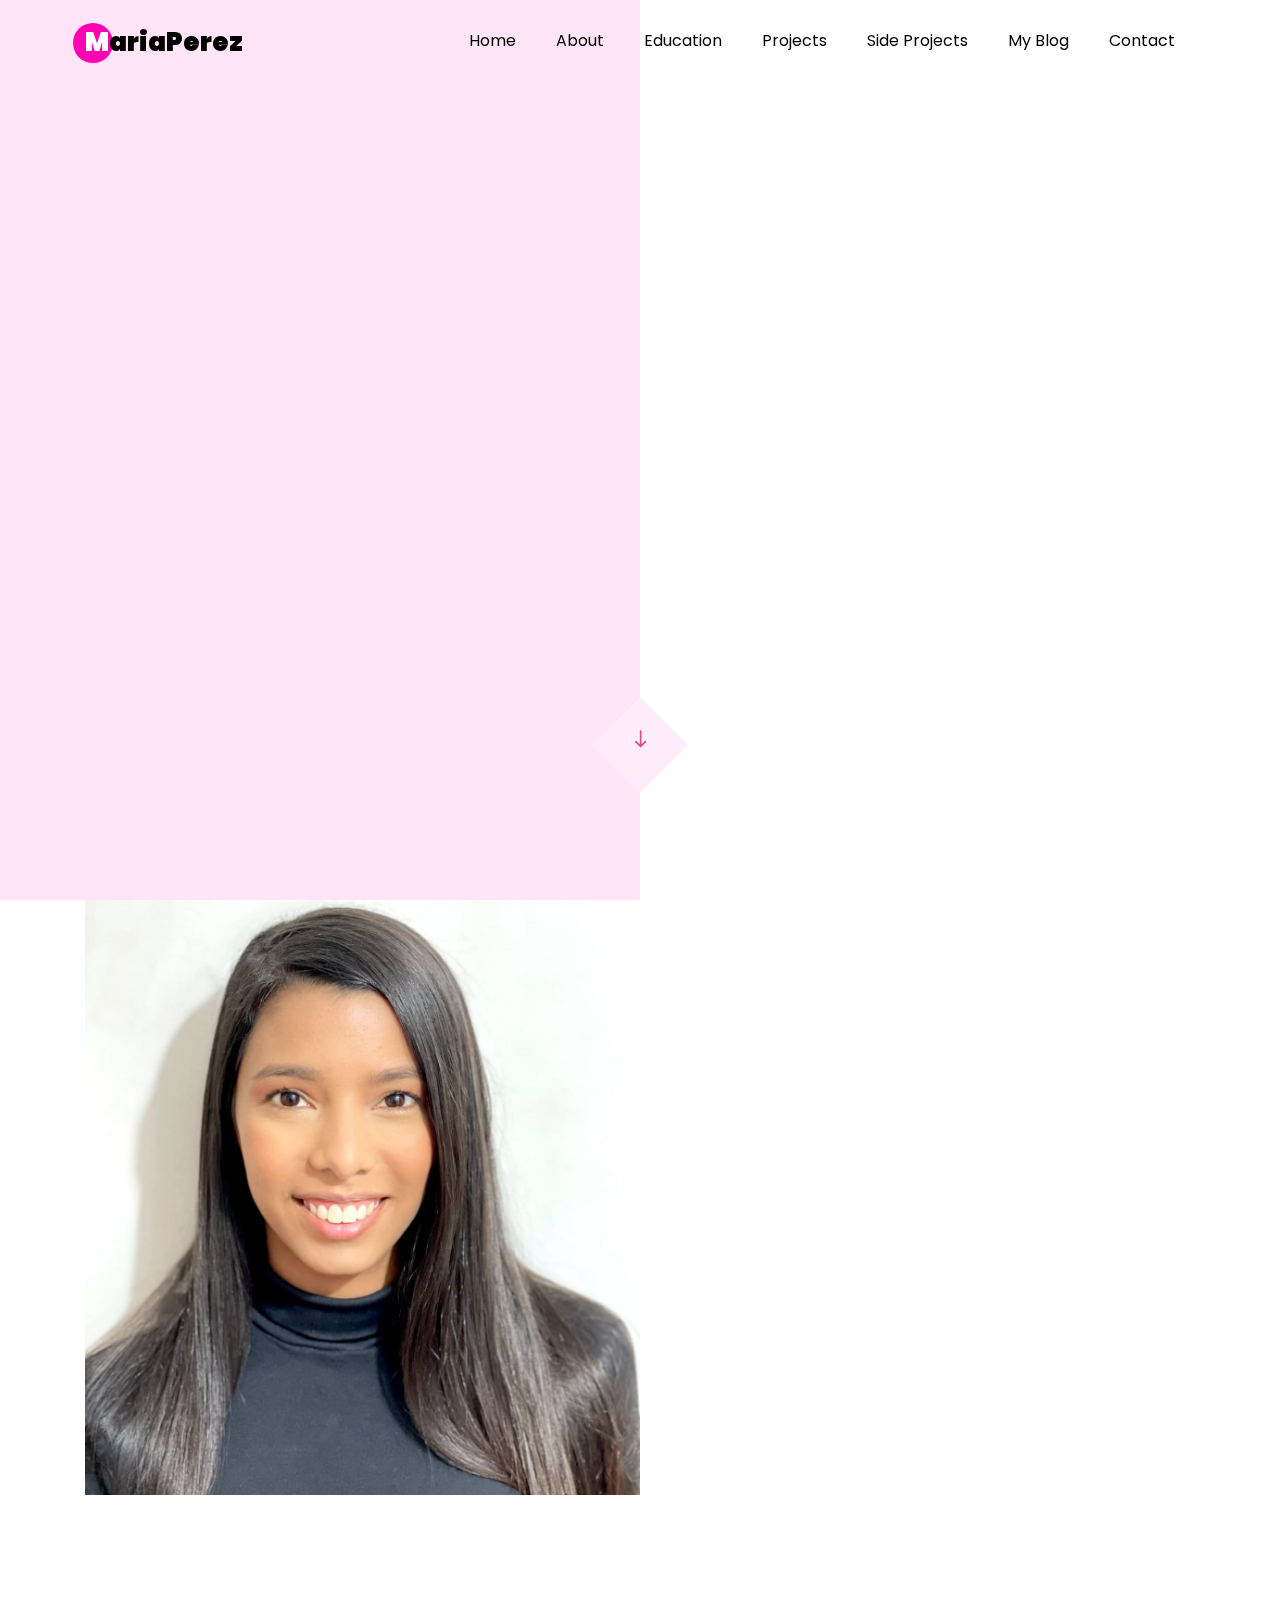
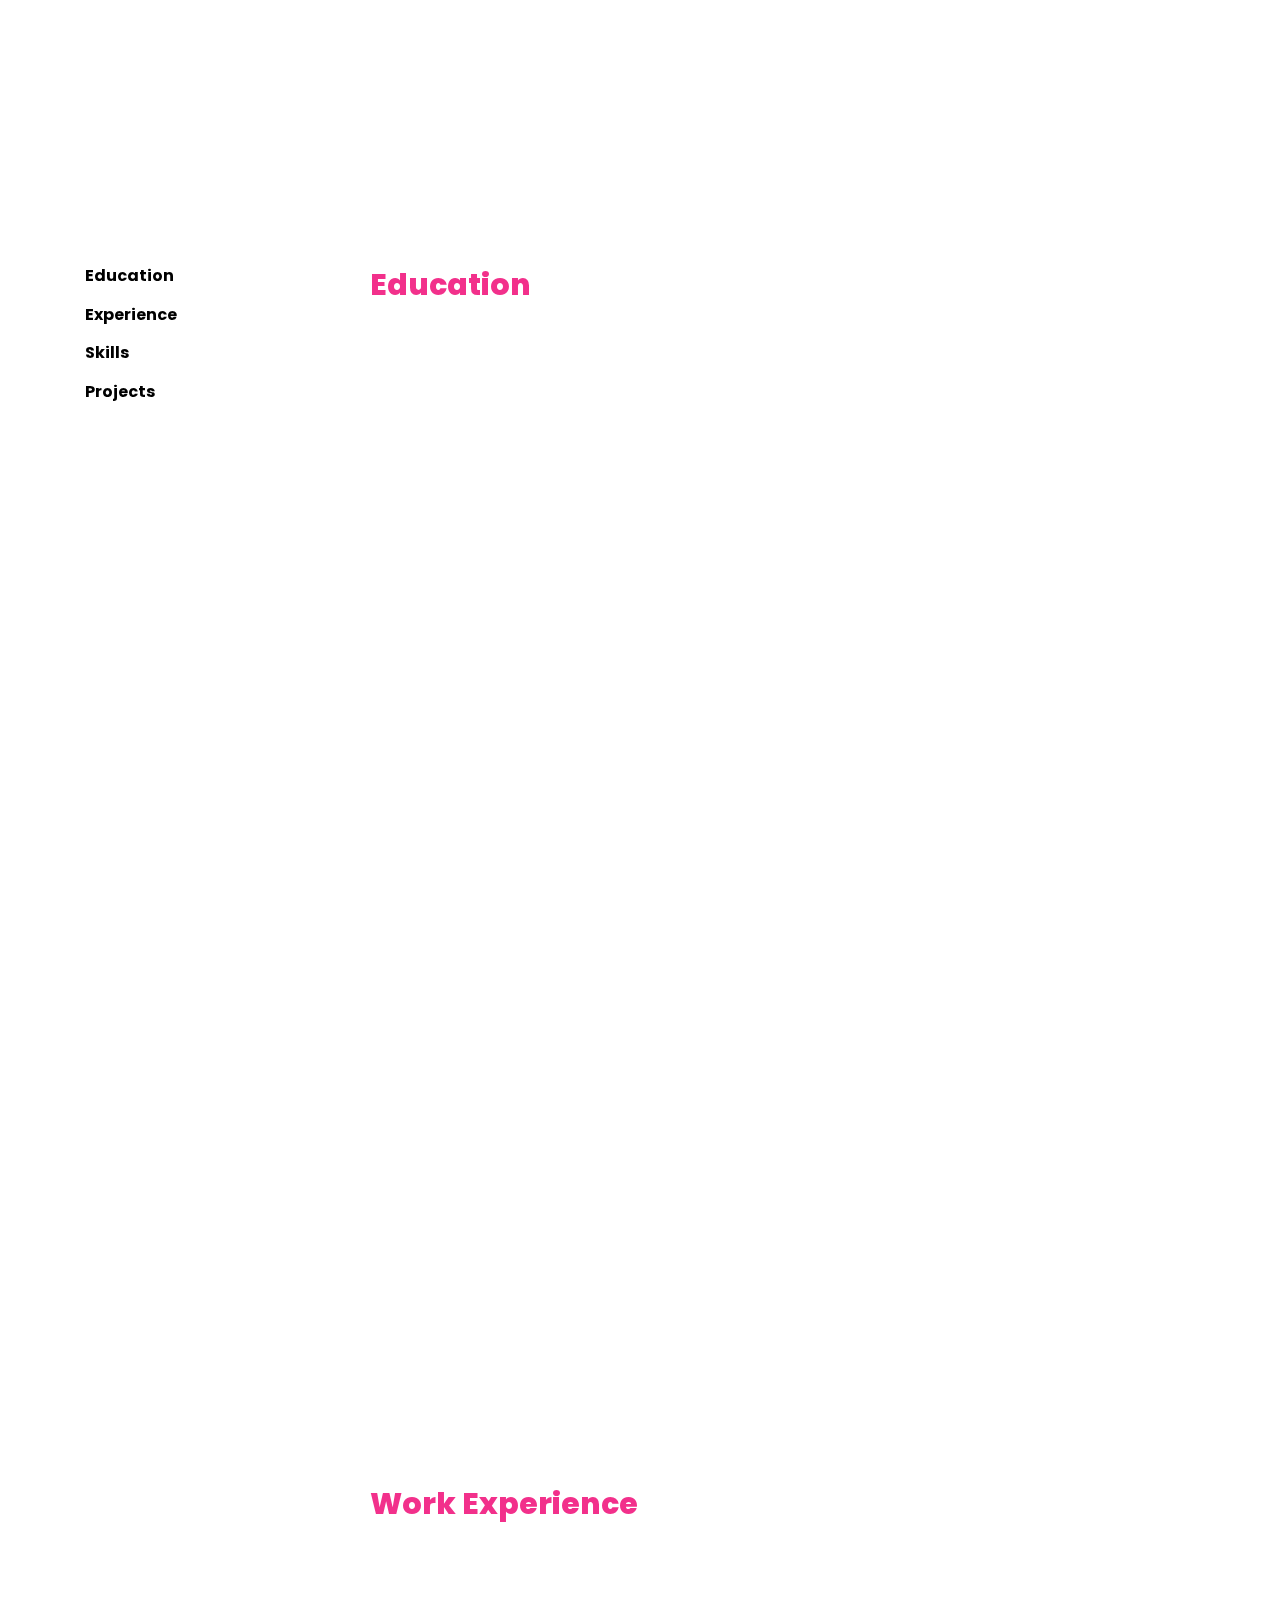
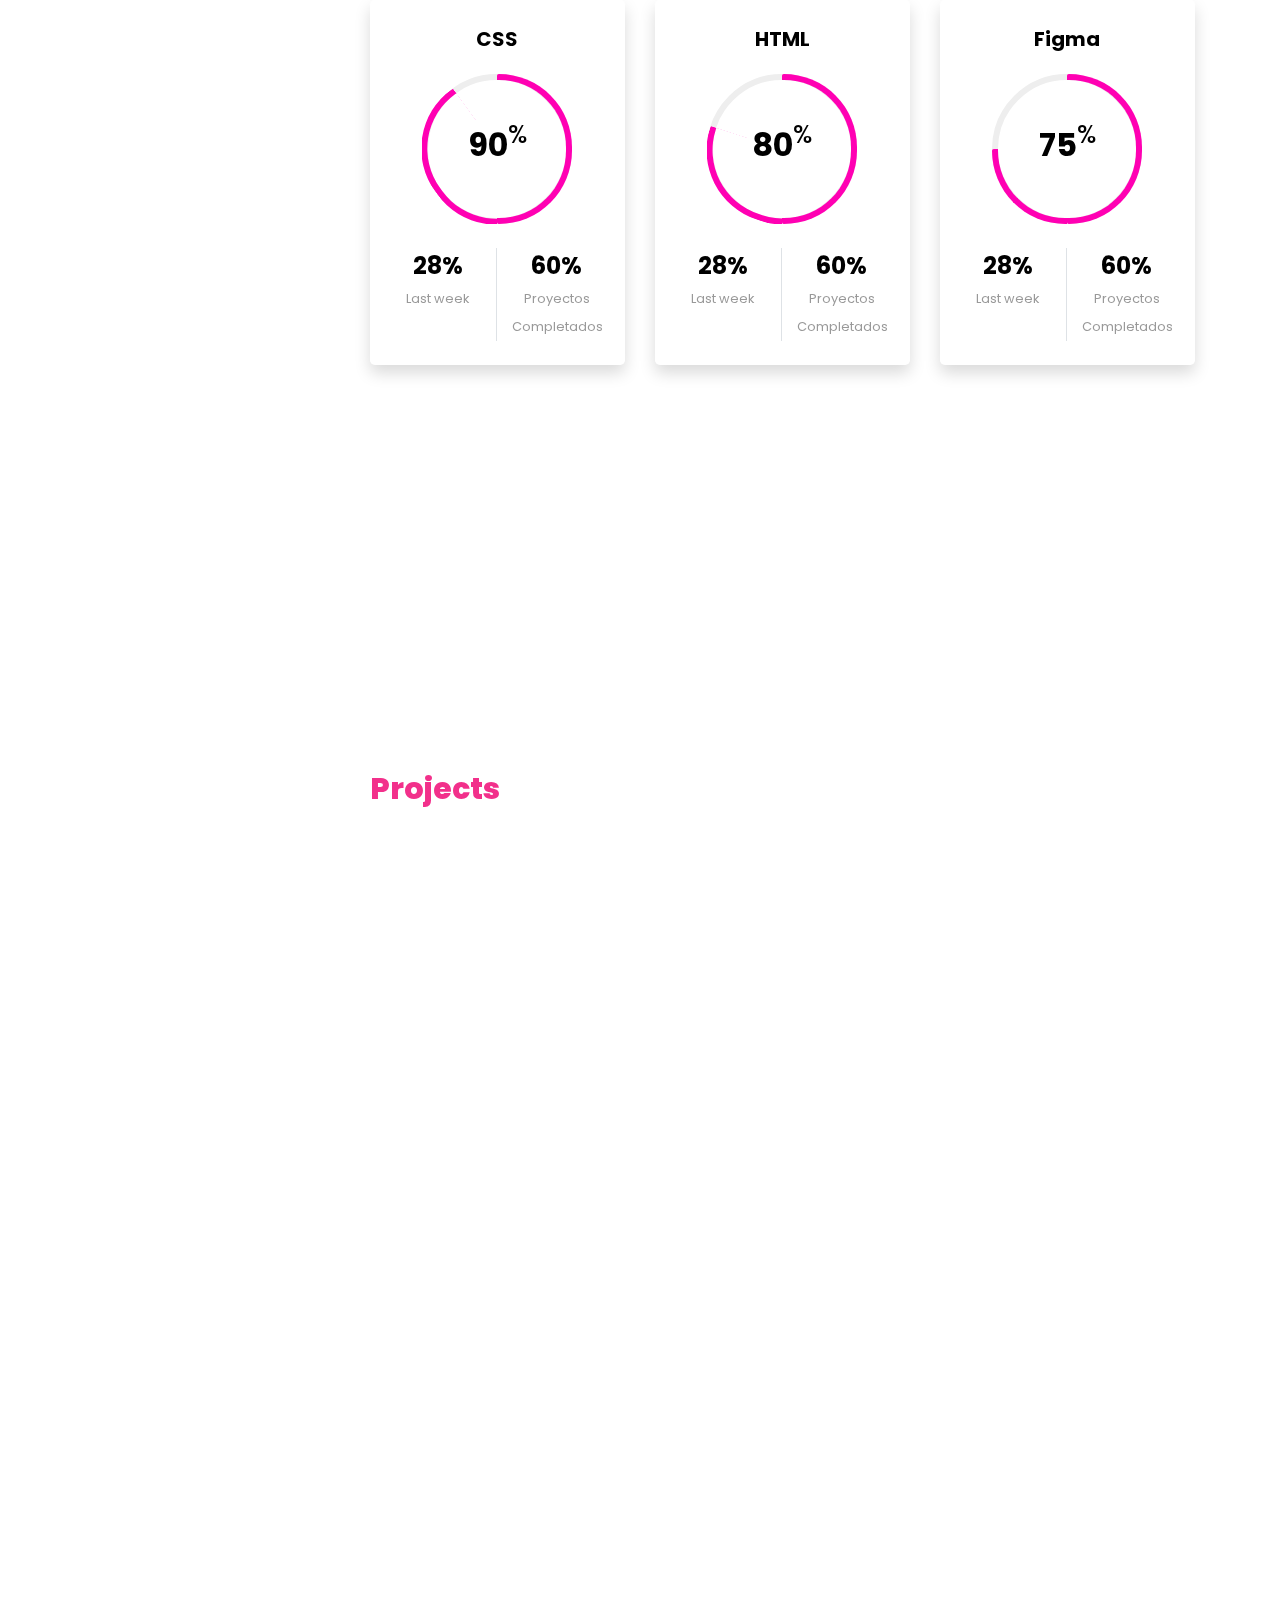
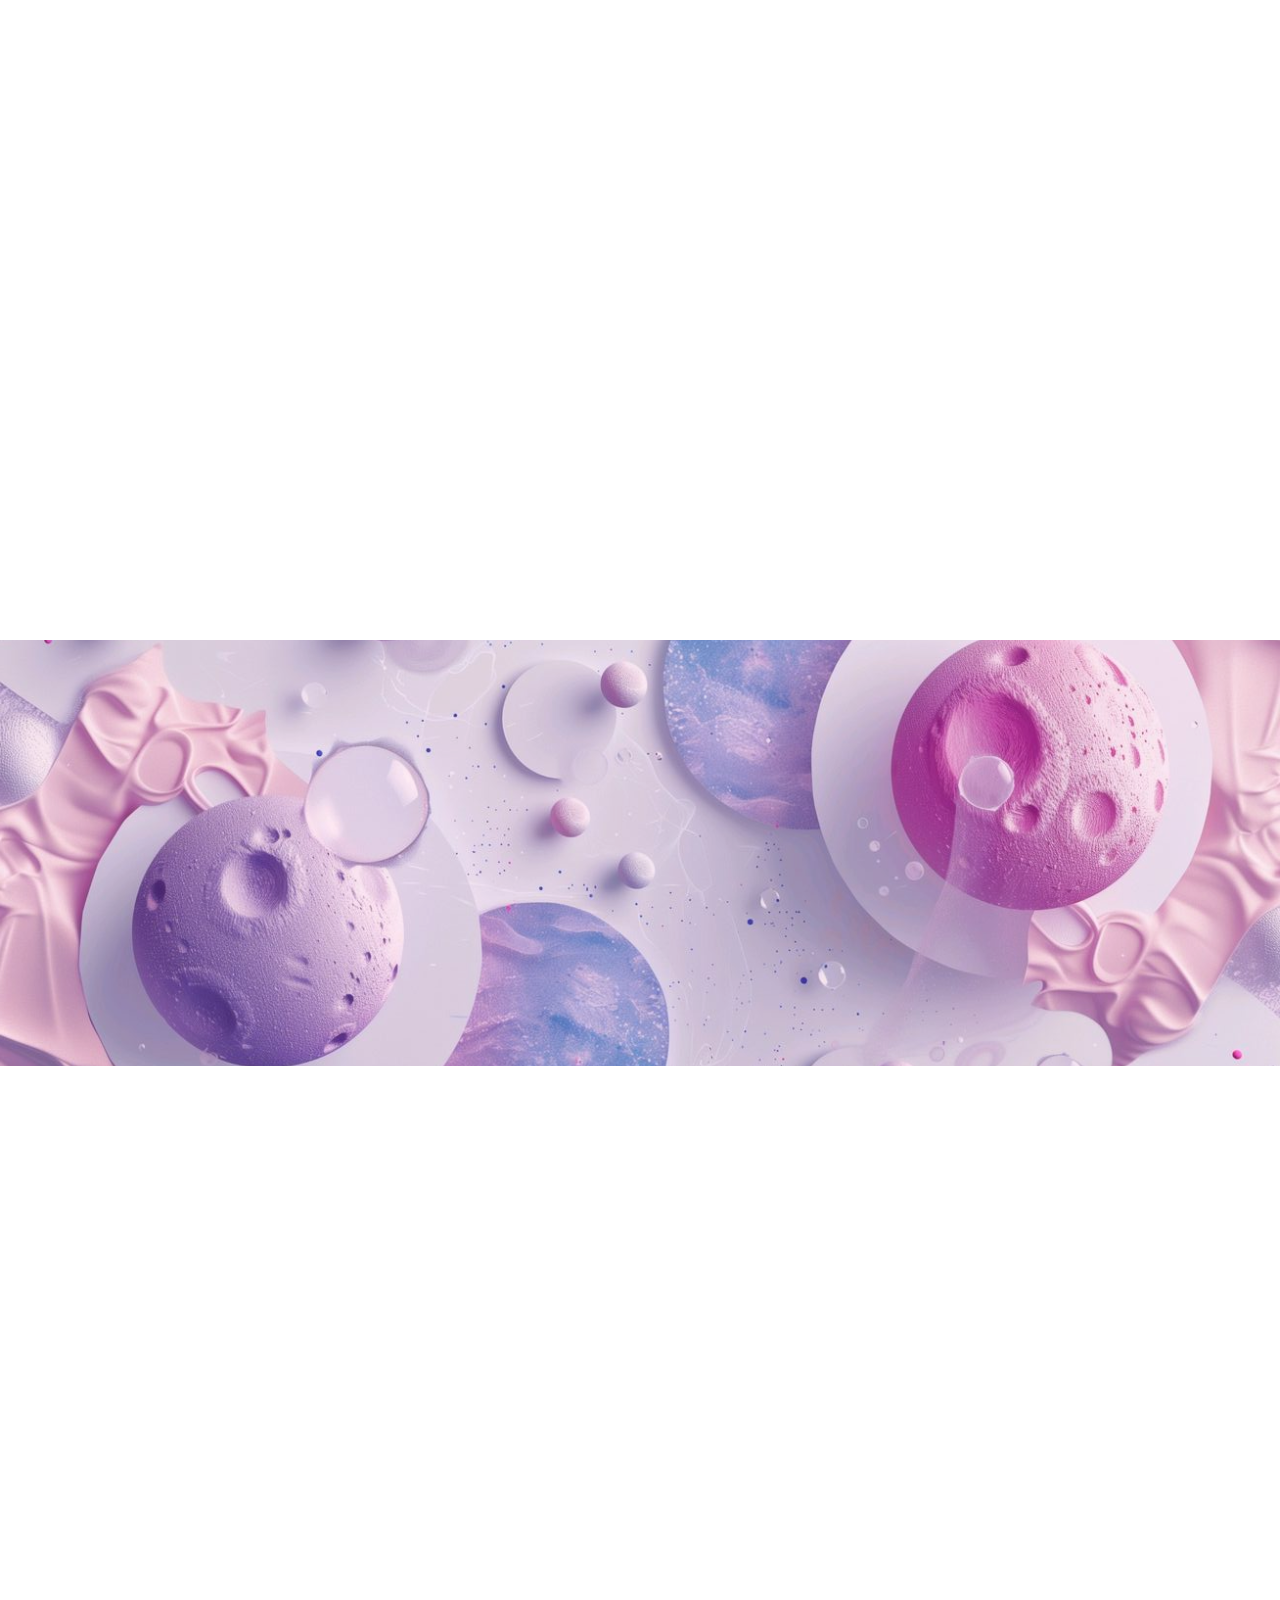
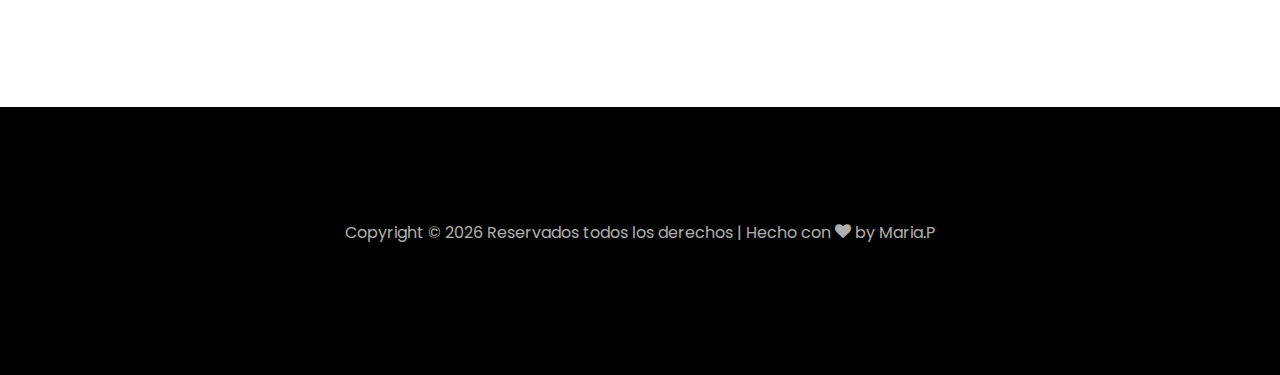
<file: index.html>
<!DOCTYPE html>
<html lang="en">

<head>
	<title>Desarrollador Diseño ui-ux/Front-end Maria Perez</title>
	<meta charset="utf-8">
	<meta name="viewport" content="width=device-width, initial-scale=1, shrink-to-fit=no">

	<link href="https://fonts.googleapis.com/css?family=Poppins:100,200,300,400,500,600,700,800,900" rel="stylesheet">

	<link rel="stylesheet" href="css/open-iconic-bootstrap.min.css">
	<link rel="stylesheet" href="css/animate.css">

	<link rel="stylesheet" href="css/owl.carousel.min.css">
	<link rel="stylesheet" href="css/owl.theme.default.min.css">
	<link rel="stylesheet" href="css/magnific-popup.css">

	<link rel="stylesheet" href="css/aos.css">

	<link rel="stylesheet" href="css/ionicons.min.css">

	<link rel="stylesheet" href="css/flaticon.css">
	<link rel="stylesheet" href="css/icomoon.css">
	<link rel="stylesheet" href="css/style.css">
</head>

<body data-spy="scroll" data-target=".site-navbar-target" data-offset="300">


	<nav class="navbar navbar-expand-lg navbar-dark ftco_navbar ftco-navbar-light site-navbar-target" id="ftco-navbar">
		<div class="container">
			<a class="navbar-brand" href="index.html"><span>M</span>ariaPerez</a>
			<button class="navbar-toggler js-fh5co-nav-toggle fh5co-nav-toggle" type="button" data-toggle="collapse"
				data-target="#ftco-nav" aria-controls="ftco-nav" aria-expanded="false" aria-label="Toggle navigation">
				<span class="oi oi-menu"></span> Menu
			</button>

			<div class="collapse navbar-collapse" id="ftco-nav">
				<ul class="navbar-nav nav ml-auto">
					<li class="nav-item"><a href="#home-section" class="nav-link"><span>Home</span></a></li>
					<li class="nav-item"><a href="#about-section" class="nav-link"><span>About</span></a></li>
					<li class="nav-item"><a href="#education-section" class="nav-link"><span>Education</span></a></li>
					<li class="nav-item"><a href="#projects-section" class="nav-link"><span>Projects</span></a></li>
					<li class="nav-item"><a href="#side-projects-section" class="nav-link"><span>Side
								Projects</span></a>
					</li>
					<li class="nav-item"><a href="#blog-section" class="nav-link"><span>My Blog</span></a></li>
					<li class="nav-item"><a href="#contact-section" class="nav-link"><span>Contact</span></a></li>
				</ul>
			</div>
		</div>
	</nav>
	<section class="hero-wrap js-fullheight">
		<div class="overlay"></div>
		<div class="container">
			<div class="row no-gutters slider-text js-fullheight justify-content-center align-items-center">
				<div class="col-lg-8 col-md-6 ftco-animate d-flex align-items-center">
					<div class="text text-center">
						<span class="subheading">Hey soy</span>
						<h1>Maria Perez</h1>
						<h2>Soy una
							<span class="txt-rotate" data-period="500"
								data-rotate='[  "Desarrollador Full Stack", "Diseñadora Ui-Ux", "3 años"]'></span>
						</h2>
					</div>
				</div>
			</div>
		</div>
		</div>
		<div class="mouse">
			<a href="#" class="mouse-icon">
				<div class="mouse-wheel"><span class="ion-ios-arrow-round-down"></span></div>
			</a>
		</div>
	</section>

	<section class="ftco-about img ftco-section ftco-no-pt ftco-no-pb" id="about-section">
		<div class="container">
			<div class="row d-flex no-gutters">
				<div class="col-md-6 col-lg-6 d-flex">
					<div class="img-about img d-flex align-items-stretch">
						<div class="overlay"></div>
						<div class="img d-flex align-self-stretch align-items-center"
							style="background-image:url(images/about.jpeg);">
						</div>
					</div>
				</div>
				<div class="col-md-6 col-lg-6 pl-md-5 py-5">
					<div class="row justify-content-start pb-3">
						<div class="col-md-12 heading-section ftco-animate">
							<h1 class="big">About</h1>
							<h2 class="mb-4">About Me</h2>
							<p>Soy Maria, una creadora con 3 años de experiencia, apasionada por trabajar desde cualquier lugar y en cualquier momento, siempre que tenga mi computadora portátil a mano.
							</p>
							<ul class="about-info mt-4 px-md-0 px-2">
								<li class="d-flex"><span>Name:</span> <span>Maria Perez</span></li>
								<li class="d-flex"><span>Address:</span> <span>Buenos aires/Argentina</span></li>
								<li class="d-flex"><span>Email:</span> <span></span></li>
								<li class="d-flex"><span>Phone: </span> <span></span></li>
							</ul>
						</div>
					</div>
					<div class="counter-wrap ftco-animate d-flex mt-md-3">
						<div class="text">
							<p class="mb-4">
								<span >Tiempo promedio de respuesta en menos de</span>
								<span class="number" data-number="24">0</span>
								<span >Horas</span>
							</p>
						<!-- 	<p><a target="_blank"
									href="https://api.whatsapp.com/send?phone=34672906172&text=Buenas,%20quisiera%20alguna%20informacion."
									class="btn btn-primary py-3 px-3">Contacta conmigo</a></p>-->
						</div>
					</div>
				</div>
			</div>
		</div>
	</section>

	<section class="ftco-section ftco-no-pb ftco-counter img" id="section-counter">
		<div class="container-fluid px-md-5">
			<div class="row d-md-flex align-items-center">
				<div class="col-md d-flex justify-content-center counter-wrap ftco-animate">
					<div class="block-18 shadow">
						<div class="text">
							<strong class="number" data-number="365">0</strong>
							<span>Dias creando</span>
						</div>
					</div>
				</div>
				<div class="col-md d-flex justify-content-center counter-wrap ftco-animate">
					<div class="block-18 shadow">
						<div class="text">
							<strong class="number" data-number="25">0</strong>
							<span>Projectos Completados</span>
						</div>
					</div>
				</div>
				<div class="col-md d-flex justify-content-center counter-wrap ftco-animate">
					<div class="block-18 shadow">
						<div class="text">
							<strong class="number" data-number="25">0</strong>
							<span>Clientes contentos</span>
						</div>
					</div>
				</div>
				<div class="col-md d-flex justify-content-center counter-wrap ftco-animate">
					<div class="block-18 shadow">
						<div class="text">
							<strong class="number" data-number="12">0</strong>
							<span>Diseño de branding</span>
						</div>
					</div>
				</div>
			</div>
		</div>
	</section>


	<section class="ftco-section ftco-no-pb goto-here" id="resume-section">
		<div class="container">
			<div class="row">
				<div class="col-md-3">
					<nav id="navi">
						<ul>
							<li><a href="#page-1">Education</a></li>
							<li><a href="#page-2">Experience</a></li>
							<li><a href="#page-3">Skills</a></li>
							<li><a href="#page-4">Projects</a></li>
						</ul>
					</nav>
				</div>
				<div class="col-md-9" id="education-section">
					<div id="page-1" class="page one">
						<h2 class="heading">Education</h2>
						<div class="resume-wrap d-flex ftco-animate">
							<div class="icon d-flex align-items-center justify-content-center">
								<span class="flaticon-ideas"></span>
							</div>
							<div class="text pl-3">
								<span class="date">2021</span>
								<h2>Licenciada en Gerencia</h2>
								<span class="position">Universidad de Oriente</span>
								<p>aprendí a trabajar de manera colaborativa en equipo, desarrollando habilidades para coordinar grupos, gestionar proyectos, y tomar decisiones estratégicas en conjunto. A lo largo de mi formación, me enfoqué en la resolución de problemas y en la planificación, lo que me permitió comprender la importancia de la comunicación efectiva y la sinergia para alcanzar los objetivos de forma eficiente </p>
							</div>
						</div>
						<div class="resume-wrap d-flex ftco-animate">
							<div class="icon d-flex align-items-center justify-content-center">
								<span class="flaticon-ideas"></span>
							</div>
							<div class="text pl-3">
								<span class="date">2022</span>
								<h2>Diseño de interfaces Android I/II/III</h2>
								<span class="position">Platzi</span>
								<p>En los módulos I, II y III de Diseño de Interfaces para Android, aprendí a desarrollar interfaces de usuario intuitivas y adaptables para dispositivos Android. En el primer módulo, nos enfocamos en los principios básicos del diseño móvil y la creación de layouts mediante XML, prestando especial atención a la jerarquía visual y la interacción del usuario. En el segundo, profundizamos en patrones de diseño como Material Design, manejo de componentes dinámicos y animaciones. El tercer módulo estuvo centrado en la optimización para diferentes tamaños de pantalla, personalización avanzada de la interfaz y pruebas de usabilidad para mejorar la experiencia final del usuario en dispositivos Android.</p>
							</div>
						</div>
						<div class="resume-wrap d-flex ftco-animate">
							<div class="icon d-flex align-items-center justify-content-center">
								<span class="flaticon-ideas"></span>
							</div>
							<div class="text pl-3">
								<span class="date">2024</span>
								<h2>Diseño UX/UI</h2>
								<span class="position">Agencia de Habilidades para el Futuro</span>
								<p>En el curso de diseño UX/UI, aprendí a crear interfaces intuitivas y centradas en el usuario, utilizando herramientas como Figma y Adobe XD. Nos enfocamos en cada fase del proceso, desde el desarrollo de wireframes y prototipos hasta la realización de pruebas de usuario para optimizar la experiencia. También aprendí a aplicar principios de usabilidad y accesibilidad, con el objetivo de mejorar la interacción entre los usuarios y los productos digitales. Todo esto me permitió entender cómo el diseño impacta directamente en la satisfacción del usuario y cómo transformar ideas en soluciones visuales efectivas.</p>
							</div>
						</div>
					</div>

					<div id="page-2" class="page two">
						<h2 class="heading">Work Experience</h2>
						<div class="resume-wrap d-flex ftco-animate">
							<div class="icon d-flex align-items-center justify-content-center">
								<span class="flaticon-ideas"></span>
							</div>
							<div class="text pl-3">
								<span class="date">2021</span>
								<h2>Android developer</h2>
								<span class="position">Fe y Alegria</span>
								<p>Desarrollo de una app de servicios de reserva de canchas en Mexico, desarrollo de un servicio de reserva/pago de clases o entrenamiento de futbol.<br /></p>
								<b class="text-primary">Tecnologia usada</b>
								<p>React Native, React.js, Node.js con Express y MySQL</p>
								<b class="text-primary">Tareas principales </b>
								<div>
									<div> - Diseñar la interfaz de usuario (UI/UX) con wireframes con  Figma </div>
									<div> - Construir una aplicación móvil con React Native peticion de cliente</div>
									<div> - Diseñar y gestionar una base de datos</div>
									<div> - Configurar el servidor para manejar las reservas, pagos y autenticación de usuarios utilizando Node.js con Express</div>
								</div>
								</p>
							</div>

						</div>
						<div class="resume-wrap d-flex ftco-animate">
							<div class="icon d-flex align-items-center justify-content-center">
								<span class="flaticon-ideas"></span>
							</div>
							<div class="text pl-3">
								<span class="date">2021-2022</span>
								<h2>Recruiter IT</h2>
								<span class="position">Linkear</span>
								<p>Identificación y selección de talento especializado en TI para roles técnicos.
									Evaluación de currículos, competencias técnicas y habilidades blandas.
									Coordinación de entrevistas técnicas con equipos internos.
									Gestión de comunicación y retroalimentación con candidatos.
									Colaboración con departamentos para alinear estrategias de reclutamiento.
									</p>
							</div>
						</div>
						<div class="resume-wrap d-flex ftco-animate">
							<div class="icon d-flex align-items-center justify-content-center">
								<span class="flaticon-ideas"></span>
							</div>
							<div class="text pl-3">
								<span class="date">2022-2023</span>
								<h2>Diseño de branding</h2>
								<span class="position">Freelancer</span>
								<p>El diseño del branding se centro en transmitir su compromiso con la innovación y la sostenibilidad, utilizando un logotipo dinámico que combina formas fluidas con su esencia, simbolizando su conexión con el medio ambiente y la tecnología. La tipografía moderna elegida refuerza su imagen como un líder en su sector, mientras que la versatilidad del diseño permite su aplicación coherente en diversas plataformas, desde redes sociales hasta material impreso. Este enfoque visual no solo busca atraer a su público objetivo, sino también diferenciarlos claramente de la competencia, estableciendo una identidad de marca sólida y memorable que fomentará conexiones duraderas con sus clientes.</p>
							</div>
						</div>
						<div class="resume-wrap d-flex ftco-animate">
							<div class="icon d-flex align-items-center justify-content-center">
								<span class="flaticon-ideas"></span>
							</div>
							<div class="text pl-3">
								<span class="date">2024</span>
								<h2>Diseño UX/UI</h2>
								<span class="position">PetsHome</span>
								<p>En la creación de un diseño UX/UI, me enfoqué en comprender las necesidades del usuario y en cómo mejorar su experiencia a través de una interfaz intuitiva. Realicé investigaciones de usuarios para identificar sus comportamientos y problemas, lo que permitió construir wireframes y prototipos eficientes que guiaron el proceso de diseño visual. Usé herramientas como Figma e Illustrator para crear interfaces atractivas y accesibles, garantizando la cohesión estética con la funcionalidad.</p>
							</div>
						</div>
					</div>
					<div id="page-3" class="page three">
						<h2 class="heading">Skills</h2>
						<div class="row progress-circle mb-5">
							<div class="col-lg-4 mb-4">
								<div class="bg-white rounded-lg shadow p-4">
									<h2 class="h5 font-weight-bold text-center mb-4">CSS</h2>

									<!-- Progress bar 1 -->
									<div class="progress mx-auto" data-value='90'>
										<span class="progress-left">
											<span class="progress-bar border-primary"></span>
										</span>
										<span class="progress-right">
											<span class="progress-bar border-primary"></span>
										</span>
										<div
											class="progress-value w-100 h-100 rounded-circle d-flex align-items-center justify-content-center">
											<div class="h2 font-weight-bold">90<sup class="small">%</sup></div>
										</div>
									</div>
									<!-- END -->

									<!-- Demo info -->
									<div class="row text-center mt-4">
										<div class="col-6 border-right">
											<div class="h4 font-weight-bold mb-0">28%</div><span
												class="small text-gray">Last week</span>
										</div>
										<div class="col-6">
											<div class="h4 font-weight-bold mb-0">60%</div><span
												class="small text-gray">Proyectos Completados</span>
										</div>
									</div>
									<!-- END -->
								</div>
							</div>

							<div class="col-lg-4 mb-4">
								<div class="bg-white rounded-lg shadow p-4">
									<h2 class="h5 font-weight-bold text-center mb-4">HTML</h2>

									<!-- Progress bar 1 -->
									<div class="progress mx-auto" data-value='80'>
										<span class="progress-left">
											<span class="progress-bar border-primary"></span>
										</span>
										<span class="progress-right">
											<span class="progress-bar border-primary"></span>
										</span>
										<div
											class="progress-value w-100 h-100 rounded-circle d-flex align-items-center justify-content-center">
											<div class="h2 font-weight-bold">80<sup class="small">%</sup></div>
										</div>
									</div>
									<!-- END -->

									<!-- Demo info -->
									<div class="row text-center mt-4">
										<div class="col-6 border-right">
											<div class="h4 font-weight-bold mb-0">28%</div><span
												class="small text-gray">Last week</span>
										</div>
										<div class="col-6">
											<div class="h4 font-weight-bold mb-0">60%</div><span
												class="small text-gray">Proyectos Completados</span>
										</div>
									</div>
									<!-- END -->
								</div>
							</div>

							<div class="col-lg-4 mb-4">
								<div class="bg-white rounded-lg shadow p-4">
									<h2 class="h5 font-weight-bold text-center mb-4">Figma</h2>

									<!-- Progress bar 1 -->
									<div class="progress mx-auto" data-value='75'>
										<span class="progress-left">
											<span class="progress-bar border-primary"></span>
										</span>
										<span class="progress-right">
											<span class="progress-bar border-primary"></span>
										</span>
										<div
											class="progress-value w-100 h-100 rounded-circle d-flex align-items-center justify-content-center">
											<div class="h2 font-weight-bold">75<sup class="small">%</sup></div>
										</div>
									</div>
									<!-- END -->

									<!-- Demo info -->
									<div class="row text-center mt-4">
										<div class="col-6 border-right">
											<div class="h4 font-weight-bold mb-0">28%</div><span
												class="small text-gray">Last week</span>
										</div>
										<div class="col-6">
											<div class="h4 font-weight-bold mb-0">60%</div><span
												class="small text-gray">Proyectos Completados</span>
										</div>
									</div>
									<!-- END -->
								</div>
							</div>
						</div>
						<div class="row">
							<div class="col-md-6 animate-box">
								<div class="progress-wrap ftco-animate">
									<h3>React</h3>
									<div class="progress">
										<div class="progress-bar color-1" role="progressbar" aria-valuenow="90"
											aria-valuemin="0" aria-valuemax="100" style="width:90%">
											<span>90%</span>
										</div>
									</div>
								</div>
							</div>
							<div class="col-md-6 animate-box">
								<div class="progress-wrap ftco-animate">
									<h3>Ilustrator</h3>
									<div class="progress">
										<div class="progress-bar color-2" role="progressbar" aria-valuenow="85"
											aria-valuemin="0" aria-valuemax="100" style="width:85%">
											<span>85%</span>
										</div>
									</div>
								</div>
							</div>
							<div class="col-md-6 animate-box">
								<div class="progress-wrap ftco-animate">
									<h3>HTML5</h3>
									<div class="progress">
										<div class="progress-bar color-3" role="progressbar" aria-valuenow="95"
											aria-valuemin="0" aria-valuemax="100" style="width:95%">
											<span>95%</span>
										</div>
									</div>
								</div>
							</div>
							<div class="col-md-6 animate-box">
								<div class="progress-wrap ftco-animate">
									<h3>CSS3</h3>
									<div class="progress">
										<div class="progress-bar color-4" role="progressbar" aria-valuenow="90"
											aria-valuemin="0" aria-valuemax="100" style="width:90%">
											<span>90%</span>
										</div>
									</div>
								</div>
							</div>
							<div class="col-md-6 animate-box">
								<div class="progress-wrap ftco-animate">
									<h3>WordPress</h3>
									<div class="progress">
										<div class="progress-bar color-5" role="progressbar" aria-valuenow="70"
											aria-valuemin="0" aria-valuemax="100" style="width:70%">
											<span>70%</span>
										</div>
									</div>
								</div>
							</div>
							<div class="col-md-6 animate-box">
								<div class="progress-wrap ftco-animate">
									<h3>JavaScript</h3>
									<div class="progress">
										<div class="progress-bar color-6" role="progressbar" aria-valuenow="80"
											aria-valuemin="0" aria-valuemax="100" style="width:80%">
											<span>80%</span>
										</div>
									</div>
								</div>
							</div>
						</div>
					</div>
					<div id="page-4" class="page four">
						<h2 id="projects-section" class="heading">Projects</h2>
						<div class="resume-wrap d-flex ftco-animate">
							<div class="icon d-flex align-items-center justify-content-center">
								<span class="flaticon-ideas"></span>
							</div>
							<div class="text pl-3">
								<span class="date">2024</span>
								<h2>Rediseño web / creacion de landing</h2>
								<span class="position">Sun viaggi</span>
								<p>Rediseño de plataforma con enfoque en mejorar la experiencia de usuario, navegación intuitiva y diseño visual atractivo. Optimización para una búsqueda y reserva rápida de destinos, adaptado a todos los dispositivos. Por otra parte trabaje en la crecacion de diversas landing tanto el diseño, como la creacion de la estructura, hasta el copywriting</p>
							</div>
						</div>
						<div class="resume-wrap d-flex ftco-animate">
							<div class="icon d-flex align-items-center justify-content-center">
								<span class="flaticon-ideas"></span>
							</div>
							<div class="text pl-3">
								<span class="date">2024</span>
								<h2>Diseño UX/UI</h2>
								<span class="position">PetsHome</span>
								<p>Creación de un diseño intuitivo y amigable para una app de adopción de perros. El diseño está centrado en facilitar la búsqueda, conexión y adopción, ofreciendo una navegación sencilla, perfiles detallados de los perros y herramientas para mejorar la interacción entre los usuarios y las organizaciones de rescate.</p>
							</div>
						</div>
						<div class="resume-wrap d-flex ftco-animate">
							<div class="icon d-flex align-items-center justify-content-center">
								<span class="flaticon-ideas"></span>
							</div>
							<div class="text pl-3">
								<span class="date">2022-2023</span>
								<h2>Front-end</h2>
								<span class="position">GSHelper</span>
								<p>Trabaje como desarrolladora front-end, creando landing pages en colaboración con diseñadores, utilizando HTML, CSS, JavaScript, PHP y WordPress. Me aseguro de seguir las indicaciones y plazos, implementando diseños atractivos y funcionalidades eficientes, mientras mantengo la responsividad y compatibilidad en navegadores.</p>
							</div>
						</div>
					</div>
				</div>
			</div>
		</div>
	</section>


	<section class="ftco-section ftco-project">
		<div class="container-fluid px-md-0">
			<div class="row no-gutters justify-content-center pb-5">
				<div class="col-md-12 heading-section text-center ftco-animate">
					<h1 class="big big-2">Projects</h1>
					<h2 id="side-projects-section" class="mb-4">Side Projects</h2>
					<p>Al trabajar constantemente en proyectos paralelos, he experimentado acumulaciones de conocimientos en varios campos.</p>
				</div>
			</div>
			<div class="row no-gutters">
				<div class="col-md-4">
					<div class="project img ftco-animate d-flex justify-content-center align-items-center"
						style="background-image: url(images/side-project-.png);">
						<div class="overlay"></div>
						<div class="text text-center p-4">
							<h3><a target="_blank" href="https://mariavpl.github.io/The-coffe/espresso.html"> COFFE - Desarrollo de pagina de venta</a></h3>
							<span>UI/UX Fuimos responsables de toda el área desde el diseño hasta el alojamiento web.</span>
						</div>
					</div>
				</div>
				<div class="col-md-4">
					<div class="project img ftco-animate d-flex justify-content-center align-items-center"
						style="background-image: url(images/work-2.png);">
						<div class="overlay"></div>
						<div class="text text-center p-4">
							<h3><a href="#">Branding &amp; Illustration Design</a></h3>
							<span>Web Design</span>
						</div>
					</div>
				</div>

				<div class="col-md-4">
					<div class="project img ftco-animate d-flex justify-content-center align-items-center"
						style="background-image: url(images/work-3.png);">
						<div class="overlay"></div>
						<div class="text text-center p-4">
							<h3><a href="#">Branding &amp; Illustration Design</a></h3>
							<span>Web Design</span>
						</div>
					</div>
				</div>
				<div class="col-md-4">
					<div class="project img ftco-animate d-flex justify-content-center align-items-center"
						style="background-image: url(images/work-4.png);">
						<div class="overlay"></div>
						<div class="text text-center p-4">
							<h3><a href="#">Branding &amp; Illustration Design</a></h3>
							<span>Mobile Design</span>
						</div>
					</div>
				</div>
				<div class="col-md-4">
					<div class="project img ftco-animate d-flex justify-content-center align-items-center"
						style="background-image: url(images/work-5.png);">
						<div class="overlay"></div>
						<div class="text text-center p-4">
							<h3><a href="#">Branding &amp; Illustration Design</a></h3>
							<span>Mobile Design</span>
						</div>
					</div>
				</div>
				<div class="col-md-4">
					<div class="project img ftco-animate d-flex justify-content-center align-items-center"
						style="background-image: url(images/work-6.png);">
						<div class="overlay"></div>
						<div class="text text-center p-4">
							<h3><a href="#">Branding &amp; Illustration Design</a></h3>
							<span>Web Design</span>
						</div>
					</div>
				</div>
			</div>
		</div>
	</section>

	<section class="ftco-section" id="blog-section">
		<div class="container">
			<div class="row justify-content-center mb-5 pb-5">
				<div class="col-md-7 heading-section text-center ftco-animate">
					<h1 class="big big-2">Blog</h1>
					<h2 class="mb-4">My Blog</h2>
					<p>Exploro temas variados, desde tendencias actuales hasta consejos prácticos, acompáñame en este viaje de aprendizaje y creatividad.</p>
				</div>
			</div>
			<div class="row d-flex">
				<div class="col-md-4 d-flex ftco-animate">
					<div class="blog-entry justify-content-end">
						<a href="single2.html" class="block-20" style="background-image: url('images/image_1.jpg');">
						</a>
						<div class="text mt-3 float-right d-block">
							<h3 class="heading"><a href="single2.html">Design Process</a>
							</h3>
							<div class="d-flex align-items-center mb-3 meta">
								<p class="mb-0">
									<span class="mr-2">Sept. 10, 2024</span>
									<a href="#" class="mr-2">Admin</a>
									<a href="#" class="meta-chat"><span class="icon-chat"></span> 1</a>
								</p>
							</div>
							<p>Mi enfoque en el diseño de interfaces y desarrollo de aplicaciones está centrado en el usuario y basado en procesos iterativos.</p>
						</div>
					</div>
				</div>
				<div class="col-md-4 d-flex ftco-animate">
					<div class="blog-entry justify-content-end">
						<a href="single1.html" class="block-20" style="background-image: url('images/image_2.jpg');">
						</a>
						<div class="text mt-3 float-right d-block">
							<h3 class="heading"><a href="single1.html">Case Studies</a>
							</h3>
							<div class="d-flex align-items-center mb-3 meta">
								<p class="mb-0">
									<span class="mr-2">Sept. 11, 2024</span>
									<a href="#" class="mr-2">Admin</a>
									<a href="#" class="meta-chat"><span class="icon-chat"></span> 0</a>
								</p>
							</div>
							<p>En esta sección, presento uno de mis proyectos más destacados, donde detallo cada etapa del proceso de diseño y desarrollo. </p>
						</div>
					</div>
				</div>
				<div class="col-md-4 d-flex ftco-animate">
					<div class="blog-entry">
						<a href="single.html" class="block-20" style="background-image: url('images/image_3.jpg');">
						</a>
						<div class="text mt-3 float-right d-block">
							<h3 class="heading"><a href="single.html">Tendencias en UX/UI:</a>
							</h3>
							<div class="d-flex align-items-center mb-3 meta">
								<p class="mb-0">
									<span class="mr-2">Sept. 12, 2024</span>
									<a href="#" class="mr-2">Admin</a>
									<a href="#" class="meta-chat"><span class="icon-chat"></span> 2</a>
								</p>
							</div>
							<p>Las tendencias en UX/UI están en constante evolución, y mantenerse actualizado es clave para ofrecer soluciones innovadoras y efectivas.</p>
						</div>
					</div>
				</div>
			</div>
		</div>
	</section>

	<section class="ftco-section ftco-hireme img" style="background-image: url(images/bg_1.jpg)">
		<div class="overlay"></div>
		<div class="container">
			<div class="row justify-content-center">
				<div class="col-md-7 ftco-animate text-center">
					<h2>Busco colaborar <span>con empresas y clientes</span> </h2>
					<p>"Para desarrollar soluciones innovadoras y creativas, exploro constantemente nuevas tendencias y tecnologías que impulsen el éxito de cada proyecto."</p>
					<!-- <p class="mb-0"><a href="https://api.whatsapp.com/send?phone=34672906172&text=Buenas,%20quisiera%20alguna%20informacion."
						 class="btn btn-primary py-3 px-5"></a></p>-->
				</div>
			</div>
		</div>
	</section>

	<section class="ftco-section contact-section ftco-no-pb" id="contact-section">
		<div class="container">
			<div class="row justify-content-center mb-5 pb-3">
				<div class="col-md-7 heading-section text-center ftco-animate">
					<h1 class="big big-2">Contact</h1>
					<h2 class="mb-4">Contact Me</h2>
					<p>"Lista para llevar tus ideas al siguiente nivel. ¿Charlamos sobre tu próximo proyecto?"</p>
				</div>
			</div>

			<div class="row d-flex contact-info mb-5">
				<div class="col-md-6 col-lg-3 d-flex ftco-animate">
					<div class="align-self-stretch box text-center p-4 shadow">
						<div class="icon d-flex align-items-center justify-content-center">
							<span class="icon-map-signs"></span>
						</div>
						<div>
							<h3 class="mb-4">Address</h3>
							<p>Buenos Aires/Argentina</p>
						</div>
					</div>
				</div>
				<div class="col-md-6 col-lg-3 d-flex ftco-animate">
					<div class="align-self-stretch box text-center p-4 shadow">
						<div class="icon d-flex align-items-center justify-content-center">
							<span class="icon-phone2"></span>
						</div>
						<div>
							<h3 class="mb-4">Whatsapp</h3>
							<p><a href="tel://34672906172"></a></p>
						</div>
					</div>
				</div>
				<div class="col-md-6 col-lg-3 d-flex ftco-animate">
					<div class="align-self-stretch box text-center p-4 shadow">
						<div class="icon d-flex align-items-center justify-content-center">
							<span class="icon-paper-plane"></span>
						</div>
						<div>
							<h3 class="mb-4">Email Address</h3>
							<p><a href="mailto:mariavpl05@gmail.com"></a></p>
						</div>
					</div>
				</div>
				<div class="col-md-6 col-lg-3 d-flex ftco-animate">
					<div class="align-self-stretch box text-center p-4 shadow">
						<div class="icon d-flex align-items-center justify-content-center">
							<span class="icon-globe"></span>
						</div>
						<div>
							<h3 class="mb-4">Website</h3>
							<p><a href="#"></a></p>
						</div>
					</div>
				</div>
			</div>

		</div>
	</section>


	<footer class="ftco-footer ftco-section">
		<div class="container">

			<div class="row">
				<div class="col-md-12 text-center">
					<p>
						<!-- Link back to Colorlib can't be removed. Template is licensed under CC BY 3.0. -->
						Copyright &copy;
						<script>document.write(new Date().getFullYear());</script> Reservados todos los derechos | Hecho con <i class="icon-heart color-danger" aria-hidden="true"></i> by <a
							href="https://colorlib.com" target="_blank">Maria.P</a>
						<!-- Link back to Colorlib can't be removed. Template is licensed under CC BY 3.0. -->
					</p>
				</div>
			</div>
		</div>
	</footer>



	<!-- loader -->
	<div id="ftco-loader" class="show fullscreen"><svg class="circular" width="48px" height="48px">
			<circle class="path-bg" cx="24" cy="24" r="22" fill="none" stroke-width="4" stroke="#eeeeee" />
			<circle class="path" cx="24" cy="24" r="22" fill="none" stroke-width="4" stroke-miterlimit="10"
				stroke="#F96D00" />
		</svg></div>


	<script src="js/jquery.min.js"></script>
	<script src="js/jquery-migrate-3.0.1.min.js"></script>
	<script src="js/popper.min.js"></script>
	<script src="js/bootstrap.min.js"></script>
	<script src="js/jquery.easing.1.3.js"></script>
	<script src="js/jquery.waypoints.min.js"></script>
	<script src="js/jquery.stellar.min.js"></script>
	<script src="js/owl.carousel.min.js"></script>
	<script src="js/jquery.magnific-popup.min.js"></script>
	<script src="js/aos.js"></script>
	<script src="js/jquery.animateNumber.min.js"></script>
	<script src="js/scrollax.min.js"></script>

	<script src="js/main.js"></script>

</body>

</html>
</file>
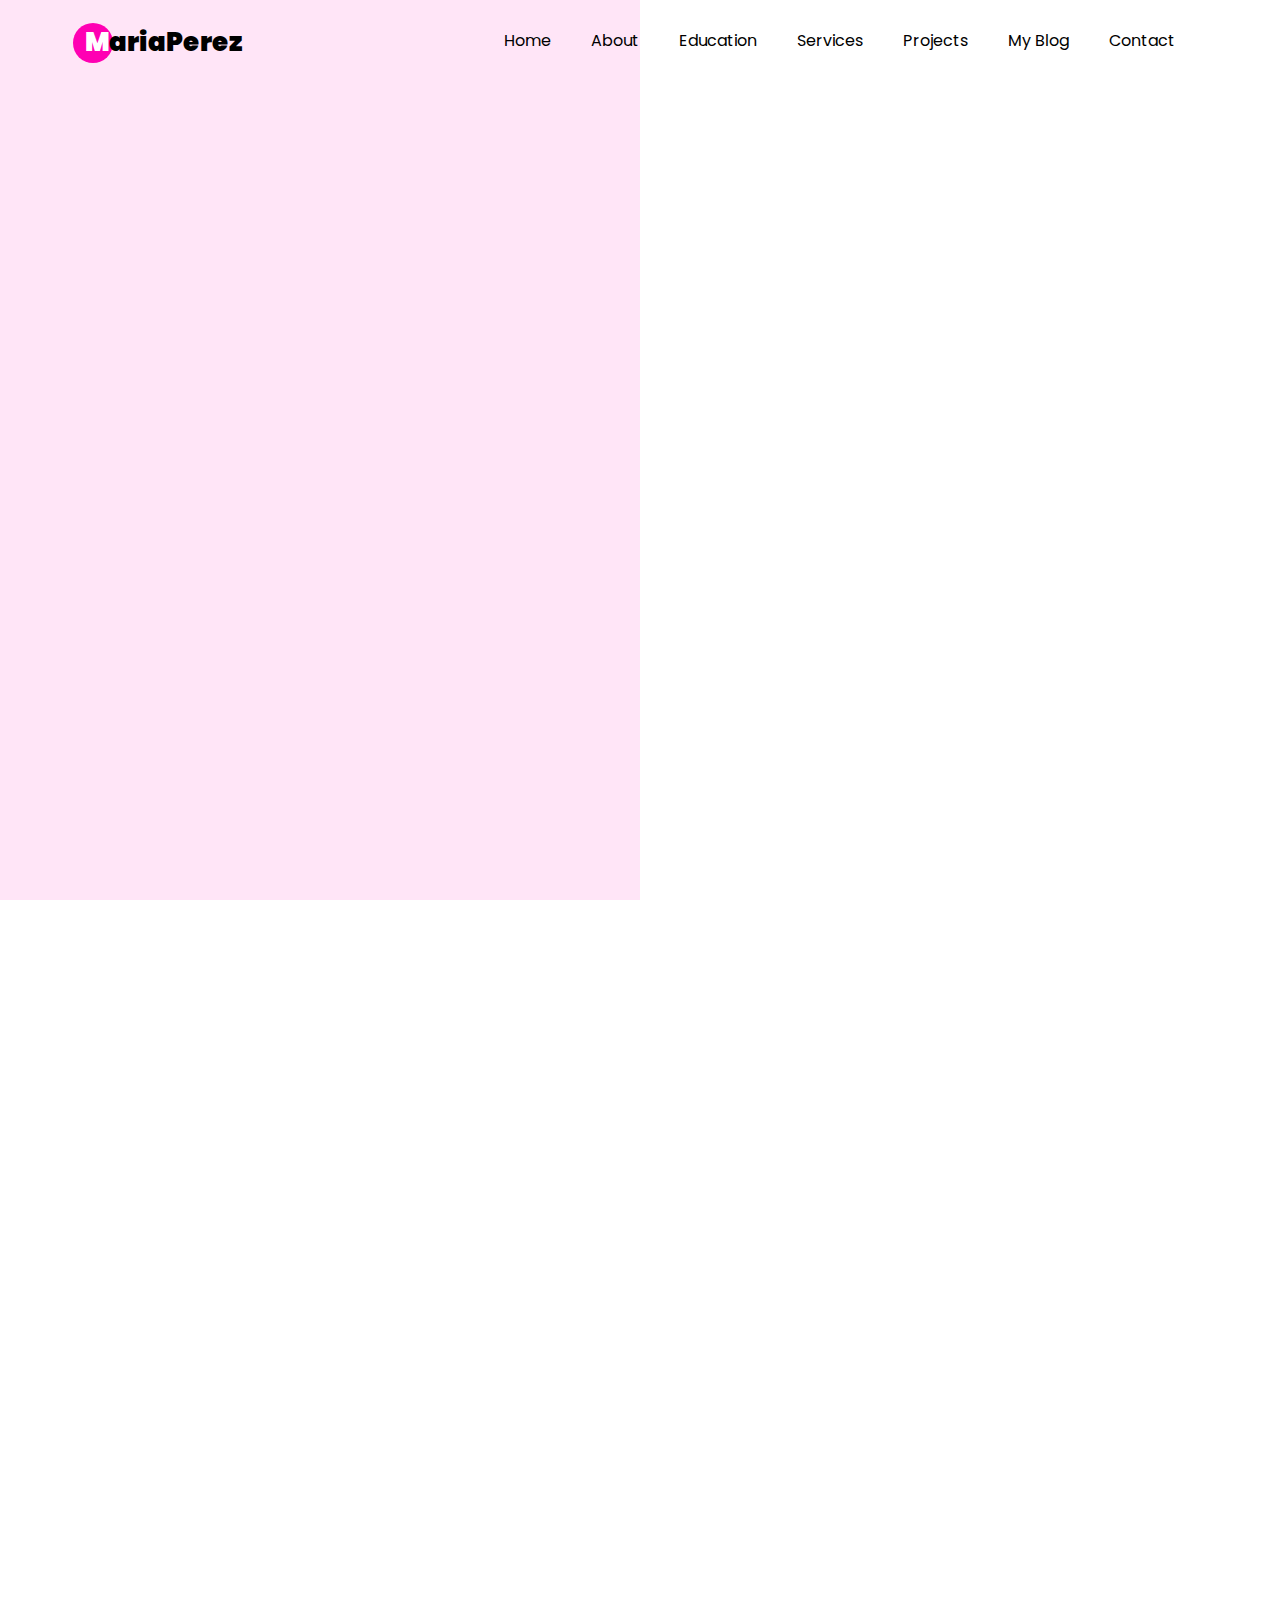
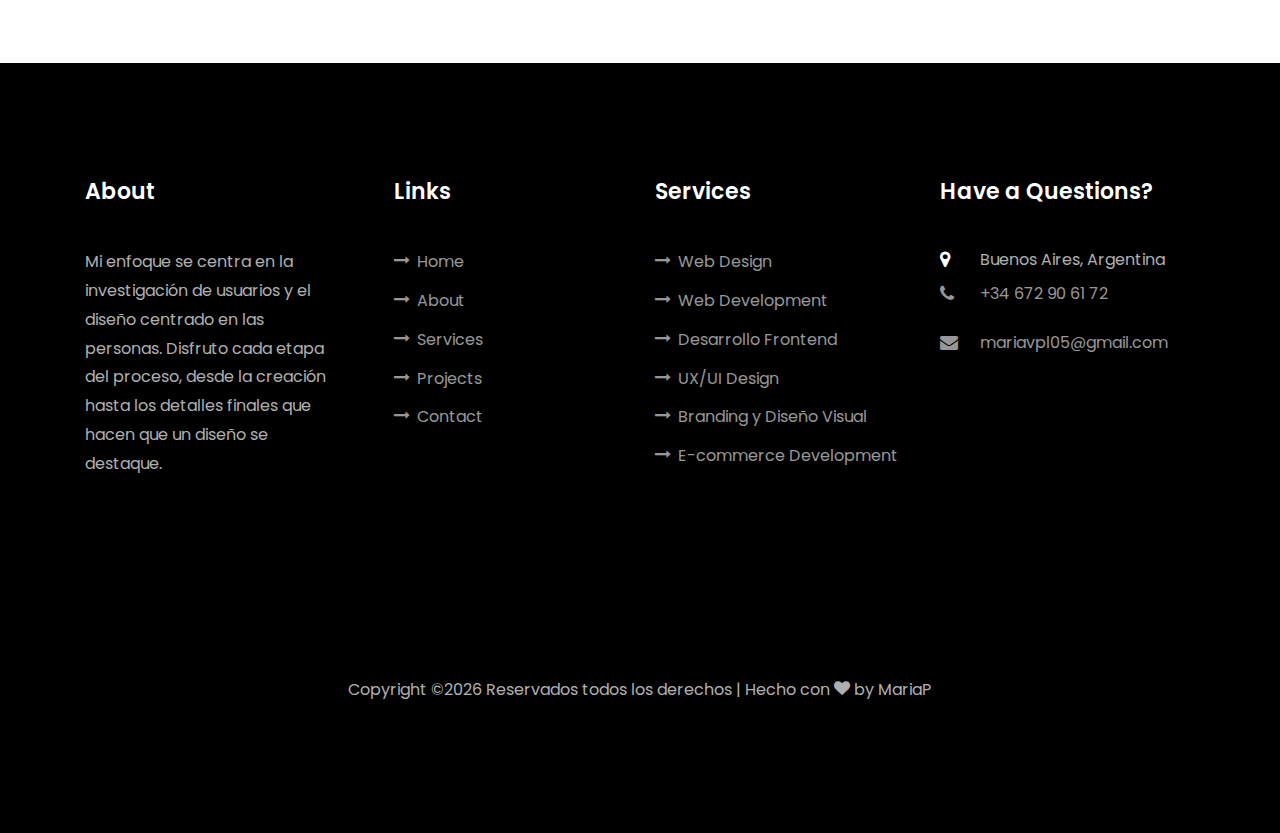
<file: single.html>
<!DOCTYPE html>
<html lang="en">
  <head>
    <title>MariaPerez - Blog</title>
    <meta charset="utf-8">
    <meta name="viewport" content="width=device-width, initial-scale=1, shrink-to-fit=no">
    
    <link href="https://fonts.googleapis.com/css?family=Poppins:100,200,300,400,500,600,700,800,900" rel="stylesheet">

    <link rel="stylesheet" href="css/open-iconic-bootstrap.min.css">
    <link rel="stylesheet" href="css/animate.css">
    
    <link rel="stylesheet" href="css/owl.carousel.min.css">
    <link rel="stylesheet" href="css/owl.theme.default.min.css">
    <link rel="stylesheet" href="css/magnific-popup.css">

    <link rel="stylesheet" href="css/aos.css">

    <link rel="stylesheet" href="css/ionicons.min.css">
    
    <link rel="stylesheet" href="css/flaticon.css">
    <link rel="stylesheet" href="css/icomoon.css">
    <link rel="stylesheet" href="css/style.css">
  </head>
  <body data-spy="scroll" data-target=".site-navbar-target" data-offset="300">
	  
	  
    <nav class="navbar navbar-expand-lg navbar-dark ftco_navbar ftco-navbar-light site-navbar-target" id="ftco-navbar">
	    <div class="container">
	      <a class="navbar-brand" href="index.html"><span>M</span>ariaPerez</a>
	      <button class="navbar-toggler js-fh5co-nav-toggle fh5co-nav-toggle" type="button" data-toggle="collapse" data-target="#ftco-nav" aria-controls="ftco-nav" aria-expanded="false" aria-label="Toggle navigation">
	        <span class="oi oi-menu"></span> Menu
	      </button>

	      <div class="collapse navbar-collapse" id="ftco-nav">
	        <ul class="navbar-nav nav ml-auto">
	          <li class="nav-item"><a href="index.html#home-section" class="nav-link"><span>Home</span></a></li>
	          <li class="nav-item"><a href="index.html#about-section" class="nav-link"><span>About</span></a></li>
	          <li class="nav-item"><a href="index.html#edication-section" class="nav-link"><span>Education</span></a></li>
	          <li class="nav-item"><a href="index.html#services-section" class="nav-link"><span>Services</span></a></li>
	          <li class="nav-item"><a href="index.html#projects-section" class="nav-link"><span>Projects</span></a></li>
	          <li class="nav-item"><a href="index.html#blog-section" class="nav-link"><span>My Blog</span></a></li>
	          <li class="nav-item"><a href="index.html#contact-section" class="nav-link"><span>Contact</span></a></li>
	        </ul>
	      </div>
	    </div>
	  </nav>
	  <div class="hero-wrap js-fullheight">
      <div class="overlay"></div>
      <div class="container">
        <div class="row no-gutters slider-text js-fullheight justify-content-center align-items-center">
          <div class="col-lg-10 ftco-animate d-flex align-items-center">
          	<div class="text text-center">
          		<h1 class="mb-3 bread">Blog Single</h1>
	            <p class="breadcrumbs"><span class="mr-2"><a href="index.html">Home <i class="ion-ios-arrow-forward"></i></a></span> <span class="mr-2"><a href="blog.html">Blog <i class="ion-ios-arrow-forward"></i></a></span> <span>Blog Single <i class="ion-ios-arrow-forward"></i></span></p>
            </div>
          </div>
        </div>
      </div>
    </div>
		
		<section class="ftco-section">
      <div class="container">
        <div class="row">
          <div class="col-lg-8 ftco-animate">
            <h2 class="mb-3">Tendencias en UX/UI</h2>
            <p>Las tendencias en UX/UI están en constante evolución, y mantenerse actualizado es clave para ofrecer soluciones innovadoras y efectivas. Algunas de las tendencias más relevantes en el diseño de experiencia de usuario e interfaces que planeo incorporar en mi trabajo son:

            </p>
            <p>
              <img src="images/imagen-blog1.jpg" alt="" class="img-fluid">
            </p>
            <h2 class="mb-3 mt-5">#1. Diseño Minimalista</h2>
            <p> El minimalismo sigue siendo una de las tendencias más fuertes, favoreciendo la simplicidad visual y funcional. Su premisa es reducir los elementos en pantalla para dejar solo lo esencial, eliminando distracciones y mejorando la claridad del mensaje. </p>
            <h2 class="mb-3 mt-5">#2. Accesibilidad Inclusiva</h2>
            <p>Diseñar interfaces accesibles para todas las personas, incluidas aquellas con discapacidades, es una prioridad. Las directrices de accesibilidad como el uso adecuado del contraste de color, opciones de texto alternativas, esto no solo mejora la experiencia del usuario, sino que también amplía el público al que se puede llegar</p>
            <h2 class="mb-3 mt-5">#3. Microinteracciones</h2>
            <p>Las microinteracciones son pequeños detalles animados que mejoran la experiencia de usuario al dar feedback inmediato. Pueden ser tan simples como el cambio de color de un botón al hacer clic o más elaboradas, como animaciones que confirman que una tarea ha sido completada exitosamente. Estas interacciones añaden una capa de profundidad, hacen que el usuario se sienta en control y aumentan la sensación de satisfacción en la navegación.</p>
            <h2 class="mb-3 mt-5">#4. Neumorfismo</h2>
            <p>Esta tendencia combina aspectos del skeuomorfismo (que imita objetos reales) y el minimalismo, usando sombras suaves y efectos de profundidad para hacer que los elementos parezcan físicos y palpables. El neumorfismo añade un toque moderno sin sobrecargar visualmente la interfaz</p>
            <p>
              <img src="images/image_3.jpg" alt="" class="img-fluid">
            </p>
            <p>Estas tendencias forman parte de mi enfoque en la creación de experiencias de usuario innovadoras, inclusivas y estéticamente agradables. Adaptarlas a cada proyecto me permite estar siempre al día con las necesidades del mercado y mejorar continuamente la calidad de mis productos. </p>
            <div class="tag-widget post-tag-container mb-5 mt-5">
              <div class="tagcloud">
                <a href="#" class="tag-cloud-link">Simplicidad</a>
                <a href="#" class="tag-cloud-link">Diseño</a>
                <a href="#" class="tag-cloud-link">Interfaz</a>
              </div>
            </div>
            
            <div class="about-author d-flex p-4 bg-light">
              <div class="bio mr-5">
                <img src="images/about.jpeg" alt="Image placeholder" class="img-fluid mb-4">
              </div>
              <div class="desc">
                <h3>Maria Perez</h3>
                <p>Desde mi perspectiva como diseñadora, siempre he creído que las tendencias en UX/UI son más que simples modas pasajeras; son reflejos de la evolución en la forma en que interactuamos con la tecnología. </p>
              </div>
            </div>


            <div class="pt-5 mt-5">
              <h3 class="mb-5">0 Comments</h3>
              <ul class="comment-list">
                
                 

              <!-- END comment-list -->
              
              <div class="comment-form-wrap pt-5">
                <h3 class="mb-5">Leave a comment</h3>
                <form action="#" class="p-5 bg-light">
                  <div class="form-group">
                    <label for="name">Name *</label>
                    <input type="text" class="form-control" id="name">
                  </div>
                  <div class="form-group">
                    <label for="email">Email *</label>
                    <input type="email" class="form-control" id="email">
                  </div>
                  <div class="form-group">
                    <label for="message">Message</label>
                    <textarea name="" id="message" cols="30" rows="10" class="form-control"></textarea>
                  </div>
                  <div class="form-group">
                    <input type="submit" value="Post Comment" class="btn py-3 px-4 btn-primary">
                  </div>

                </form>
              </div>
            </div>

          </div> <!-- .col-md-8 -->
          <div class="col-lg-4 sidebar ftco-animate">
            <div class="sidebar-box">
              <form action="#" class="search-form">
                <div class="form-group">
                  <span class="icon icon-search"></span>
                  <input type="text" class="form-control" placeholder="Search...">
                </div>
              </form>
            </div>
            <div class="sidebar-box ftco-animate">
            	<h3 class="heading-sidebar">Categories</h3>
              <ul class="categories">
                <li><a href="#">Interior Design <span>(2)</span></a></li>
                <li><a href="#">Exterior Design <span>(5)</span></a></li>
              </ul>
            </div>

            <div class="sidebar-box ftco-animate">
              <h3 class="heading-sidebar">Recent Blog</h3>
              <div class="block-21 mb-4 d-flex">
                <a class="blog-img mr-4" style="background-image: url(images/image_3.jpg);"></a>
                <div class="text">
                  <h3 class="heading"><a href="single.html">Tendencias en UX/UI </a></h3>
                  <div class="meta">
                    <div><a href="#"><span class="icon-calendar"></span> Sept 12, 2024</a></div>
                    <div><a href="#"><span class="icon-person"></span> Admin</a></div>
                    <div><a href="#"><span class="icon-chat"></span> 2</a></div>
                  </div>
                </div>
              </div>
              <div class="block-21 mb-4 d-flex">
                <a class="blog-img mr-4" style="background-image: url(images/image_2.jpg);"></a>
                <div class="text">
                  <h3 class="heading"><a href="single1.html">Case Studies</a></h3>
                  <div class="meta">
                    <div><a href="#"><span class="icon-calendar"></span> Sept 11, 2024</a></div>
                    <div><a href="#"><span class="icon-person"></span> Admin</a></div>
                    <div><a href="#"><span class="icon-chat"></span> 1 </a></div>
                  </div>
                </div>
              </div>
              <div class="block-21 mb-4 d-flex">
                <a class="blog-img mr-4" style="background-image: url(images/image_1.jpg);"></a>
                <div class="text">
                  <h3 class="heading"><a href="single2.html">Design Process </a></h3>
                  <div class="meta">
                    <div><a href="#"><span class="icon-calendar"></span> Sept 10, 2024</a></div>
                    <div><a href="#"><span class="icon-person"></span> Admin</a></div>
                    <div><a href="#"><span class="icon-chat"></span> 4</a></div>
                  </div>
                </div>
              </div>
            </div>

            <div class="sidebar-box ftco-animate">
              <h3 class="heading-sidebar">Tag Cloud</h3>
              <div class="tagcloud">
                <a href="#" class="tag-cloud-link">Diseño UX</a>
                <a href="#" class="tag-cloud-link">Prototipos</a>
                <a href="#" class="tag-cloud-link">Figma</a>
                <a href="#" class="tag-cloud-link">HTML/CSS</a>
                <a href="#" class="tag-cloud-link">Responsive Design</a>
                <a href="#" class="tag-cloud-link">Wireframes</a>
                <a href="#" class="tag-cloud-link">Diseño Minimalista</a>
                <a href="#" class="tag-cloud-link">Frontend Development</a>
              </div>
            </div>

            
          </div>

        </div>
      </div>
    </section> <!-- .section -->

    <footer class="ftco-footer ftco-section">
      <div class="container">
        <div class="row mb-5">
          <div class="col-md">
            <div class="ftco-footer-widget mb-4">
              <h2 class="ftco-heading-2">About</h2>
              <p>Mi enfoque se centra en la investigación de usuarios y el diseño centrado en las personas. Disfruto cada etapa del proceso, desde la creación hasta los detalles finales que hacen que un diseño se destaque.</p>
              <ul class="ftco-footer-social list-unstyled float-md-left float-lft mt-5">
                <li class="ftco-animate"><a href="#"><span class="icon-whatsapp"></span></a></li>
                <li class="ftco-animate"><a href="#"><span class="icon-paper-plane"></span></a></li>
                <li class="ftco-animate"><a href="#"><span class="icon-instagram"></span></a></li>
              </ul>
            </div>
          </div>
          <div class="col-md">
            <div class="ftco-footer-widget mb-4 ml-md-4">
              <h2 class="ftco-heading-2">Links</h2>
              <ul class="list-unstyled">
                <li><a href="#"><span class="icon-long-arrow-right mr-2"></span>Home</a></li>
                <li><a href="#"><span class="icon-long-arrow-right mr-2"></span>About</a></li>
                <li><a href="#"><span class="icon-long-arrow-right mr-2"></span>Services</a></li>
                <li><a href="#"><span class="icon-long-arrow-right mr-2"></span>Projects</a></li>
                <li><a href="#"><span class="icon-long-arrow-right mr-2"></span>Contact</a></li>
              </ul>
            </div>
          </div>
          <div class="col-md">
             <div class="ftco-footer-widget mb-4">
              <h2 class="ftco-heading-2">Services</h2>
              <ul class="list-unstyled">
                <li><a href="#"><span class="icon-long-arrow-right mr-2"></span>Web Design</a></li>
                <li><a href="#"><span class="icon-long-arrow-right mr-2"></span>Web Development</a></li>
                <li><a href="#"><span class="icon-long-arrow-right mr-2"></span>Desarrollo Frontend</a></li>
                <li><a href="#"><span class="icon-long-arrow-right mr-2"></span>UX/UI Design</a></li>
                <li><a href="#"><span class="icon-long-arrow-right mr-2"></span>Branding y Diseño Visual</a></li>
                <li><a href="#"><span class="icon-long-arrow-right mr-2"></span>E-commerce Development</a></li>
              </ul>
            </div>
          </div>
          <div class="col-md">
            <div class="ftco-footer-widget mb-4">
            	<h2 class="ftco-heading-2">Have a Questions?</h2>
            	<div class="block-23 mb-3">
	              <ul>
	                <li><span class="icon icon-map-marker"></span><span class="text">Buenos Aires, Argentina</span></li>
	                <li><a href="#"><span class="icon icon-phone"></span><span class="text">+34 672 90 61 72</span></a></li>
	                <li><a href="#"><span class="icon icon-envelope"></span><span class="text"> mariavpl05@gmail.com</span></a></li>
	              </ul>
	            </div>
            </div>
          </div>
        </div>
        <div class="row">
          <div class="col-md-12 text-center">

            <p><!-- Link back to Colorlib can't be removed. Template is licensed under CC BY 3.0. -->
  Copyright &copy;<script>document.write(new Date().getFullYear());</script> Reservados todos los derechos | Hecho con <i class="icon-heart color-danger" aria-hidden="true"></i> by <a href="https://colorlib.com" target="_blank">MariaP</a>
  <!-- Link back to Colorlib can't be removed. Template is licensed under CC BY 3.0. --></p>
          </div>
        </div>
      </div>
    </footer>
    
  

  <!-- loader -->
  <div id="ftco-loader" class="show fullscreen"><svg class="circular" width="48px" height="48px"><circle class="path-bg" cx="24" cy="24" r="22" fill="none" stroke-width="4" stroke="#eeeeee"/><circle class="path" cx="24" cy="24" r="22" fill="none" stroke-width="4" stroke-miterlimit="10" stroke="#F96D00"/></svg></div>


  <script src="js/jquery.min.js"></script>
  <script src="js/jquery-migrate-3.0.1.min.js"></script>
  <script src="js/popper.min.js"></script>
  <script src="js/bootstrap.min.js"></script>
  <script src="js/jquery.easing.1.3.js"></script>
  <script src="js/jquery.waypoints.min.js"></script>
  <script src="js/jquery.stellar.min.js"></script>
  <script src="js/owl.carousel.min.js"></script>
  <script src="js/jquery.magnific-popup.min.js"></script>
  <script src="js/aos.js"></script>
  <script src="js/jquery.animateNumber.min.js"></script>
  <script src="js/scrollax.min.js"></script>
  
  <script src="js/main.js"></script>
    
  </body>
</html>
</file>
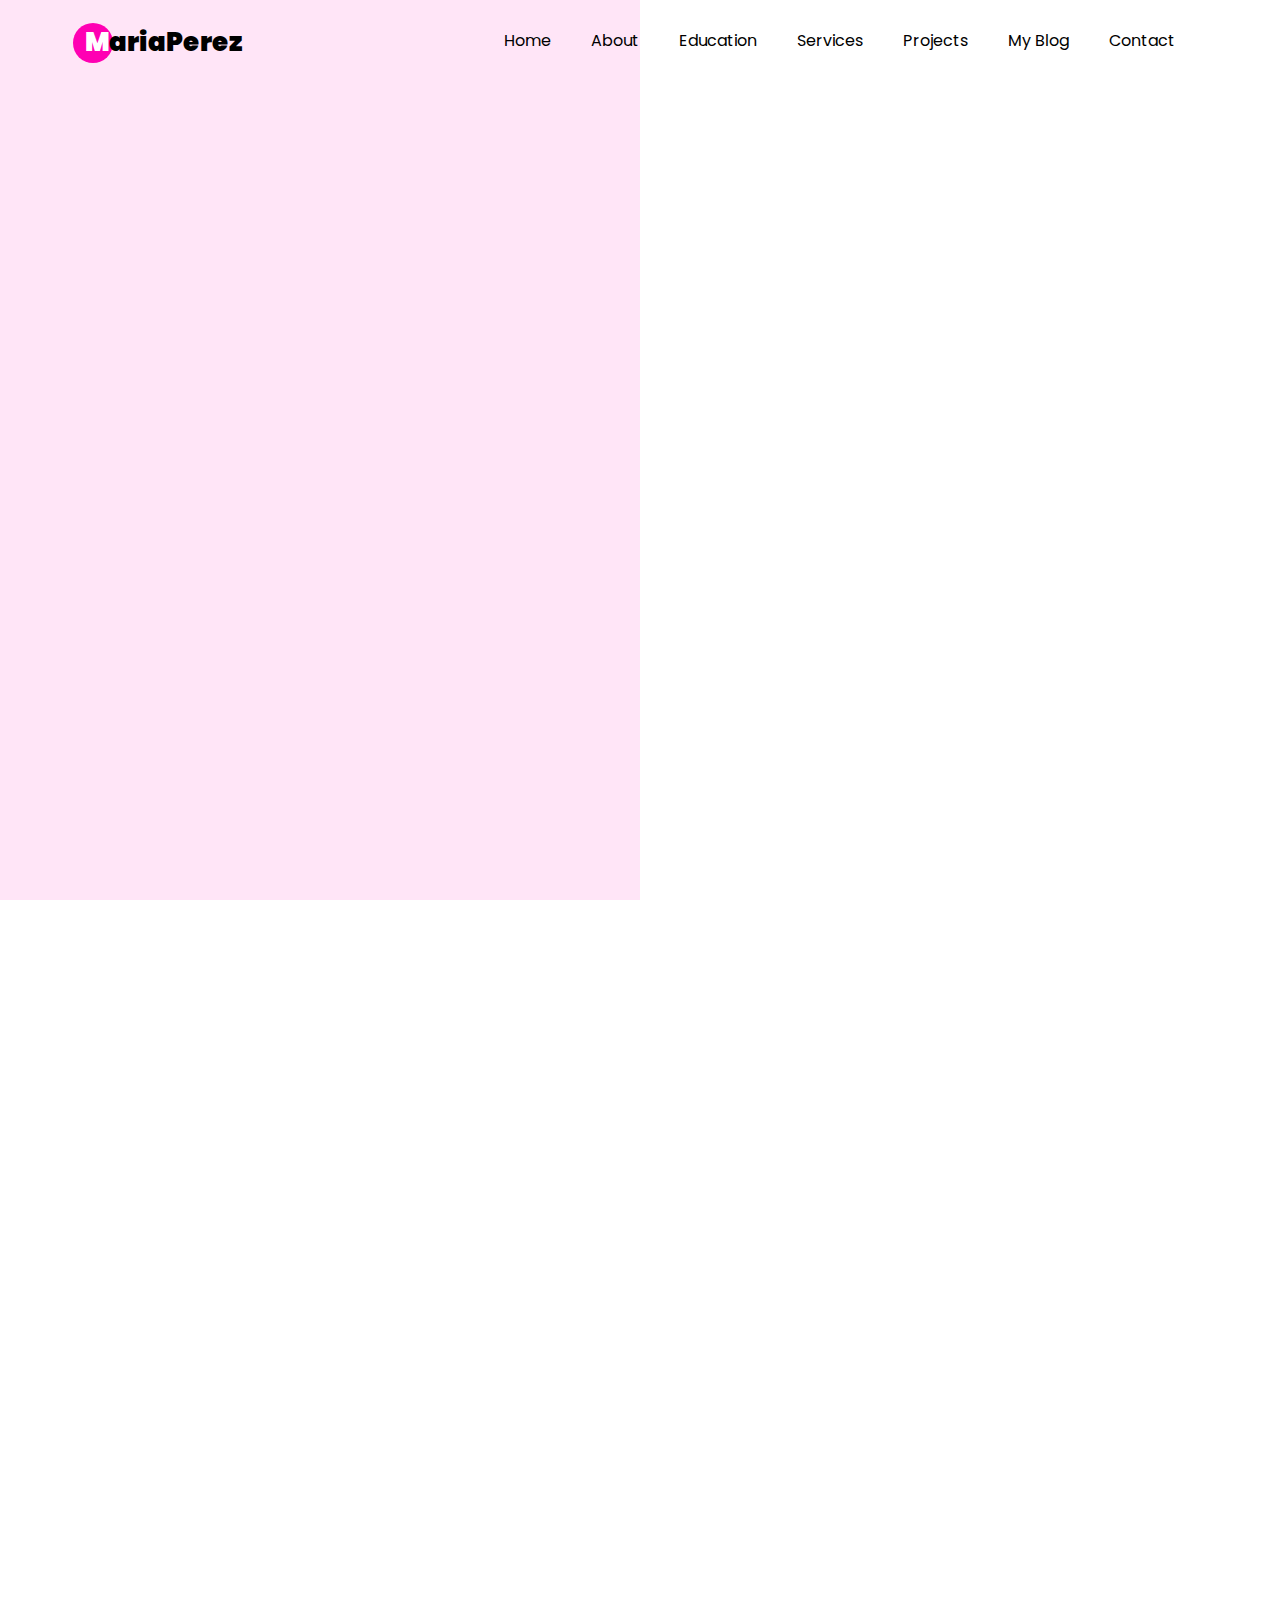
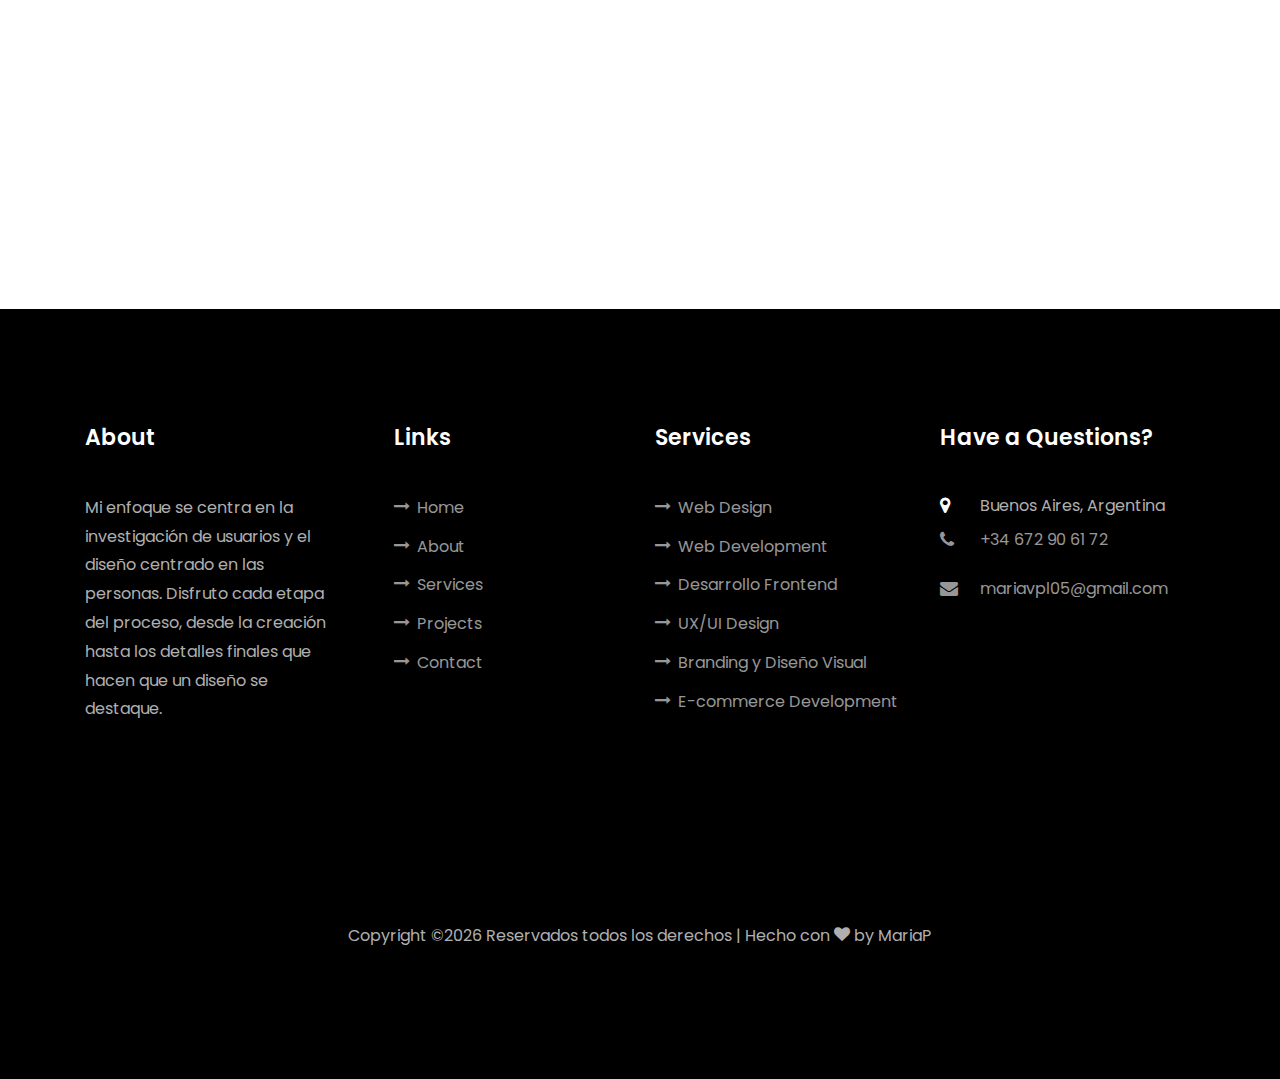
<file: single2.html>
<!DOCTYPE html>
<html lang="en">
  <head>
    <title>MariaPerez - Blog</title>
    <meta charset="utf-8">
    <meta name="viewport" content="width=device-width, initial-scale=1, shrink-to-fit=no">
    
    <link href="https://fonts.googleapis.com/css?family=Poppins:100,200,300,400,500,600,700,800,900" rel="stylesheet">

    <link rel="stylesheet" href="css/open-iconic-bootstrap.min.css">
    <link rel="stylesheet" href="css/animate.css">
    
    <link rel="stylesheet" href="css/owl.carousel.min.css">
    <link rel="stylesheet" href="css/owl.theme.default.min.css">
    <link rel="stylesheet" href="css/magnific-popup.css">

    <link rel="stylesheet" href="css/aos.css">

    <link rel="stylesheet" href="css/ionicons.min.css">
    
    <link rel="stylesheet" href="css/flaticon.css">
    <link rel="stylesheet" href="css/icomoon.css">
    <link rel="stylesheet" href="css/style.css">
  </head>
  <body data-spy="scroll" data-target=".site-navbar-target" data-offset="300">
	  
	  
    <nav class="navbar navbar-expand-lg navbar-dark ftco_navbar ftco-navbar-light site-navbar-target" id="ftco-navbar">
	    <div class="container">
	      <a class="navbar-brand" href="index.html"><span>M</span>ariaPerez</a>
	      <button class="navbar-toggler js-fh5co-nav-toggle fh5co-nav-toggle" type="button" data-toggle="collapse" data-target="#ftco-nav" aria-controls="ftco-nav" aria-expanded="false" aria-label="Toggle navigation">
	        <span class="oi oi-menu"></span> Menu
	      </button>

	      <div class="collapse navbar-collapse" id="ftco-nav">
	        <ul class="navbar-nav nav ml-auto">
	          <li class="nav-item"><a href="index.html#home-section" class="nav-link"><span>Home</span></a></li>
	          <li class="nav-item"><a href="index.html#about-section" class="nav-link"><span>About</span></a></li>
	          <li class="nav-item"><a href="index.html#edication-section" class="nav-link"><span>Education</span></a></li>
	          <li class="nav-item"><a href="index.html#services-section" class="nav-link"><span>Services</span></a></li>
	          <li class="nav-item"><a href="index.html#projects-section" class="nav-link"><span>Projects</span></a></li>
	          <li class="nav-item"><a href="index.html#blog-section" class="nav-link"><span>My Blog</span></a></li>
	          <li class="nav-item"><a href="index.html#contact-section" class="nav-link"><span>Contact</span></a></li>
	        </ul>
	      </div>
	    </div>
	  </nav>
	  <div class="hero-wrap js-fullheight">
      <div class="overlay"></div>
      <div class="container">
        <div class="row no-gutters slider-text js-fullheight justify-content-center align-items-center">
          <div class="col-lg-10 ftco-animate d-flex align-items-center">
          	<div class="text text-center">
          		<h1 class="mb-3 bread">Blog Single 2</h1>
	            <p class="breadcrumbs"><span class="mr-2"><a href="index.html">Home <i class="ion-ios-arrow-forward"></i></a></span> <span class="mr-2"><a href="blog.html">Blog <i class="ion-ios-arrow-forward"></i></a></span> <span>Blog Single <i class="ion-ios-arrow-forward"></i></span></p>
            </div>
          </div>
        </div>
      </div>
    </div>
		
		<section class="ftco-section">
      <div class="container">
        <div class="row">
          <div class="col-lg-8 ftco-animate">
            <h2 class="mb-3">Design Process </h2>
            <p>Mi enfoque para cada proyecto de diseño sigue un proceso meticuloso y estructurado, enfocado en las necesidades del cliente y los usuarios. </p>
            <p>
              <img src="images/Imagen-6.jpg" alt="" class="img-fluid">
            </p>
            <p>Aquí te explico cómo abordo cada fase:</p>
            <h2 class="mb-3 mt-5">#1. Investigación y Descubrimiento</h2>
            <p> En esta primera etapa, me dedico a entender a fondo el proyecto. Me reúno contigo para discutir tus objetivos, el público objetivo y las expectativas. Además, investigo el mercado y la competencia para obtener una visión clara de lo que se necesita. Esta fase asegura que tanto tú como yo estemos alineados en la visión del proyecto. </p>
            <h2 class="mb-3 mt-5">#2. Definición de Requisitos</h2>
            <p>Una vez obtenida la información inicial, creo una lista detallada de requisitos. Esto incluye funciones necesarias, características clave, y cualquier otra expectativa que tengas sobre el producto. De esta forma, nos aseguramos de que no falte ningún detalle importante antes de pasar al diseño.</p>
            <h2 class="mb-3 mt-5">#3. Wireframes y Estructura Básica</h2>
            <p>En esta fase comienzo con bocetos y wireframes, que son diseños simples en blanco y negro que muestran la estructura del sitio o aplicación. Esto permite visualizar cómo se organizará el contenido, facilitando las discusiones iniciales y ajustes antes de pasar a detalles más complejos. Aquí obtienes una vista previa clara sin distracciones visuales.</p>
            <h2 class="mb-3 mt-5">#4. Prototipos y Diseño Visual</h2>
            <p>Con la estructura aprobada, me enfoco en el diseño visual. Utilizo herramientas como Figma o Adobe XD para crear prototipos interactivos y darle vida al proyecto. Te presento opciones de diseño para recibir feedback, ajustando colores, tipografías y otros detalles hasta que el diseño represente la imagen que deseas proyectar.</p>
            <h2 class="mb-3 mt-5">#5. Desarrollo y Pruebas</h2>
            <p>Una vez aprobado el diseño, lo implemento en código. Aquí es donde mi experiencia como desarrolladora web toma protagonismo. Integro el diseño en el lenguaje requerido, asegurando una experiencia fluida y eficiente. Durante esta fase, realizo pruebas exhaustivas para garantizar que el producto final sea funcional, accesible y rápido.</p>
            <h2 class="mb-3 mt-5">#6. Entrega y Lanzamiento</h2>
            <p>Con el desarrollo completo y aprobado, nos preparamos para el lanzamiento. Te entrego el producto final y te guío a través del proceso de implementación, asegurando que todo funcione sin problemas. Además, te ofrezco soporte post-lanzamiento para garantizar que cualquier ajuste o corrección necesaria se realice de manera eficiente.

            </p>
            <p>
              <img src="images/image_1.jpg" alt="" class="img-fluid">
            </p>
            <p>Este proceso muestra cómo trabajo de manera estructurada, pero con la flexibilidad suficiente para adaptarme a las necesidades específicas de cada proyecto. Me aseguro de que cada etapa se lleve a cabo con precisión para garantizar un resultado final de alta calidad que cumpla con las expectativas tanto tuyas como de los usuarios.</p>
            <div class="tag-widget post-tag-container mb-5 mt-5">
              <div class="tagcloud">
                <a href="#" class="tag-cloud-link">Simplicidad</a>
                <a href="#" class="tag-cloud-link">Diseño</a>
                <a href="#" class="tag-cloud-link">Interfaz</a>
              </div>
            </div>
            
            <div class="about-author d-flex p-4 bg-light">
              <div class="bio mr-5">
                <img src="images/about.jpeg" alt="Image placeholder" class="img-fluid mb-4">
              </div>
              <div class="desc">
                <h3>Maria Perez</h3>
                <p>Lo que más disfruto de este proceso es cómo cada paso, desde la investigación hasta la implementación, es una oportunidad para innovar y resolver problemas de manera creativa. Mi meta siempre es crear productos que no solo se vean bien, sino que también mejoren la experiencia del usuario, asegurando funcionalidad, accesibilidad y usabilidad. Trabajar en la intersección entre la estética visual y el rendimiento técnico es lo que realmente me motiva como diseñadora. </p>
              </div>
            </div>


            <div class="pt-5 mt-5">
              <h3 class="mb-5">0 Comments</h3>
              <ul class="comment-list">

              <!-- END comment-list -->
              
              <div class="comment-form-wrap pt-5">
                <h3 class="mb-5">Leave a comment</h3>
                <form action="#" class="p-5 bg-light">
                  <div class="form-group">
                    <label for="name">Name *</label>
                    <input type="text" class="form-control" id="name">
                  </div>
                  <div class="form-group">
                    <label for="email">Email *</label>
                    <input type="email" class="form-control" id="email">
                  </div>
                  <div class="form-group">
                    <label for="message">Message</label>
                    <textarea name="" id="message" cols="30" rows="10" class="form-control"></textarea>
                  </div>
                  <div class="form-group">
                    <input type="submit" value="Post Comment" class="btn py-3 px-4 btn-primary">
                  </div>

                </form>
              </div>
            </div>

          </div> <!-- .col-md-8 -->
          <div class="col-lg-4 sidebar ftco-animate">
            <div class="sidebar-box">
              <form action="#" class="search-form">
                <div class="form-group">
                  <span class="icon icon-search"></span>
                  <input type="text" class="form-control" placeholder="Search...">
                </div>
              </form>
            </div>
            <div class="sidebar-box ftco-animate">
            	<h3 class="heading-sidebar">Categories</h3>
              <ul class="categories">
                <li><a href="#">Interior Design <span>(2)</span></a></li>
                <li><a href="#">Exterior Design <span>(5)</span></a></li>
              </ul>
            </div>

            <div class="sidebar-box ftco-animate">
              <h3 class="heading-sidebar">Recent Blog</h3>
              <div class="block-21 mb-4 d-flex">
                <a class="blog-img mr-4" style="background-image: url(images/image_3.jpg);"></a>
                <div class="text">
                  <h3 class="heading"><a href="single.html">Tendencias en UX/UI </a></h3>
                  <div class="meta">
                    <div><a href="#"><span class="icon-calendar"></span> Sept 12, 2024</a></div>
                    <div><a href="#"><span class="icon-person"></span> Admin</a></div>
                    <div><a href="#"><span class="icon-chat"></span> 2</a></div>
                  </div>
                </div>
              </div>
              <div class="block-21 mb-4 d-flex">
                <a class="blog-img mr-4" style="background-image: url(images/image_2.jpg);"></a>
                <div class="text">
                  <h3 class="heading"><a href="single1.html">Case Studies</a></h3>
                  <div class="meta">
                    <div><a href="#"><span class="icon-calendar"></span> Sept 11, 2024</a></div>
                    <div><a href="#"><span class="icon-person"></span> Admin</a></div>
                    <div><a href="#"><span class="icon-chat"></span> 1 </a></div>
                  </div>
                </div>
              </div>
              <div class="block-21 mb-4 d-flex">
                <a class="blog-img mr-4" style="background-image: url(images/image_1.jpg);"></a>
                <div class="text">
                  <h3 class="heading"><a href="single2.html">Design Process </a></h3>
                  <div class="meta">
                    <div><a href="#"><span class="icon-calendar"></span> Sept 10, 2024</a></div>
                    <div><a href="#"><span class="icon-person"></span> Admin</a></div>
                    <div><a href="#"><span class="icon-chat"></span> 4</a></div>
                  </div>
                </div>
              </div>
            </div>

            <div class="sidebar-box ftco-animate">
              <h3 class="heading-sidebar">Tag Cloud</h3>
              <div class="tagcloud">
                <a href="#" class="tag-cloud-link">Diseño UX</a>
                <a href="#" class="tag-cloud-link">Prototipos</a>
                <a href="#" class="tag-cloud-link">Figma</a>
                <a href="#" class="tag-cloud-link">HTML/CSS</a>
                <a href="#" class="tag-cloud-link">Responsive Design</a>
                <a href="#" class="tag-cloud-link">Wireframes</a>
                <a href="#" class="tag-cloud-link">Diseño Minimalista</a>
                <a href="#" class="tag-cloud-link">Frontend Development</a>
              </div>
            </div>

            
          </div>

        </div>
      </div>
    </section> <!-- .section -->

    <footer class="ftco-footer ftco-section">
      <div class="container">
        <div class="row mb-5">
          <div class="col-md">
            <div class="ftco-footer-widget mb-4">
              <h2 class="ftco-heading-2">About</h2>
              <p>Mi enfoque se centra en la investigación de usuarios y el diseño centrado en las personas. Disfruto cada etapa del proceso, desde la creación hasta los detalles finales que hacen que un diseño se destaque.</p>
              <ul class="ftco-footer-social list-unstyled float-md-left float-lft mt-5">
                <li class="ftco-animate"><a href="#"><span class="icon-whatsapp"></span></a></li>
                <li class="ftco-animate"><a href="#"><span class="icon-paper-plane"></span></a></li>
                <li class="ftco-animate"><a href="#"><span class="icon-instagram"></span></a></li>
              </ul>
            </div>
          </div>
          <div class="col-md">
            <div class="ftco-footer-widget mb-4 ml-md-4">
              <h2 class="ftco-heading-2">Links</h2>
              <ul class="list-unstyled">
                <li><a href="#"><span class="icon-long-arrow-right mr-2"></span>Home</a></li>
                <li><a href="#"><span class="icon-long-arrow-right mr-2"></span>About</a></li>
                <li><a href="#"><span class="icon-long-arrow-right mr-2"></span>Services</a></li>
                <li><a href="#"><span class="icon-long-arrow-right mr-2"></span>Projects</a></li>
                <li><a href="#"><span class="icon-long-arrow-right mr-2"></span>Contact</a></li>
              </ul>
            </div>
          </div>
          <div class="col-md">
             <div class="ftco-footer-widget mb-4">
              <h2 class="ftco-heading-2">Services</h2>
              <ul class="list-unstyled">
                <li><a href="#"><span class="icon-long-arrow-right mr-2"></span>Web Design</a></li>
                <li><a href="#"><span class="icon-long-arrow-right mr-2"></span>Web Development</a></li>
                <li><a href="#"><span class="icon-long-arrow-right mr-2"></span>Desarrollo Frontend</a></li>
                <li><a href="#"><span class="icon-long-arrow-right mr-2"></span>UX/UI Design</a></li>
                <li><a href="#"><span class="icon-long-arrow-right mr-2"></span>Branding y Diseño Visual</a></li>
                <li><a href="#"><span class="icon-long-arrow-right mr-2"></span>E-commerce Development</a></li>
              </ul>
            </div>
          </div>
          <div class="col-md">
            <div class="ftco-footer-widget mb-4">
            	<h2 class="ftco-heading-2">Have a Questions?</h2>
            	<div class="block-23 mb-3">
	              <ul>
	                <li><span class="icon icon-map-marker"></span><span class="text">Buenos Aires, Argentina</span></li>
	                <li><a href="#"><span class="icon icon-phone"></span><span class="text">+34 672 90 61 72</span></a></li>
	                <li><a href="#"><span class="icon icon-envelope"></span><span class="text"> mariavpl05@gmail.com</span></a></li>
	              </ul>
	            </div>
            </div>
          </div>
        </div>
        <div class="row">
          <div class="col-md-12 text-center">

            <p><!-- Link back to Colorlib can't be removed. Template is licensed under CC BY 3.0. -->
  Copyright &copy;<script>document.write(new Date().getFullYear());</script>  Reservados todos los derechos |  Hecho con <i class="icon-heart color-danger" aria-hidden="true"></i> by <a href="https://colorlib.com" target="_blank">MariaP</a>
  <!-- Link back to Colorlib can't be removed. Template is licensed under CC BY 3.0. --></p>
          </div>
        </div>
      </div>
    </footer>
    
  

  <!-- loader -->
  <div id="ftco-loader" class="show fullscreen"><svg class="circular" width="48px" height="48px"><circle class="path-bg" cx="24" cy="24" r="22" fill="none" stroke-width="4" stroke="#eeeeee"/><circle class="path" cx="24" cy="24" r="22" fill="none" stroke-width="4" stroke-miterlimit="10" stroke="#F96D00"/></svg></div>


  <script src="js/jquery.min.js"></script>
  <script src="js/jquery-migrate-3.0.1.min.js"></script>
  <script src="js/popper.min.js"></script>
  <script src="js/bootstrap.min.js"></script>
  <script src="js/jquery.easing.1.3.js"></script>
  <script src="js/jquery.waypoints.min.js"></script>
  <script src="js/jquery.stellar.min.js"></script>
  <script src="js/owl.carousel.min.js"></script>
  <script src="js/jquery.magnific-popup.min.js"></script>
  <script src="js/aos.js"></script>
  <script src="js/jquery.animateNumber.min.js"></script>
  <script src="js/scrollax.min.js"></script>
  
  <script src="js/main.js"></script>
    
  </body>
</html>
</file>
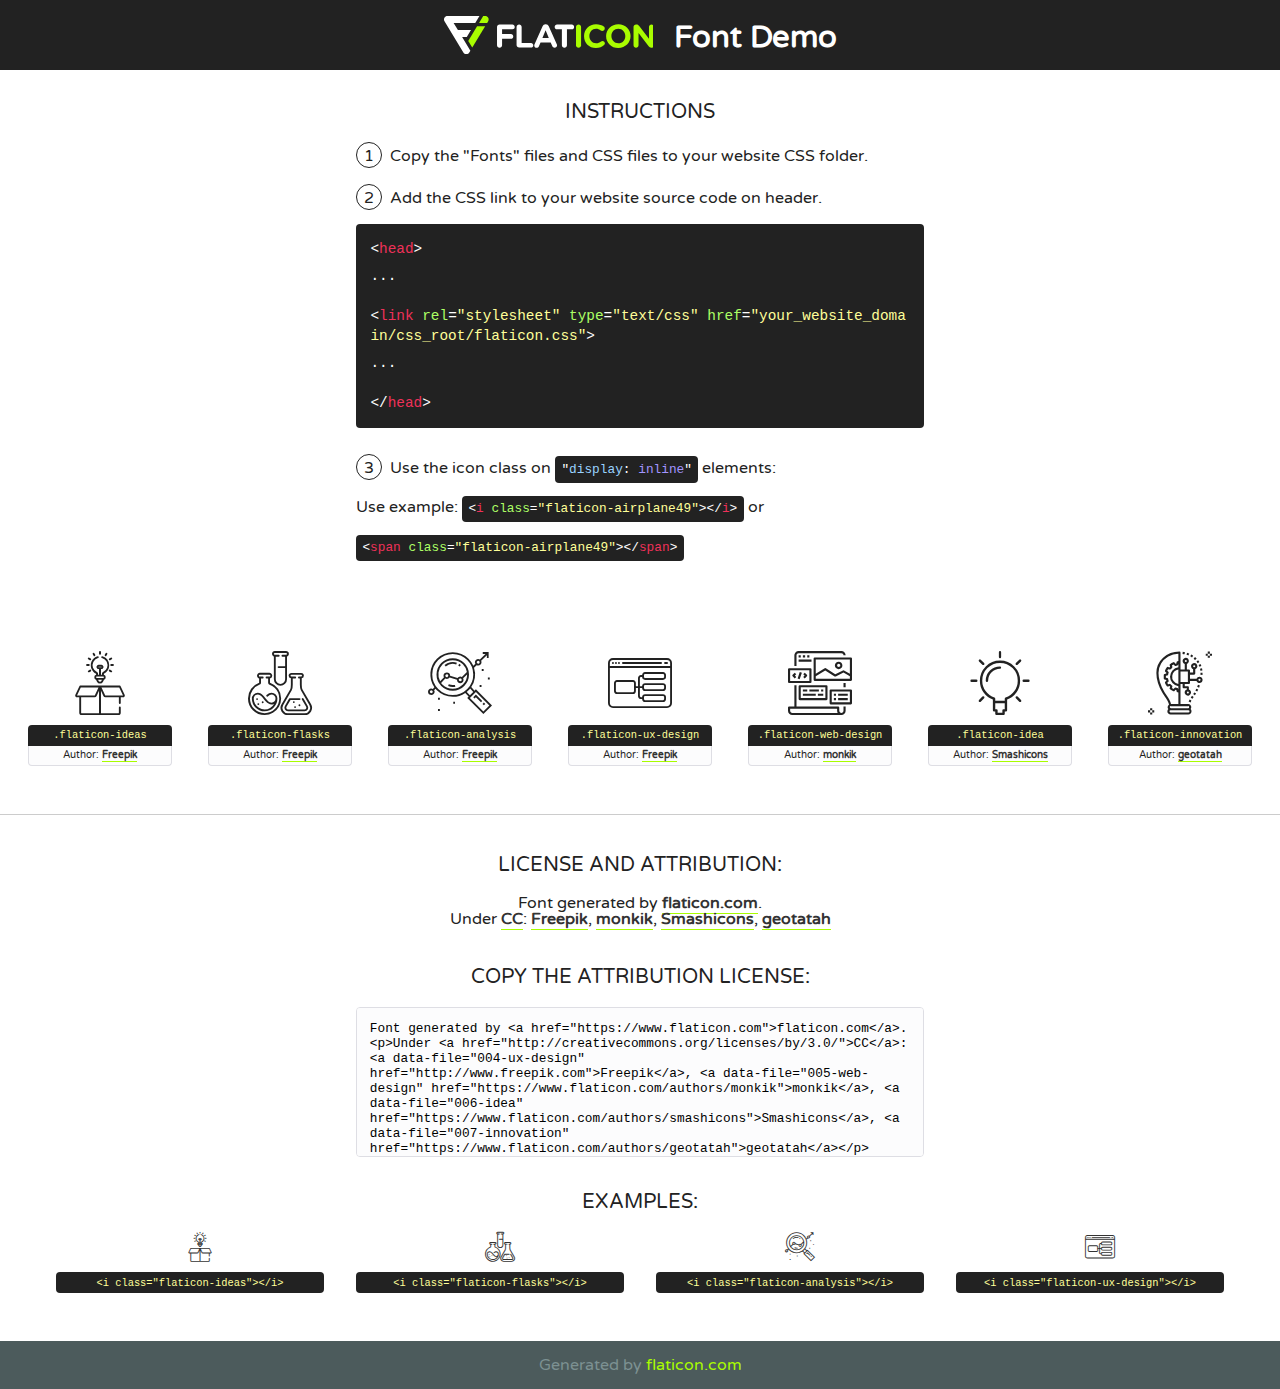
<file: fonts/flaticon/font/flaticon.html>
<!DOCTYPE html>
<!--
  Flaticon icon font: Flaticon
  Creation date: 20/03/2019 02:18
-->
<html>
<!DOCTYPE html>
<html>

<head>
    <title>Flaticon WebFont</title>
    <link href="http://fonts.googleapis.com/css?family=Varela+Round" rel="stylesheet" type="text/css" />
    <link rel="stylesheet" type="text/css" href="flaticon.css">
    <meta charset="UTF-8">
    <style>
    html, body, div, span, applet, object, iframe,
    h1, h2, h3, h4, h5, h6, p, blockquote, pre,
    a, abbr, acronym, address, big, cite, code,
    del, dfn, em, img, ins, kbd, q, s, samp,
    small, strike, strong, sub, sup, tt, var,
    b, u, i, center,
    dl, dt, dd, ol, ul, li,
    fieldset, form, label, legend,
    table, caption, tbody, tfoot, thead, tr, th, td,
    article, aside, canvas, details, embed, 
    figure, figcaption, footer, header, hgroup, 
    menu, nav, output, ruby, section, summary,
    time, mark, audio, video {
        margin: 0;
        padding: 0;
        border: 0;
        font-size: 100%;
        font: inherit;
        vertical-align: baseline;
    }
    /* HTML5 display-role reset for older browsers */
    article, aside, details, figcaption, figure, 
    footer, header, hgroup, menu, nav, section {
        display: block;
    }
    body {
        line-height: 1;
    }
    ol, ul {
        list-style: none;
    }
    blockquote, q {
        quotes: none;
    }
    blockquote:before, blockquote:after,
    q:before, q:after {
        content: '';
        content: none;
    }
    table {
        border-collapse: collapse;
        border-spacing: 0;
    }
    body {
        font-family: 'Varela Round', Helvetica, Arial, sans-serif;
        font-size: 16px;
        color: #222;
    }
    a {
        color: #333;
        border-bottom: 1px solid #a9fd00;
        font-weight: bold;
        text-decoration: none;
    }
    * {
        -moz-box-sizing: border-box;
        -webkit-box-sizing: border-box;
        box-sizing: border-box;
        margin: 0;
        padding: 0;
    }
    [class^="flaticon-"]:before, [class*=" flaticon-"]:before, [class^="flaticon-"]:after, [class*=" flaticon-"]:after {
        font-family: Flaticon;
        font-size: 30px;
        font-style: normal;
        margin-left: 20px;
        color: #333;
    }
    .wrapper {
        max-width: 600px;
        margin: auto;
        padding: 0 1em;
    }
    .title {
        font-size: 1.25em;
        text-align: center;
        margin-bottom: 1em;
        text-transform: uppercase;
    }
    header {
        text-align: center;
        background-color: #222;
        color: #fff;
        padding: 1em;
    }
    header .logo {
        width: 210px;
        height: 38px;
        display: inline-block;
        vertical-align: middle;
        margin-right: 1em;
        border: none;
    }
    header strong {
        font-size: 1.95em;
        font-weight: bold;
        vertical-align: middle;
        margin-top: 5px;
        display: inline-block;
    }
    .demo {
        margin: 2em auto;
        line-height: 1.25em;
    }
    .demo ul li {
        margin-bottom: 1em;
    }
    .demo ul li .num {
        color: #222;
        border-radius: 20px;
        display: inline-block;
        width: 26px;
        padding: 3px;
        height: 26px;
        text-align: center;
        margin-right: 0.5em;
        border: 1px solid #222;
    }
    .demo ul li code {
        background-color: #222;
        border-radius: 4px;
        padding: 0.25em 0.5em;
        display: inline-block;
        color: #fff;
        font-family: Consolas,Monaco,Lucida Console,Liberation Mono,DejaVu Sans Mono,Bitstream Vera Sans Mono,Courier New, monospace;
        font-weight: lighter;
        margin-top: 1em;
        font-size: 0.8em;
        word-break: break-all;
    }
    .demo ul li code.big {
        padding: 1em;
        font-size: 0.9em;
    }
    .demo ul li code .red {
        color: #EF3159;
    }
    .demo ul li code .green {
        color: #ACFF65;
    }
    .demo ul li code .yellow {
        color: #FFFF99;
    }
    .demo ul li code .blue {
        color: #99D3FF;
    }
    .demo ul li code .purple {
        color: #A295FF;
    }
    .demo ul li code .dots {
        margin-top: 0.5em;
        display: block;
    }
    #glyphs {
        border-bottom: 1px solid #ccc;
        padding: 2em 0;
        text-align: center;
    }
    .glyph {
        display: inline-block;
        width: 9em;
        margin: 1em;
        text-align: center;
        vertical-align: top;
        background: #FFF;
    }
    .glyph .glyph-icon {
        padding: 10px;
        display: block;
        font-family:"Flaticon";
        font-size: 64px;
        line-height: 1;
    }
    .glyph .glyph-icon:before {
        font-size: 64px;
        color: #222;
        margin-left: 0;
    }
    .class-name {
        font-size: 0.65em;
        background-color: #222;
        color: #fff;
        border-radius: 4px 4px 0 0;
        padding: 0.5em;
        color: #FFFF99;
        font-family: Consolas,Monaco,Lucida Console,Liberation Mono,DejaVu Sans Mono,Bitstream Vera Sans Mono,Courier New, monospace;
    }
    .author-name {
        font-size: 0.6em;
        background-color: #fcfcfd;
        border: 1px solid #DEDEE4;
        border-top: 0;
        border-radius: 0 0 4px 4px;
        padding: 0.5em;
    }
    .class-name:last-child {
        font-size: 10px;
        color:#888;
    }
    .class-name:last-child a {
        font-size: 10px;
        color:#555;
    }
    .class-name:last-child a:hover {
        color:#a9fd00;
    }
    .glyph > input {
        display: block;
        width: 100px;
        margin: 5px auto;
        text-align: center;
        font-size: 12px;
        cursor: text;
    }
    .glyph > input.icon-input {
        font-family:"Flaticon";
        font-size: 16px;
        margin-bottom: 10px;
    }
    .attribution .title {
        margin-top: 2em;
    }
    .attribution textarea {
        background-color: #fcfcfd;
        padding: 1em;
        border: none;
        box-shadow: none;
        border: 1px solid #DEDEE4;
        border-radius: 4px;
        resize: none;
        width: 100%;
        height: 150px;
        font-size: 0.8em;
        font-family: Consolas,Monaco,Lucida Console,Liberation Mono,DejaVu Sans Mono,Bitstream Vera Sans Mono,Courier New, monospace;
        -webkit-appearance: none;
    }
    .iconsuse {
        margin: 2em auto;
        text-align: center;
        max-width: 1200px;
    }
    .iconsuse:after {
        content: '';
        display: table;
        clear: both;
    }
    .iconsuse .image {
        float: left;
        width: 25%;
        padding: 0 1em;
    }
    .iconsuse .image p {
        margin-bottom: 1em;
    }
    .iconsuse .image span {
        display: block;
        font-size: 0.65em;
        background-color: #222;
        color: #fff;
        border-radius: 4px;
        padding: 0.5em;
        color: #FFFF99;
        margin-top: 1em;
        font-family: Consolas,Monaco,Lucida Console,Liberation Mono,DejaVu Sans Mono,Bitstream Vera Sans Mono,Courier New, monospace;
    }
    #footer {
        text-align: center;
        background-color: #4C5B5C;
        color: #7c9192;
        padding: 1em;
    }
    #footer a {
        border: none;
        color: #a9fd00;
        font-weight: normal;
    }
    @media (max-width: 960px) {
        .iconsuse .image {
            width: 50%;
        }
    }
    @media (max-width: 560px) {
        .iconsuse .image {
            width: 100%;
        }
    }
    </style>
</head>

<body class="characters-off">

    <header>
        <a href="https://www.flaticon.com" target="_blank" class="logo">
            <svg version="1.1" xmlns="http://www.w3.org/2000/svg" xmlns:xlink="http://www.w3.org/1999/xlink" xmlns:a="http://ns.adobe.com/AdobeSVGViewerExtensions/3.0/" viewBox="0 0 560.875 102.036" enable-background="new 0 0 560.875 102.036" xml:space="preserve">
                <defs>
                </defs>
                <g>
                    <g class="letters">
                        <path fill="#ffffff" d="M141.596,29.675c0-3.777,2.985-6.767,6.764-6.767h34.438c3.426,0,6.15,2.728,6.15,6.15
                        c0,3.43-2.724,6.149-6.15,6.149h-27.674v13.091h23.719c3.429,0,6.151,2.724,6.151,6.15c0,3.43-2.723,6.149-6.151,6.149h-23.719
                        v17.574c0,3.773-2.986,6.761-6.764,6.761c-3.779,0-6.764-2.989-6.764-6.761V29.675z"></path>
                        <path fill="#ffffff" d="M193.844,29.149c0-3.781,2.985-6.767,6.764-6.767c3.776,0,6.763,2.985,6.763,6.767v42.957h25.039
                        c3.426,0,6.149,2.726,6.149,6.153c0,3.425-2.723,6.15-6.149,6.15h-31.802c-3.779,0-6.764-2.986-6.764-6.768V29.149z"></path>
                        <path fill="#ffffff" d="M241.891,75.71l21.438-48.407c1.492-3.341,4.215-5.357,7.906-5.357h0.792
                        c3.686,0,6.323,2.017,7.815,5.357l21.439,48.407c0.436,0.967,0.701,1.845,0.701,2.723c0,3.602-2.809,6.501-6.414,6.501
                        c-3.161,0-5.269-1.845-6.499-4.655l-4.132-9.661h-27.059l-4.301,10.102c-1.144,2.631-3.426,4.214-6.237,4.214
                        c-3.517,0-6.24-2.81-6.24-6.325C241.1,77.64,241.451,76.677,241.891,75.71z M279.932,58.666l-8.521-20.297l-8.526,20.297H279.932
                        z"></path>
                        <path fill="#ffffff" d="M314.864,35.387H301.86c-3.429,0-6.239-2.813-6.239-6.238c0-3.429,2.811-6.24,6.239-6.24h39.533
                        c3.426,0,6.237,2.811,6.237,6.24c0,3.425-2.811,6.238-6.237,6.238h-13.001v42.785c0,3.773-2.99,6.761-6.764,6.761
                        c-3.779,0-6.764-2.989-6.764-6.761V35.387z"></path>
                        <path fill="#A9FD00" d="M352.615,29.149c0-3.781,2.985-6.767,6.767-6.767c3.774,0,6.761,2.985,6.761,6.767v49.024
                        c0,3.773-2.987,6.761-6.761,6.761c-3.781,0-6.767-2.989-6.767-6.761V29.149z"></path>
                        <path fill="#A9FD00" d="M374.132,53.836v-0.179c0-17.481,13.178-31.801,32.065-31.801c9.22,0,15.459,2.458,20.557,6.238
                        c1.402,1.054,2.637,2.985,2.637,5.357c0,3.692-2.985,6.59-6.681,6.59c-1.845,0-3.071-0.702-4.044-1.319
                        c-3.776-2.813-7.729-4.393-12.562-4.393c-10.364,0-17.831,8.611-17.831,19.154v0.173c0,10.542,7.291,19.329,17.831,19.329
                        c5.715,0,9.492-1.756,13.359-4.834c1.049-0.874,2.458-1.491,4.039-1.491c3.429,0,6.325,2.813,6.325,6.236
                        c0,2.106-1.056,3.78-2.282,4.834c-5.539,4.834-12.036,7.733-21.878,7.733C387.572,85.464,374.132,71.493,374.132,53.836z"></path>
                        <path fill="#A9FD00" d="M433.009,53.836v-0.179c0-17.481,13.79-31.801,32.766-31.801c18.981,0,32.592,14.143,32.592,31.628v0.173
                        c0,17.483-13.785,31.807-32.769,31.807C446.625,85.464,433.009,71.32,433.009,53.836z M484.224,53.836v-0.179
                        c0-10.539-7.725-19.326-18.626-19.326c-10.893,0-18.449,8.611-18.449,19.154v0.173c0,10.542,7.73,19.329,18.626,19.329
                        C476.676,72.986,484.224,64.378,484.224,53.836z"></path>
                        <path fill="#A9FD00" d="M506.233,29.321c0-3.774,2.99-6.763,6.767-6.763h1.401c3.252,0,5.183,1.583,7.029,3.953l26.093,34.265
                        V29.059c0-3.692,2.99-6.677,6.681-6.677c3.683,0,6.671,2.985,6.671,6.677v48.934c0,3.78-2.987,6.765-6.764,6.765h-0.436
                        c-3.257,0-5.188-1.581-7.034-3.953l-27.056-35.492v32.944c0,3.687-2.985,6.676-6.678,6.676c-3.683,0-6.673-2.989-6.673-6.676
                        V29.321z"></path>
                    </g>
                    <g class="insignia">
                        <path fill="#ffffff" d="M48.372,56.137h12.517l11.156-18.537H37.186L25.688,18.539h57.825L94.668,0H9.271
                        C5.925,0,2.842,1.801,1.198,4.716c-1.644,2.907-1.593,6.482,0.134,9.343l50.38,83.501c1.678,2.781,4.689,4.476,7.938,4.476
                        c3.246,0,6.257-1.695,7.935-4.476l2.898-4.804L48.372,56.137z"></path>
                        <g class="i">
                            <path fill="#A9FD00" d="M93.575,18.539h0.031v0.004l21.652,0.004l2.705-4.488c1.727-2.861,1.778-6.436,0.133-9.343
                            C116.454,1.801,113.371,0,110.026,0h-5.294L93.575,18.539z"></path>
                            <polygon fill="#A9FD00" points="88.291,27.356 64.725,66.486 75.519,84.404 109.942,27.356"></polygon>
                        </g>
                    </g>
                </g>
            </svg>
        </a>
        <strong>Font Demo</strong>
    </header>


    <section class="demo wrapper">

        <p class="title">Instructions</p>

        <ul>
            <li>
                <span class="num">1</span>Copy the "Fonts" files and CSS files to your website CSS folder.
            </li>
            <li>
                <span class="num">2</span>Add the CSS link to your website source code on header.
                <code class="big">
                    &lt;<span class="red">head</span>&gt;
                    <br/><span class="dots">...</span>
                    <br/>&lt;<span class="red">link</span> <span class="green">rel</span>=<span class="yellow">"stylesheet"</span> <span class="green">type</span>=<span class="yellow">"text/css"</span> <span class="green">href</span>=<span class="yellow">"your_website_domain/css_root/flaticon.css"</span>&gt;
                    <br/><span class="dots">...</span>
                    <br/>&lt;/<span class="red">head</span>&gt;
                </code>
            </li>

            <li>
                <p>
                    <span class="num">3</span>Use the icon class on <code>"<span class="blue">display</span>:<span class="purple"> inline</span>"</code> elements:
                    <br />
                    Use example: <code>&lt;<span class="red">i</span> <span class="green">class</span>=<span class="yellow">&quot;flaticon-airplane49&quot;</span>&gt;&lt;/<span class="red">i</span>&gt;</code> or <code>&lt;<span class="red">span</span> <span class="green">class</span>=<span class="yellow">&quot;flaticon-airplane49&quot;</span>&gt;&lt;/<span class="red">span</span>&gt;</code>
            </li>
        </ul>

    </section>




   <section id="glyphs">          
    
      
        <div class="glyph"><div class="glyph-icon flaticon-ideas"></div>
            <div class="class-name">.flaticon-ideas</div>
            <div class="author-name">Author: <a data-file="001-ideas" href="http://www.freepik.com">Freepik</a> </div> 
        </div>        
        
        <div class="glyph"><div class="glyph-icon flaticon-flasks"></div>
            <div class="class-name">.flaticon-flasks</div>
            <div class="author-name">Author: <a data-file="002-flasks" href="http://www.freepik.com">Freepik</a> </div> 
        </div>        
        
        <div class="glyph"><div class="glyph-icon flaticon-analysis"></div>
            <div class="class-name">.flaticon-analysis</div>
            <div class="author-name">Author: <a data-file="003-analysis" href="http://www.freepik.com">Freepik</a> </div> 
        </div>        
        
        <div class="glyph"><div class="glyph-icon flaticon-ux-design"></div>
            <div class="class-name">.flaticon-ux-design</div>
            <div class="author-name">Author: <a data-file="004-ux-design" href="http://www.freepik.com">Freepik</a> </div> 
        </div>        
        
        <div class="glyph"><div class="glyph-icon flaticon-web-design"></div>
            <div class="class-name">.flaticon-web-design</div>
            <div class="author-name">Author: <a data-file="005-web-design" href="https://www.flaticon.com/authors/monkik">monkik</a> </div> 
        </div>        
        
        <div class="glyph"><div class="glyph-icon flaticon-idea"></div>
            <div class="class-name">.flaticon-idea</div>
            <div class="author-name">Author: <a data-file="006-idea" href="https://www.flaticon.com/authors/smashicons">Smashicons</a> </div> 
        </div>        
        
        <div class="glyph"><div class="glyph-icon flaticon-innovation"></div>
            <div class="class-name">.flaticon-innovation</div>
            <div class="author-name">Author: <a data-file="007-innovation" href="https://www.flaticon.com/authors/geotatah">geotatah</a> </div> 
        </div>        
        

    </section>



    <section class="attribution wrapper"   style="text-align:center;">

      <div class="title">License and attribution:</div><div class="attrDiv">Font generated by <a href="https://www.flaticon.com">flaticon.com</a>. <div><p>Under <a href="http://creativecommons.org/licenses/by/3.0/">CC</a>: <a data-file="004-ux-design" href="http://www.freepik.com">Freepik</a>, <a data-file="005-web-design" href="https://www.flaticon.com/authors/monkik">monkik</a>, <a data-file="006-idea" href="https://www.flaticon.com/authors/smashicons">Smashicons</a>, <a data-file="007-innovation" href="https://www.flaticon.com/authors/geotatah">geotatah</a></p>  </div>
      </div>
      <div class="title">Copy the Attribution License:</div>

    <textarea onclick="this.focus();this.select();">Font generated by &lt;a href=&quot;https://www.flaticon.com&quot;&gt;flaticon.com&lt;/a&gt;. <p>Under <a href="http://creativecommons.org/licenses/by/3.0/">CC</a>: <a data-file="004-ux-design" href="http://www.freepik.com">Freepik</a>, <a data-file="005-web-design" href="https://www.flaticon.com/authors/monkik">monkik</a>, <a data-file="006-idea" href="https://www.flaticon.com/authors/smashicons">Smashicons</a>, <a data-file="007-innovation" href="https://www.flaticon.com/authors/geotatah">geotatah</a></p>  
     </textarea>

    </section>

    <section class="iconsuse">

          <div class="title">Examples:</div>            
             
            <div class="image">
                <p>
                    <i class="glyph-icon flaticon-ideas"></i> 
                    <span>&lt;i class=&quot;flaticon-ideas&quot;&gt;&lt;/i&gt;</span>
                </p>
            </div>
            
            <div class="image">
                <p>
                    <i class="glyph-icon flaticon-flasks"></i> 
                    <span>&lt;i class=&quot;flaticon-flasks&quot;&gt;&lt;/i&gt;</span>
                </p>
            </div>
            
            <div class="image">
                <p>
                    <i class="glyph-icon flaticon-analysis"></i> 
                    <span>&lt;i class=&quot;flaticon-analysis&quot;&gt;&lt;/i&gt;</span>
                </p>
            </div>
            
            <div class="image">
                <p>
                    <i class="glyph-icon flaticon-ux-design"></i> 
                    <span>&lt;i class=&quot;flaticon-ux-design&quot;&gt;&lt;/i&gt;</span>
                </p>
            </div>
                       
        </div>
                            
    </section>

<div id="footer">
    <div>Generated by <a href="https://www.flaticon.com">flaticon.com</a>
    </div>
</div>



</body>
</html>
</file>
<file: css/flaticon.css>
/*
  	Flaticon icon font: Flaticon
  	Creation date: 04/01/2019 13:45
  	*/


@font-face {
  font-family: "Flaticon";
  src: url("../fonts/flaticon/font/Flaticon.eot");
  src: url("../fonts/flaticon/font/Flaticon.eot?#iefix") format("embedded-opentype"),
       url("../fonts/flaticon/font/Flaticon.woff") format("woff"),
       url("../fonts/flaticon/font/Flaticon.ttf") format("truetype"),
       url("../fonts/flaticon/font/Flaticon.svg#Flaticon") format("svg");
  font-weight: normal;
  font-style: normal;
}

@media screen and (-webkit-min-device-pixel-ratio:0) {
  @font-face {
    font-family: "Flaticon";
    src: url("../fonts/flaticon/font/Flaticon.svg#Flaticon") format("svg");
  }
}

[class^="flaticon-"]:before, [class*=" flaticon-"]:before,
[class^="flaticon-"]:after, [class*=" flaticon-"]:after {   
  font-family: Flaticon;
  font-style: normal;
  font-weight: normal;
  font-variant: normal;
  text-transform: none;
  line-height: 1;

  /* Better Font Rendering =========== */
  -webkit-font-smoothing: antialiased;
  -moz-osx-font-smoothing: grayscale;
}

.flaticon-ideas:before { content: "\f100"; }
.flaticon-flasks:before { content: "\f101"; }
.flaticon-analysis:before { content: "\f102"; }
.flaticon-ux-design:before { content: "\f103"; }
.flaticon-web-design:before { content: "\f104"; }
.flaticon-idea:before { content: "\f105"; }
.flaticon-innovation:before { content: "\f106"; }
</file>
<file: css/icomoon.css>
@font-face {
  font-family: 'icomoon';
  src:  url('../fonts/icomoon/icomoon.eot?6tt51o');
  src:  url('../fonts/icomoon/icomoon.eot?6tt51o#iefix') format('embedded-opentype'),
    url('../fonts/icomoon/icomoon.ttf?6tt51o') format('truetype'),
    url('../fonts/icomoon/icomoon.woff?6tt51o') format('woff'),
    url('../fonts/icomoon/icomoon.svg?6tt51o#icomoon') format('svg');
  font-weight: normal;
  font-style: normal;
}

[class^="icon-"], [class*=" icon-"] {
  /* use !important to prevent issues with browser extensions that change fonts */
  font-family: 'icomoon' !important;
  speak: none;
  font-style: normal;
  font-weight: normal;
  font-variant: normal;
  text-transform: none;
  line-height: 1;

  /* Better Font Rendering =========== */
  -webkit-font-smoothing: antialiased;
  -moz-osx-font-smoothing: grayscale;
}

.icon-asterisk:before {
  content: "\f069";
}
.icon-plus:before {
  content: "\f067";
}
.icon-question:before {
  content: "\f128";
}
.icon-minus:before {
  content: "\f068";
}
.icon-glass:before {
  content: "\f000";
}
.icon-music:before {
  content: "\f001";
}
.icon-search:before {
  content: "\f002";
}
.icon-envelope-o:before {
  content: "\f003";
}
.icon-heart:before {
  content: "\f004";
}
.icon-star:before {
  content: "\f005";
}
.icon-star-o:before {
  content: "\f006";
}
.icon-user:before {
  content: "\f007";
}
.icon-film:before {
  content: "\f008";
}
.icon-th-large:before {
  content: "\f009";
}
.icon-th:before {
  content: "\f00a";
}
.icon-th-list:before {
  content: "\f00b";
}
.icon-check:before {
  content: "\f00c";
}
.icon-close:before {
  content: "\f00d";
}
.icon-remove:before {
  content: "\f00d";
}
.icon-times:before {
  content: "\f00d";
}
.icon-search-plus:before {
  content: "\f00e";
}
.icon-search-minus:before {
  content: "\f010";
}
.icon-power-off:before {
  content: "\f011";
}
.icon-signal:before {
  content: "\f012";
}
.icon-cog:before {
  content: "\f013";
}
.icon-gear:before {
  content: "\f013";
}
.icon-trash-o:before {
  content: "\f014";
}
.icon-home:before {
  content: "\f015";
}
.icon-file-o:before {
  content: "\f016";
}
.icon-clock-o:before {
  content: "\f017";
}
.icon-road:before {
  content: "\f018";
}
.icon-download:before {
  content: "\f019";
}
.icon-arrow-circle-o-down:before {
  content: "\f01a";
}
.icon-arrow-circle-o-up:before {
  content: "\f01b";
}
.icon-inbox:before {
  content: "\f01c";
}
.icon-play-circle-o:before {
  content: "\f01d";
}
.icon-repeat:before {
  content: "\f01e";
}
.icon-rotate-right:before {
  content: "\f01e";
}
.icon-refresh:before {
  content: "\f021";
}
.icon-list-alt:before {
  content: "\f022";
}
.icon-lock:before {
  content: "\f023";
}
.icon-flag:before {
  content: "\f024";
}
.icon-headphones:before {
  content: "\f025";
}
.icon-volume-off:before {
  content: "\f026";
}
.icon-volume-down:before {
  content: "\f027";
}
.icon-volume-up:before {
  content: "\f028";
}
.icon-qrcode:before {
  content: "\f029";
}
.icon-barcode:before {
  content: "\f02a";
}
.icon-tag:before {
  content: "\f02b";
}
.icon-tags:before {
  content: "\f02c";
}
.icon-book:before {
  content: "\f02d";
}
.icon-bookmark:before {
  content: "\f02e";
}
.icon-print:before {
  content: "\f02f";
}
.icon-camera:before {
  content: "\f030";
}
.icon-font:before {
  content: "\f031";
}
.icon-bold:before {
  content: "\f032";
}
.icon-italic:before {
  content: "\f033";
}
.icon-text-height:before {
  content: "\f034";
}
.icon-text-width:before {
  content: "\f035";
}
.icon-align-left:before {
  content: "\f036";
}
.icon-align-center:before {
  content: "\f037";
}
.icon-align-right:before {
  content: "\f038";
}
.icon-align-justify:before {
  content: "\f039";
}
.icon-list:before {
  content: "\f03a";
}
.icon-dedent:before {
  content: "\f03b";
}
.icon-outdent:before {
  content: "\f03b";
}
.icon-indent:before {
  content: "\f03c";
}
.icon-video-camera:before {
  content: "\f03d";
}
.icon-image:before {
  content: "\f03e";
}
.icon-photo:before {
  content: "\f03e";
}
.icon-picture-o:before {
  content: "\f03e";
}
.icon-pencil:before {
  content: "\f040";
}
.icon-map-marker:before {
  content: "\f041";
}
.icon-adjust:before {
  content: "\f042";
}
.icon-tint:before {
  content: "\f043";
}
.icon-edit:before {
  content: "\f044";
}
.icon-pencil-square-o:before {
  content: "\f044";
}
.icon-share-square-o:before {
  content: "\f045";
}
.icon-check-square-o:before {
  content: "\f046";
}
.icon-arrows:before {
  content: "\f047";
}
.icon-step-backward:before {
  content: "\f048";
}
.icon-fast-backward:before {
  content: "\f049";
}
.icon-backward:before {
  content: "\f04a";
}
.icon-play:before {
  content: "\f04b";
}
.icon-pause:before {
  content: "\f04c";
}
.icon-stop:before {
  content: "\f04d";
}
.icon-forward:before {
  content: "\f04e";
}
.icon-fast-forward:before {
  content: "\f050";
}
.icon-step-forward:before {
  content: "\f051";
}
.icon-eject:before {
  content: "\f052";
}
.icon-chevron-left:before {
  content: "\f053";
}
.icon-chevron-right:before {
  content: "\f054";
}
.icon-plus-circle:before {
  content: "\f055";
}
.icon-minus-circle:before {
  content: "\f056";
}
.icon-times-circle:before {
  content: "\f057";
}
.icon-check-circle:before {
  content: "\f058";
}
.icon-question-circle:before {
  content: "\f059";
}
.icon-info-circle:before {
  content: "\f05a";
}
.icon-crosshairs:before {
  content: "\f05b";
}
.icon-times-circle-o:before {
  content: "\f05c";
}
.icon-check-circle-o:before {
  content: "\f05d";
}
.icon-ban:before {
  content: "\f05e";
}
.icon-arrow-left:before {
  content: "\f060";
}
.icon-arrow-right:before {
  content: "\f061";
}
.icon-arrow-up:before {
  content: "\f062";
}
.icon-arrow-down:before {
  content: "\f063";
}
.icon-mail-forward:before {
  content: "\f064";
}
.icon-share:before {
  content: "\f064";
}
.icon-expand:before {
  content: "\f065";
}
.icon-compress:before {
  content: "\f066";
}
.icon-exclamation-circle:before {
  content: "\f06a";
}
.icon-gift:before {
  content: "\f06b";
}
.icon-leaf:before {
  content: "\f06c";
}
.icon-fire:before {
  content: "\f06d";
}
.icon-eye:before {
  content: "\f06e";
}
.icon-eye-slash:before {
  content: "\f070";
}
.icon-exclamation-triangle:before {
  content: "\f071";
}
.icon-warning:before {
  content: "\f071";
}
.icon-plane:before {
  content: "\f072";
}
.icon-calendar:before {
  content: "\f073";
}
.icon-random:before {
  content: "\f074";
}
.icon-comment:before {
  content: "\f075";
}
.icon-magnet:before {
  content: "\f076";
}
.icon-chevron-up:before {
  content: "\f077";
}
.icon-chevron-down:before {
  content: "\f078";
}
.icon-retweet:before {
  content: "\f079";
}
.icon-shopping-cart:before {
  content: "\f07a";
}
.icon-folder:before {
  content: "\f07b";
}
.icon-folder-open:before {
  content: "\f07c";
}
.icon-arrows-v:before {
  content: "\f07d";
}
.icon-arrows-h:before {
  content: "\f07e";
}
.icon-bar-chart:before {
  content: "\f080";
}
.icon-bar-chart-o:before {
  content: "\f080";
}
.icon-twitter-square:before {
  content: "\f081";
}
.icon-facebook-square:before {
  content: "\f082";
}
.icon-camera-retro:before {
  content: "\f083";
}
.icon-key:before {
  content: "\f084";
}
.icon-cogs:before {
  content: "\f085";
}
.icon-gears:before {
  content: "\f085";
}
.icon-comments:before {
  content: "\f086";
}
.icon-thumbs-o-up:before {
  content: "\f087";
}
.icon-thumbs-o-down:before {
  content: "\f088";
}
.icon-star-half:before {
  content: "\f089";
}
.icon-heart-o:before {
  content: "\f08a";
}
.icon-sign-out:before {
  content: "\f08b";
}
.icon-linkedin-square:before {
  content: "\f08c";
}
.icon-thumb-tack:before {
  content: "\f08d";
}
.icon-external-link:before {
  content: "\f08e";
}
.icon-sign-in:before {
  content: "\f090";
}
.icon-trophy:before {
  content: "\f091";
}
.icon-github-square:before {
  content: "\f092";
}
.icon-upload:before {
  content: "\f093";
}
.icon-lemon-o:before {
  content: "\f094";
}
.icon-phone:before {
  content: "\f095";
}
.icon-square-o:before {
  content: "\f096";
}
.icon-bookmark-o:before {
  content: "\f097";
}
.icon-phone-square:before {
  content: "\f098";
}
.icon-twitter:before {
  content: "\f099";
}
.icon-facebook:before {
  content: "\f09a";
}
.icon-facebook-f:before {
  content: "\f09a";
}
.icon-github:before {
  content: "\f09b";
}
.icon-unlock:before {
  content: "\f09c";
}
.icon-credit-card:before {
  content: "\f09d";
}
.icon-feed:before {
  content: "\f09e";
}
.icon-rss:before {
  content: "\f09e";
}
.icon-hdd-o:before {
  content: "\f0a0";
}
.icon-bullhorn:before {
  content: "\f0a1";
}
.icon-bell-o:before {
  content: "\f0a2";
}
.icon-certificate:before {
  content: "\f0a3";
}
.icon-hand-o-right:before {
  content: "\f0a4";
}
.icon-hand-o-left:before {
  content: "\f0a5";
}
.icon-hand-o-up:before {
  content: "\f0a6";
}
.icon-hand-o-down:before {
  content: "\f0a7";
}
.icon-arrow-circle-left:before {
  content: "\f0a8";
}
.icon-arrow-circle-right:before {
  content: "\f0a9";
}
.icon-arrow-circle-up:before {
  content: "\f0aa";
}
.icon-arrow-circle-down:before {
  content: "\f0ab";
}
.icon-globe:before {
  content: "\f0ac";
}
.icon-wrench:before {
  content: "\f0ad";
}
.icon-tasks:before {
  content: "\f0ae";
}
.icon-filter:before {
  content: "\f0b0";
}
.icon-briefcase:before {
  content: "\f0b1";
}
.icon-arrows-alt:before {
  content: "\f0b2";
}
.icon-group:before {
  content: "\f0c0";
}
.icon-users:before {
  content: "\f0c0";
}
.icon-chain:before {
  content: "\f0c1";
}
.icon-link:before {
  content: "\f0c1";
}
.icon-cloud:before {
  content: "\f0c2";
}
.icon-flask:before {
  content: "\f0c3";
}
.icon-cut:before {
  content: "\f0c4";
}
.icon-scissors:before {
  content: "\f0c4";
}
.icon-copy:before {
  content: "\f0c5";
}
.icon-files-o:before {
  content: "\f0c5";
}
.icon-paperclip:before {
  content: "\f0c6";
}
.icon-floppy-o:before {
  content: "\f0c7";
}
.icon-save:before {
  content: "\f0c7";
}
.icon-square:before {
  content: "\f0c8";
}
.icon-bars:before {
  content: "\f0c9";
}
.icon-navicon:before {
  content: "\f0c9";
}
.icon-reorder:before {
  content: "\f0c9";
}
.icon-list-ul:before {
  content: "\f0ca";
}
.icon-list-ol:before {
  content: "\f0cb";
}
.icon-strikethrough:before {
  content: "\f0cc";
}
.icon-underline:before {
  content: "\f0cd";
}
.icon-table:before {
  content: "\f0ce";
}
.icon-magic:before {
  content: "\f0d0";
}
.icon-truck:before {
  content: "\f0d1";
}
.icon-pinterest:before {
  content: "\f0d2";
}
.icon-pinterest-square:before {
  content: "\f0d3";
}
.icon-google-plus-square:before {
  content: "\f0d4";
}
.icon-google-plus:before {
  content: "\f0d5";
}
.icon-money:before {
  content: "\f0d6";
}
.icon-caret-down:before {
  content: "\f0d7";
}
.icon-caret-up:before {
  content: "\f0d8";
}
.icon-caret-left:before {
  content: "\f0d9";
}
.icon-caret-right:before {
  content: "\f0da";
}
.icon-columns:before {
  content: "\f0db";
}
.icon-sort:before {
  content: "\f0dc";
}
.icon-unsorted:before {
  content: "\f0dc";
}
.icon-sort-desc:before {
  content: "\f0dd";
}
.icon-sort-down:before {
  content: "\f0dd";
}
.icon-sort-asc:before {
  content: "\f0de";
}
.icon-sort-up:before {
  content: "\f0de";
}
.icon-envelope:before {
  content: "\f0e0";
}
.icon-linkedin:before {
  content: "\f0e1";
}
.icon-rotate-left:before {
  content: "\f0e2";
}
.icon-undo:before {
  content: "\f0e2";
}
.icon-gavel:before {
  content: "\f0e3";
}
.icon-legal:before {
  content: "\f0e3";
}
.icon-dashboard:before {
  content: "\f0e4";
}
.icon-tachometer:before {
  content: "\f0e4";
}
.icon-comment-o:before {
  content: "\f0e5";
}
.icon-comments-o:before {
  content: "\f0e6";
}
.icon-bolt:before {
  content: "\f0e7";
}
.icon-flash:before {
  content: "\f0e7";
}
.icon-sitemap:before {
  content: "\f0e8";
}
.icon-umbrella:before {
  content: "\f0e9";
}
.icon-clipboard:before {
  content: "\f0ea";
}
.icon-paste:before {
  content: "\f0ea";
}
.icon-lightbulb-o:before {
  content: "\f0eb";
}
.icon-exchange:before {
  content: "\f0ec";
}
.icon-cloud-download:before {
  content: "\f0ed";
}
.icon-cloud-upload:before {
  content: "\f0ee";
}
.icon-user-md:before {
  content: "\f0f0";
}
.icon-stethoscope:before {
  content: "\f0f1";
}
.icon-suitcase:before {
  content: "\f0f2";
}
.icon-bell:before {
  content: "\f0f3";
}
.icon-coffee:before {
  content: "\f0f4";
}
.icon-cutlery:before {
  content: "\f0f5";
}
.icon-file-text-o:before {
  content: "\f0f6";
}
.icon-building-o:before {
  content: "\f0f7";
}
.icon-hospital-o:before {
  content: "\f0f8";
}
.icon-ambulance:before {
  content: "\f0f9";
}
.icon-medkit:before {
  content: "\f0fa";
}
.icon-fighter-jet:before {
  content: "\f0fb";
}
.icon-beer:before {
  content: "\f0fc";
}
.icon-h-square:before {
  content: "\f0fd";
}
.icon-plus-square:before {
  content: "\f0fe";
}
.icon-angle-double-left:before {
  content: "\f100";
}
.icon-angle-double-right:before {
  content: "\f101";
}
.icon-angle-double-up:before {
  content: "\f102";
}
.icon-angle-double-down:before {
  content: "\f103";
}
.icon-angle-left:before {
  content: "\f104";
}
.icon-angle-right:before {
  content: "\f105";
}
.icon-angle-up:before {
  content: "\f106";
}
.icon-angle-down:before {
  content: "\f107";
}
.icon-desktop:before {
  content: "\f108";
}
.icon-laptop:before {
  content: "\f109";
}
.icon-tablet:before {
  content: "\f10a";
}
.icon-mobile:before {
  content: "\f10b";
}
.icon-mobile-phone:before {
  content: "\f10b";
}
.icon-circle-o:before {
  content: "\f10c";
}
.icon-quote-left:before {
  content: "\f10d";
}
.icon-quote-right:before {
  content: "\f10e";
}
.icon-spinner:before {
  content: "\f110";
}
.icon-circle:before {
  content: "\f111";
}
.icon-mail-reply:before {
  content: "\f112";
}
.icon-reply:before {
  content: "\f112";
}
.icon-github-alt:before {
  content: "\f113";
}
.icon-folder-o:before {
  content: "\f114";
}
.icon-folder-open-o:before {
  content: "\f115";
}
.icon-smile-o:before {
  content: "\f118";
}
.icon-frown-o:before {
  content: "\f119";
}
.icon-meh-o:before {
  content: "\f11a";
}
.icon-gamepad:before {
  content: "\f11b";
}
.icon-keyboard-o:before {
  content: "\f11c";
}
.icon-flag-o:before {
  content: "\f11d";
}
.icon-flag-checkered:before {
  content: "\f11e";
}
.icon-terminal:before {
  content: "\f120";
}
.icon-code:before {
  content: "\f121";
}
.icon-mail-reply-all:before {
  content: "\f122";
}
.icon-reply-all:before {
  content: "\f122";
}
.icon-star-half-empty:before {
  content: "\f123";
}
.icon-star-half-full:before {
  content: "\f123";
}
.icon-star-half-o:before {
  content: "\f123";
}
.icon-location-arrow:before {
  content: "\f124";
}
.icon-crop:before {
  content: "\f125";
}
.icon-code-fork:before {
  content: "\f126";
}
.icon-chain-broken:before {
  content: "\f127";
}
.icon-unlink:before {
  content: "\f127";
}
.icon-info:before {
  content: "\f129";
}
.icon-exclamation:before {
  content: "\f12a";
}
.icon-superscript:before {
  content: "\f12b";
}
.icon-subscript:before {
  content: "\f12c";
}
.icon-eraser:before {
  content: "\f12d";
}
.icon-puzzle-piece:before {
  content: "\f12e";
}
.icon-microphone:before {
  content: "\f130";
}
.icon-microphone-slash:before {
  content: "\f131";
}
.icon-shield:before {
  content: "\f132";
}
.icon-calendar-o:before {
  content: "\f133";
}
.icon-fire-extinguisher:before {
  content: "\f134";
}
.icon-rocket:before {
  content: "\f135";
}
.icon-maxcdn:before {
  content: "\f136";
}
.icon-chevron-circle-left:before {
  content: "\f137";
}
.icon-chevron-circle-right:before {
  content: "\f138";
}
.icon-chevron-circle-up:before {
  content: "\f139";
}
.icon-chevron-circle-down:before {
  content: "\f13a";
}
.icon-html5:before {
  content: "\f13b";
}
.icon-css3:before {
  content: "\f13c";
}
.icon-anchor:before {
  content: "\f13d";
}
.icon-unlock-alt:before {
  content: "\f13e";
}
.icon-bullseye:before {
  content: "\f140";
}
.icon-ellipsis-h:before {
  content: "\f141";
}
.icon-ellipsis-v:before {
  content: "\f142";
}
.icon-rss-square:before {
  content: "\f143";
}
.icon-play-circle:before {
  content: "\f144";
}
.icon-ticket:before {
  content: "\f145";
}
.icon-minus-square:before {
  content: "\f146";
}
.icon-minus-square-o:before {
  content: "\f147";
}
.icon-level-up:before {
  content: "\f148";
}
.icon-level-down:before {
  content: "\f149";
}
.icon-check-square:before {
  content: "\f14a";
}
.icon-pencil-square:before {
  content: "\f14b";
}
.icon-external-link-square:before {
  content: "\f14c";
}
.icon-share-square:before {
  content: "\f14d";
}
.icon-compass:before {
  content: "\f14e";
}
.icon-caret-square-o-down:before {
  content: "\f150";
}
.icon-toggle-down:before {
  content: "\f150";
}
.icon-caret-square-o-up:before {
  content: "\f151";
}
.icon-toggle-up:before {
  content: "\f151";
}
.icon-caret-square-o-right:before {
  content: "\f152";
}
.icon-toggle-right:before {
  content: "\f152";
}
.icon-eur:before {
  content: "\f153";
}
.icon-euro:before {
  content: "\f153";
}
.icon-gbp:before {
  content: "\f154";
}
.icon-dollar:before {
  content: "\f155";
}
.icon-usd:before {
  content: "\f155";
}
.icon-inr:before {
  content: "\f156";
}
.icon-rupee:before {
  content: "\f156";
}
.icon-cny:before {
  content: "\f157";
}
.icon-jpy:before {
  content: "\f157";
}
.icon-rmb:before {
  content: "\f157";
}
.icon-yen:before {
  content: "\f157";
}
.icon-rouble:before {
  content: "\f158";
}
.icon-rub:before {
  content: "\f158";
}
.icon-ruble:before {
  content: "\f158";
}
.icon-krw:before {
  content: "\f159";
}
.icon-won:before {
  content: "\f159";
}
.icon-bitcoin:before {
  content: "\f15a";
}
.icon-btc:before {
  content: "\f15a";
}
.icon-file:before {
  content: "\f15b";
}
.icon-file-text:before {
  content: "\f15c";
}
.icon-sort-alpha-asc:before {
  content: "\f15d";
}
.icon-sort-alpha-desc:before {
  content: "\f15e";
}
.icon-sort-amount-asc:before {
  content: "\f160";
}
.icon-sort-amount-desc:before {
  content: "\f161";
}
.icon-sort-numeric-asc:before {
  content: "\f162";
}
.icon-sort-numeric-desc:before {
  content: "\f163";
}
.icon-thumbs-up:before {
  content: "\f164";
}
.icon-thumbs-down:before {
  content: "\f165";
}
.icon-youtube-square:before {
  content: "\f166";
}
.icon-youtube:before {
  content: "\f167";
}
.icon-xing:before {
  content: "\f168";
}
.icon-xing-square:before {
  content: "\f169";
}
.icon-youtube-play:before {
  content: "\f16a";
}
.icon-dropbox:before {
  content: "\f16b";
}
.icon-stack-overflow:before {
  content: "\f16c";
}
.icon-instagram:before {
  content: "\f16d";
}
.icon-flickr:before {
  content: "\f16e";
}
.icon-adn:before {
  content: "\f170";
}
.icon-bitbucket:before {
  content: "\f171";
}
.icon-bitbucket-square:before {
  content: "\f172";
}
.icon-tumblr:before {
  content: "\f173";
}
.icon-tumblr-square:before {
  content: "\f174";
}
.icon-long-arrow-down:before {
  content: "\f175";
}
.icon-long-arrow-up:before {
  content: "\f176";
}
.icon-long-arrow-left:before {
  content: "\f177";
}
.icon-long-arrow-right:before {
  content: "\f178";
}
.icon-apple:before {
  content: "\f179";
}
.icon-windows:before {
  content: "\f17a";
}
.icon-android:before {
  content: "\f17b";
}
.icon-linux:before {
  content: "\f17c";
}
.icon-dribbble:before {
  content: "\f17d";
}
.icon-skype:before {
  content: "\f17e";
}
.icon-foursquare:before {
  content: "\f180";
}
.icon-trello:before {
  content: "\f181";
}
.icon-female:before {
  content: "\f182";
}
.icon-male:before {
  content: "\f183";
}
.icon-gittip:before {
  content: "\f184";
}
.icon-gratipay:before {
  content: "\f184";
}
.icon-sun-o:before {
  content: "\f185";
}
.icon-moon-o:before {
  content: "\f186";
}
.icon-archive:before {
  content: "\f187";
}
.icon-bug:before {
  content: "\f188";
}
.icon-vk:before {
  content: "\f189";
}
.icon-weibo:before {
  content: "\f18a";
}
.icon-renren:before {
  content: "\f18b";
}
.icon-pagelines:before {
  content: "\f18c";
}
.icon-stack-exchange:before {
  content: "\f18d";
}
.icon-arrow-circle-o-right:before {
  content: "\f18e";
}
.icon-arrow-circle-o-left:before {
  content: "\f190";
}
.icon-caret-square-o-left:before {
  content: "\f191";
}
.icon-toggle-left:before {
  content: "\f191";
}
.icon-dot-circle-o:before {
  content: "\f192";
}
.icon-wheelchair:before {
  content: "\f193";
}
.icon-vimeo-square:before {
  content: "\f194";
}
.icon-try:before {
  content: "\f195";
}
.icon-turkish-lira:before {
  content: "\f195";
}
.icon-plus-square-o:before {
  content: "\f196";
}
.icon-space-shuttle:before {
  content: "\f197";
}
.icon-slack:before {
  content: "\f198";
}
.icon-envelope-square:before {
  content: "\f199";
}
.icon-wordpress:before {
  content: "\f19a";
}
.icon-openid:before {
  content: "\f19b";
}
.icon-bank:before {
  content: "\f19c";
}
.icon-institution:before {
  content: "\f19c";
}
.icon-university:before {
  content: "\f19c";
}
.icon-graduation-cap:before {
  content: "\f19d";
}
.icon-mortar-board:before {
  content: "\f19d";
}
.icon-yahoo:before {
  content: "\f19e";
}
.icon-google:before {
  content: "\f1a0";
}
.icon-reddit:before {
  content: "\f1a1";
}
.icon-reddit-square:before {
  content: "\f1a2";
}
.icon-stumbleupon-circle:before {
  content: "\f1a3";
}
.icon-stumbleupon:before {
  content: "\f1a4";
}
.icon-delicious:before {
  content: "\f1a5";
}
.icon-digg:before {
  content: "\f1a6";
}
.icon-pied-piper-pp:before {
  content: "\f1a7";
}
.icon-pied-piper-alt:before {
  content: "\f1a8";
}
.icon-drupal:before {
  content: "\f1a9";
}
.icon-joomla:before {
  content: "\f1aa";
}
.icon-language:before {
  content: "\f1ab";
}
.icon-fax:before {
  content: "\f1ac";
}
.icon-building:before {
  content: "\f1ad";
}
.icon-child:before {
  content: "\f1ae";
}
.icon-paw:before {
  content: "\f1b0";
}
.icon-spoon:before {
  content: "\f1b1";
}
.icon-cube:before {
  content: "\f1b2";
}
.icon-cubes:before {
  content: "\f1b3";
}
.icon-behance:before {
  content: "\f1b4";
}
.icon-behance-square:before {
  content: "\f1b5";
}
.icon-steam:before {
  content: "\f1b6";
}
.icon-steam-square:before {
  content: "\f1b7";
}
.icon-recycle:before {
  content: "\f1b8";
}
.icon-automobile:before {
  content: "\f1b9";
}
.icon-car:before {
  content: "\f1b9";
}
.icon-cab:before {
  content: "\f1ba";
}
.icon-taxi:before {
  content: "\f1ba";
}
.icon-tree:before {
  content: "\f1bb";
}
.icon-spotify:before {
  content: "\f1bc";
}
.icon-deviantart:before {
  content: "\f1bd";
}
.icon-soundcloud:before {
  content: "\f1be";
}
.icon-database:before {
  content: "\f1c0";
}
.icon-file-pdf-o:before {
  content: "\f1c1";
}
.icon-file-word-o:before {
  content: "\f1c2";
}
.icon-file-excel-o:before {
  content: "\f1c3";
}
.icon-file-powerpoint-o:before {
  content: "\f1c4";
}
.icon-file-image-o:before {
  content: "\f1c5";
}
.icon-file-photo-o:before {
  content: "\f1c5";
}
.icon-file-picture-o:before {
  content: "\f1c5";
}
.icon-file-archive-o:before {
  content: "\f1c6";
}
.icon-file-zip-o:before {
  content: "\f1c6";
}
.icon-file-audio-o:before {
  content: "\f1c7";
}
.icon-file-sound-o:before {
  content: "\f1c7";
}
.icon-file-movie-o:before {
  content: "\f1c8";
}
.icon-file-video-o:before {
  content: "\f1c8";
}
.icon-file-code-o:before {
  content: "\f1c9";
}
.icon-vine:before {
  content: "\f1ca";
}
.icon-codepen:before {
  content: "\f1cb";
}
.icon-jsfiddle:before {
  content: "\f1cc";
}
.icon-life-bouy:before {
  content: "\f1cd";
}
.icon-life-buoy:before {
  content: "\f1cd";
}
.icon-life-ring:before {
  content: "\f1cd";
}
.icon-life-saver:before {
  content: "\f1cd";
}
.icon-support:before {
  content: "\f1cd";
}
.icon-circle-o-notch:before {
  content: "\f1ce";
}
.icon-ra:before {
  content: "\f1d0";
}
.icon-rebel:before {
  content: "\f1d0";
}
.icon-resistance:before {
  content: "\f1d0";
}
.icon-empire:before {
  content: "\f1d1";
}
.icon-ge:before {
  content: "\f1d1";
}
.icon-git-square:before {
  content: "\f1d2";
}
.icon-git:before {
  content: "\f1d3";
}
.icon-hacker-news:before {
  content: "\f1d4";
}
.icon-y-combinator-square:before {
  content: "\f1d4";
}
.icon-yc-square:before {
  content: "\f1d4";
}
.icon-tencent-weibo:before {
  content: "\f1d5";
}
.icon-qq:before {
  content: "\f1d6";
}
.icon-wechat:before {
  content: "\f1d7";
}
.icon-weixin:before {
  content: "\f1d7";
}
.icon-paper-plane:before {
  content: "\f1d8";
}
.icon-send:before {
  content: "\f1d8";
}
.icon-paper-plane-o:before {
  content: "\f1d9";
}
.icon-send-o:before {
  content: "\f1d9";
}
.icon-history:before {
  content: "\f1da";
}
.icon-circle-thin:before {
  content: "\f1db";
}
.icon-header:before {
  content: "\f1dc";
}
.icon-paragraph:before {
  content: "\f1dd";
}
.icon-sliders:before {
  content: "\f1de";
}
.icon-share-alt:before {
  content: "\f1e0";
}
.icon-share-alt-square:before {
  content: "\f1e1";
}
.icon-bomb:before {
  content: "\f1e2";
}
.icon-futbol-o:before {
  content: "\f1e3";
}
.icon-soccer-ball-o:before {
  content: "\f1e3";
}
.icon-tty:before {
  content: "\f1e4";
}
.icon-binoculars:before {
  content: "\f1e5";
}
.icon-plug:before {
  content: "\f1e6";
}
.icon-slideshare:before {
  content: "\f1e7";
}
.icon-twitch:before {
  content: "\f1e8";
}
.icon-yelp:before {
  content: "\f1e9";
}
.icon-newspaper-o:before {
  content: "\f1ea";
}
.icon-wifi:before {
  content: "\f1eb";
}
.icon-calculator:before {
  content: "\f1ec";
}
.icon-paypal:before {
  content: "\f1ed";
}
.icon-google-wallet:before {
  content: "\f1ee";
}
.icon-cc-visa:before {
  content: "\f1f0";
}
.icon-cc-mastercard:before {
  content: "\f1f1";
}
.icon-cc-discover:before {
  content: "\f1f2";
}
.icon-cc-amex:before {
  content: "\f1f3";
}
.icon-cc-paypal:before {
  content: "\f1f4";
}
.icon-cc-stripe:before {
  content: "\f1f5";
}
.icon-bell-slash:before {
  content: "\f1f6";
}
.icon-bell-slash-o:before {
  content: "\f1f7";
}
.icon-trash:before {
  content: "\f1f8";
}
.icon-copyright:before {
  content: "\f1f9";
}
.icon-at:before {
  content: "\f1fa";
}
.icon-eyedropper:before {
  content: "\f1fb";
}
.icon-paint-brush:before {
  content: "\f1fc";
}
.icon-birthday-cake:before {
  content: "\f1fd";
}
.icon-area-chart:before {
  content: "\f1fe";
}
.icon-pie-chart:before {
  content: "\f200";
}
.icon-line-chart:before {
  content: "\f201";
}
.icon-lastfm:before {
  content: "\f202";
}
.icon-lastfm-square:before {
  content: "\f203";
}
.icon-toggle-off:before {
  content: "\f204";
}
.icon-toggle-on:before {
  content: "\f205";
}
.icon-bicycle:before {
  content: "\f206";
}
.icon-bus:before {
  content: "\f207";
}
.icon-ioxhost:before {
  content: "\f208";
}
.icon-angellist:before {
  content: "\f209";
}
.icon-cc:before {
  content: "\f20a";
}
.icon-ils:before {
  content: "\f20b";
}
.icon-shekel:before {
  content: "\f20b";
}
.icon-sheqel:before {
  content: "\f20b";
}
.icon-meanpath:before {
  content: "\f20c";
}
.icon-buysellads:before {
  content: "\f20d";
}
.icon-connectdevelop:before {
  content: "\f20e";
}
.icon-dashcube:before {
  content: "\f210";
}
.icon-forumbee:before {
  content: "\f211";
}
.icon-leanpub:before {
  content: "\f212";
}
.icon-sellsy:before {
  content: "\f213";
}
.icon-shirtsinbulk:before {
  content: "\f214";
}
.icon-simplybuilt:before {
  content: "\f215";
}
.icon-skyatlas:before {
  content: "\f216";
}
.icon-cart-plus:before {
  content: "\f217";
}
.icon-cart-arrow-down:before {
  content: "\f218";
}
.icon-diamond:before {
  content: "\f219";
}
.icon-ship:before {
  content: "\f21a";
}
.icon-user-secret:before {
  content: "\f21b";
}
.icon-motorcycle:before {
  content: "\f21c";
}
.icon-street-view:before {
  content: "\f21d";
}
.icon-heartbeat:before {
  content: "\f21e";
}
.icon-venus:before {
  content: "\f221";
}
.icon-mars:before {
  content: "\f222";
}
.icon-mercury:before {
  content: "\f223";
}
.icon-intersex:before {
  content: "\f224";
}
.icon-transgender:before {
  content: "\f224";
}
.icon-transgender-alt:before {
  content: "\f225";
}
.icon-venus-double:before {
  content: "\f226";
}
.icon-mars-double:before {
  content: "\f227";
}
.icon-venus-mars:before {
  content: "\f228";
}
.icon-mars-stroke:before {
  content: "\f229";
}
.icon-mars-stroke-v:before {
  content: "\f22a";
}
.icon-mars-stroke-h:before {
  content: "\f22b";
}
.icon-neuter:before {
  content: "\f22c";
}
.icon-genderless:before {
  content: "\f22d";
}
.icon-facebook-official:before {
  content: "\f230";
}
.icon-pinterest-p:before {
  content: "\f231";
}
.icon-whatsapp:before {
  content: "\f232";
}
.icon-server:before {
  content: "\f233";
}
.icon-user-plus:before {
  content: "\f234";
}
.icon-user-times:before {
  content: "\f235";
}
.icon-bed:before {
  content: "\f236";
}
.icon-hotel:before {
  content: "\f236";
}
.icon-viacoin:before {
  content: "\f237";
}
.icon-train:before {
  content: "\f238";
}
.icon-subway:before {
  content: "\f239";
}
.icon-medium:before {
  content: "\f23a";
}
.icon-y-combinator:before {
  content: "\f23b";
}
.icon-yc:before {
  content: "\f23b";
}
.icon-optin-monster:before {
  content: "\f23c";
}
.icon-opencart:before {
  content: "\f23d";
}
.icon-expeditedssl:before {
  content: "\f23e";
}
.icon-battery:before {
  content: "\f240";
}
.icon-battery-4:before {
  content: "\f240";
}
.icon-battery-full:before {
  content: "\f240";
}
.icon-battery-3:before {
  content: "\f241";
}
.icon-battery-three-quarters:before {
  content: "\f241";
}
.icon-battery-2:before {
  content: "\f242";
}
.icon-battery-half:before {
  content: "\f242";
}
.icon-battery-1:before {
  content: "\f243";
}
.icon-battery-quarter:before {
  content: "\f243";
}
.icon-battery-0:before {
  content: "\f244";
}
.icon-battery-empty:before {
  content: "\f244";
}
.icon-mouse-pointer:before {
  content: "\f245";
}
.icon-i-cursor:before {
  content: "\f246";
}
.icon-object-group:before {
  content: "\f247";
}
.icon-object-ungroup:before {
  content: "\f248";
}
.icon-sticky-note:before {
  content: "\f249";
}
.icon-sticky-note-o:before {
  content: "\f24a";
}
.icon-cc-jcb:before {
  content: "\f24b";
}
.icon-cc-diners-club:before {
  content: "\f24c";
}
.icon-clone:before {
  content: "\f24d";
}
.icon-balance-scale:before {
  content: "\f24e";
}
.icon-hourglass-o:before {
  content: "\f250";
}
.icon-hourglass-1:before {
  content: "\f251";
}
.icon-hourglass-start:before {
  content: "\f251";
}
.icon-hourglass-2:before {
  content: "\f252";
}
.icon-hourglass-half:before {
  content: "\f252";
}
.icon-hourglass-3:before {
  content: "\f253";
}
.icon-hourglass-end:before {
  content: "\f253";
}
.icon-hourglass:before {
  content: "\f254";
}
.icon-hand-grab-o:before {
  content: "\f255";
}
.icon-hand-rock-o:before {
  content: "\f255";
}
.icon-hand-paper-o:before {
  content: "\f256";
}
.icon-hand-stop-o:before {
  content: "\f256";
}
.icon-hand-scissors-o:before {
  content: "\f257";
}
.icon-hand-lizard-o:before {
  content: "\f258";
}
.icon-hand-spock-o:before {
  content: "\f259";
}
.icon-hand-pointer-o:before {
  content: "\f25a";
}
.icon-hand-peace-o:before {
  content: "\f25b";
}
.icon-trademark:before {
  content: "\f25c";
}
.icon-registered:before {
  content: "\f25d";
}
.icon-creative-commons:before {
  content: "\f25e";
}
.icon-gg:before {
  content: "\f260";
}
.icon-gg-circle:before {
  content: "\f261";
}
.icon-tripadvisor:before {
  content: "\f262";
}
.icon-odnoklassniki:before {
  content: "\f263";
}
.icon-odnoklassniki-square:before {
  content: "\f264";
}
.icon-get-pocket:before {
  content: "\f265";
}
.icon-wikipedia-w:before {
  content: "\f266";
}
.icon-safari:before {
  content: "\f267";
}
.icon-chrome:before {
  content: "\f268";
}
.icon-firefox:before {
  content: "\f269";
}
.icon-opera:before {
  content: "\f26a";
}
.icon-internet-explorer:before {
  content: "\f26b";
}
.icon-television:before {
  content: "\f26c";
}
.icon-tv:before {
  content: "\f26c";
}
.icon-contao:before {
  content: "\f26d";
}
.icon-500px:before {
  content: "\f26e";
}
.icon-amazon:before {
  content: "\f270";
}
.icon-calendar-plus-o:before {
  content: "\f271";
}
.icon-calendar-minus-o:before {
  content: "\f272";
}
.icon-calendar-times-o:before {
  content: "\f273";
}
.icon-calendar-check-o:before {
  content: "\f274";
}
.icon-industry:before {
  content: "\f275";
}
.icon-map-pin:before {
  content: "\f276";
}
.icon-map-signs:before {
  content: "\f277";
}
.icon-map-o:before {
  content: "\f278";
}
.icon-map:before {
  content: "\f279";
}
.icon-commenting:before {
  content: "\f27a";
}
.icon-commenting-o:before {
  content: "\f27b";
}
.icon-houzz:before {
  content: "\f27c";
}
.icon-vimeo:before {
  content: "\f27d";
}
.icon-black-tie:before {
  content: "\f27e";
}
.icon-fonticons:before {
  content: "\f280";
}
.icon-reddit-alien:before {
  content: "\f281";
}
.icon-edge:before {
  content: "\f282";
}
.icon-credit-card-alt:before {
  content: "\f283";
}
.icon-codiepie:before {
  content: "\f284";
}
.icon-modx:before {
  content: "\f285";
}
.icon-fort-awesome:before {
  content: "\f286";
}
.icon-usb:before {
  content: "\f287";
}
.icon-product-hunt:before {
  content: "\f288";
}
.icon-mixcloud:before {
  content: "\f289";
}
.icon-scribd:before {
  content: "\f28a";
}
.icon-pause-circle:before {
  content: "\f28b";
}
.icon-pause-circle-o:before {
  content: "\f28c";
}
.icon-stop-circle:before {
  content: "\f28d";
}
.icon-stop-circle-o:before {
  content: "\f28e";
}
.icon-shopping-bag:before {
  content: "\f290";
}
.icon-shopping-basket:before {
  content: "\f291";
}
.icon-hashtag:before {
  content: "\f292";
}
.icon-bluetooth:before {
  content: "\f293";
}
.icon-bluetooth-b:before {
  content: "\f294";
}
.icon-percent:before {
  content: "\f295";
}
.icon-gitlab:before {
  content: "\f296";
}
.icon-wpbeginner:before {
  content: "\f297";
}
.icon-wpforms:before {
  content: "\f298";
}
.icon-envira:before {
  content: "\f299";
}
.icon-universal-access:before {
  content: "\f29a";
}
.icon-wheelchair-alt:before {
  content: "\f29b";
}
.icon-question-circle-o:before {
  content: "\f29c";
}
.icon-blind:before {
  content: "\f29d";
}
.icon-audio-description:before {
  content: "\f29e";
}
.icon-volume-control-phone:before {
  content: "\f2a0";
}
.icon-braille:before {
  content: "\f2a1";
}
.icon-assistive-listening-systems:before {
  content: "\f2a2";
}
.icon-american-sign-language-interpreting:before {
  content: "\f2a3";
}
.icon-asl-interpreting:before {
  content: "\f2a3";
}
.icon-deaf:before {
  content: "\f2a4";
}
.icon-deafness:before {
  content: "\f2a4";
}
.icon-hard-of-hearing:before {
  content: "\f2a4";
}
.icon-glide:before {
  content: "\f2a5";
}
.icon-glide-g:before {
  content: "\f2a6";
}
.icon-sign-language:before {
  content: "\f2a7";
}
.icon-signing:before {
  content: "\f2a7";
}
.icon-low-vision:before {
  content: "\f2a8";
}
.icon-viadeo:before {
  content: "\f2a9";
}
.icon-viadeo-square:before {
  content: "\f2aa";
}
.icon-snapchat:before {
  content: "\f2ab";
}
.icon-snapchat-ghost:before {
  content: "\f2ac";
}
.icon-snapchat-square:before {
  content: "\f2ad";
}
.icon-pied-piper:before {
  content: "\f2ae";
}
.icon-first-order:before {
  content: "\f2b0";
}
.icon-yoast:before {
  content: "\f2b1";
}
.icon-themeisle:before {
  content: "\f2b2";
}
.icon-google-plus-circle:before {
  content: "\f2b3";
}
.icon-google-plus-official:before {
  content: "\f2b3";
}
.icon-fa:before {
  content: "\f2b4";
}
.icon-font-awesome:before {
  content: "\f2b4";
}
.icon-handshake-o:before {
  content: "\f2b5";
}
.icon-envelope-open:before {
  content: "\f2b6";
}
.icon-envelope-open-o:before {
  content: "\f2b7";
}
.icon-linode:before {
  content: "\f2b8";
}
.icon-address-book:before {
  content: "\f2b9";
}
.icon-address-book-o:before {
  content: "\f2ba";
}
.icon-address-card:before {
  content: "\f2bb";
}
.icon-vcard:before {
  content: "\f2bb";
}
.icon-address-card-o:before {
  content: "\f2bc";
}
.icon-vcard-o:before {
  content: "\f2bc";
}
.icon-user-circle:before {
  content: "\f2bd";
}
.icon-user-circle-o:before {
  content: "\f2be";
}
.icon-user-o:before {
  content: "\f2c0";
}
.icon-id-badge:before {
  content: "\f2c1";
}
.icon-drivers-license:before {
  content: "\f2c2";
}
.icon-id-card:before {
  content: "\f2c2";
}
.icon-drivers-license-o:before {
  content: "\f2c3";
}
.icon-id-card-o:before {
  content: "\f2c3";
}
.icon-quora:before {
  content: "\f2c4";
}
.icon-free-code-camp:before {
  content: "\f2c5";
}
.icon-telegram:before {
  content: "\f2c6";
}
.icon-thermometer:before {
  content: "\f2c7";
}
.icon-thermometer-4:before {
  content: "\f2c7";
}
.icon-thermometer-full:before {
  content: "\f2c7";
}
.icon-thermometer-3:before {
  content: "\f2c8";
}
.icon-thermometer-three-quarters:before {
  content: "\f2c8";
}
.icon-thermometer-2:before {
  content: "\f2c9";
}
.icon-thermometer-half:before {
  content: "\f2c9";
}
.icon-thermometer-1:before {
  content: "\f2ca";
}
.icon-thermometer-quarter:before {
  content: "\f2ca";
}
.icon-thermometer-0:before {
  content: "\f2cb";
}
.icon-thermometer-empty:before {
  content: "\f2cb";
}
.icon-shower:before {
  content: "\f2cc";
}
.icon-bath:before {
  content: "\f2cd";
}
.icon-bathtub:before {
  content: "\f2cd";
}
.icon-s15:before {
  content: "\f2cd";
}
.icon-podcast:before {
  content: "\f2ce";
}
.icon-window-maximize:before {
  content: "\f2d0";
}
.icon-window-minimize:before {
  content: "\f2d1";
}
.icon-window-restore:before {
  content: "\f2d2";
}
.icon-times-rectangle:before {
  content: "\f2d3";
}
.icon-window-close:before {
  content: "\f2d3";
}
.icon-times-rectangle-o:before {
  content: "\f2d4";
}
.icon-window-close-o:before {
  content: "\f2d4";
}
.icon-bandcamp:before {
  content: "\f2d5";
}
.icon-grav:before {
  content: "\f2d6";
}
.icon-etsy:before {
  content: "\f2d7";
}
.icon-imdb:before {
  content: "\f2d8";
}
.icon-ravelry:before {
  content: "\f2d9";
}
.icon-eercast:before {
  content: "\f2da";
}
.icon-microchip:before {
  content: "\f2db";
}
.icon-snowflake-o:before {
  content: "\f2dc";
}
.icon-superpowers:before {
  content: "\f2dd";
}
.icon-wpexplorer:before {
  content: "\f2de";
}
.icon-meetup:before {
  content: "\f2e0";
}
.icon-3d_rotation:before {
  content: "\e84d";
}
.icon-ac_unit:before {
  content: "\eb3b";
}
.icon-alarm:before {
  content: "\e855";
}
.icon-access_alarms:before {
  content: "\e191";
}
.icon-schedule:before {
  content: "\e8b5";
}
.icon-accessibility:before {
  content: "\e84e";
}
.icon-accessible:before {
  content: "\e914";
}
.icon-account_balance:before {
  content: "\e84f";
}
.icon-account_balance_wallet:before {
  content: "\e850";
}
.icon-account_box:before {
  content: "\e851";
}
.icon-account_circle:before {
  content: "\e853";
}
.icon-adb:before {
  content: "\e60e";
}
.icon-add:before {
  content: "\e145";
}
.icon-add_a_photo:before {
  content: "\e439";
}
.icon-alarm_add:before {
  content: "\e856";
}
.icon-add_alert:before {
  content: "\e003";
}
.icon-add_box:before {
  content: "\e146";
}
.icon-add_circle:before {
  content: "\e147";
}
.icon-control_point:before {
  content: "\e3ba";
}
.icon-add_location:before {
  content: "\e567";
}
.icon-add_shopping_cart:before {
  content: "\e854";
}
.icon-queue:before {
  content: "\e03c";
}
.icon-add_to_queue:before {
  content: "\e05c";
}
.icon-adjust2:before {
  content: "\e39e";
}
.icon-airline_seat_flat:before {
  content: "\e630";
}
.icon-airline_seat_flat_angled:before {
  content: "\e631";
}
.icon-airline_seat_individual_suite:before {
  content: "\e632";
}
.icon-airline_seat_legroom_extra:before {
  content: "\e633";
}
.icon-airline_seat_legroom_normal:before {
  content: "\e634";
}
.icon-airline_seat_legroom_reduced:before {
  content: "\e635";
}
.icon-airline_seat_recline_extra:before {
  content: "\e636";
}
.icon-airline_seat_recline_normal:before {
  content: "\e637";
}
.icon-flight:before {
  content: "\e539";
}
.icon-airplanemode_inactive:before {
  content: "\e194";
}
.icon-airplay:before {
  content: "\e055";
}
.icon-airport_shuttle:before {
  content: "\eb3c";
}
.icon-alarm_off:before {
  content: "\e857";
}
.icon-alarm_on:before {
  content: "\e858";
}
.icon-album:before {
  content: "\e019";
}
.icon-all_inclusive:before {
  content: "\eb3d";
}
.icon-all_out:before {
  content: "\e90b";
}
.icon-android2:before {
  content: "\e859";
}
.icon-announcement:before {
  content: "\e85a";
}
.icon-apps:before {
  content: "\e5c3";
}
.icon-archive2:before {
  content: "\e149";
}
.icon-arrow_back:before {
  content: "\e5c4";
}
.icon-arrow_downward:before {
  content: "\e5db";
}
.icon-arrow_drop_down:before {
  content: "\e5c5";
}
.icon-arrow_drop_down_circle:before {
  content: "\e5c6";
}
.icon-arrow_drop_up:before {
  content: "\e5c7";
}
.icon-arrow_forward:before {
  content: "\e5c8";
}
.icon-arrow_upward:before {
  content: "\e5d8";
}
.icon-art_track:before {
  content: "\e060";
}
.icon-aspect_ratio:before {
  content: "\e85b";
}
.icon-poll:before {
  content: "\e801";
}
.icon-assignment:before {
  content: "\e85d";
}
.icon-assignment_ind:before {
  content: "\e85e";
}
.icon-assignment_late:before {
  content: "\e85f";
}
.icon-assignment_return:before {
  content: "\e860";
}
.icon-assignment_returned:before {
  content: "\e861";
}
.icon-assignment_turned_in:before {
  content: "\e862";
}
.icon-assistant:before {
  content: "\e39f";
}
.icon-flag2:before {
  content: "\e153";
}
.icon-attach_file:before {
  content: "\e226";
}
.icon-attach_money:before {
  content: "\e227";
}
.icon-attachment:before {
  content: "\e2bc";
}
.icon-audiotrack:before {
  content: "\e3a1";
}
.icon-autorenew:before {
  content: "\e863";
}
.icon-av_timer:before {
  content: "\e01b";
}
.icon-backspace:before {
  content: "\e14a";
}
.icon-cloud_upload:before {
  content: "\e2c3";
}
.icon-battery_alert:before {
  content: "\e19c";
}
.icon-battery_charging_full:before {
  content: "\e1a3";
}
.icon-battery_std:before {
  content: "\e1a5";
}
.icon-battery_unknown:before {
  content: "\e1a6";
}
.icon-beach_access:before {
  content: "\eb3e";
}
.icon-beenhere:before {
  content: "\e52d";
}
.icon-block:before {
  content: "\e14b";
}
.icon-bluetooth2:before {
  content: "\e1a7";
}
.icon-bluetooth_searching:before {
  content: "\e1aa";
}
.icon-bluetooth_connected:before {
  content: "\e1a8";
}
.icon-bluetooth_disabled:before {
  content: "\e1a9";
}
.icon-blur_circular:before {
  content: "\e3a2";
}
.icon-blur_linear:before {
  content: "\e3a3";
}
.icon-blur_off:before {
  content: "\e3a4";
}
.icon-blur_on:before {
  content: "\e3a5";
}
.icon-class:before {
  content: "\e86e";
}
.icon-turned_in:before {
  content: "\e8e6";
}
.icon-turned_in_not:before {
  content: "\e8e7";
}
.icon-border_all:before {
  content: "\e228";
}
.icon-border_bottom:before {
  content: "\e229";
}
.icon-border_clear:before {
  content: "\e22a";
}
.icon-border_color:before {
  content: "\e22b";
}
.icon-border_horizontal:before {
  content: "\e22c";
}
.icon-border_inner:before {
  content: "\e22d";
}
.icon-border_left:before {
  content: "\e22e";
}
.icon-border_outer:before {
  content: "\e22f";
}
.icon-border_right:before {
  content: "\e230";
}
.icon-border_style:before {
  content: "\e231";
}
.icon-border_top:before {
  content: "\e232";
}
.icon-border_vertical:before {
  content: "\e233";
}
.icon-branding_watermark:before {
  content: "\e06b";
}
.icon-brightness_1:before {
  content: "\e3a6";
}
.icon-brightness_2:before {
  content: "\e3a7";
}
.icon-brightness_3:before {
  content: "\e3a8";
}
.icon-brightness_4:before {
  content: "\e3a9";
}
.icon-brightness_low:before {
  content: "\e1ad";
}
.icon-brightness_medium:before {
  content: "\e1ae";
}
.icon-brightness_high:before {
  content: "\e1ac";
}
.icon-brightness_auto:before {
  content: "\e1ab";
}
.icon-broken_image:before {
  content: "\e3ad";
}
.icon-brush:before {
  content: "\e3ae";
}
.icon-bubble_chart:before {
  content: "\e6dd";
}
.icon-bug_report:before {
  content: "\e868";
}
.icon-build:before {
  content: "\e869";
}
.icon-burst_mode:before {
  content: "\e43c";
}
.icon-domain:before {
  content: "\e7ee";
}
.icon-business_center:before {
  content: "\eb3f";
}
.icon-cached:before {
  content: "\e86a";
}
.icon-cake:before {
  content: "\e7e9";
}
.icon-phone2:before {
  content: "\e0cd";
}
.icon-call_end:before {
  content: "\e0b1";
}
.icon-call_made:before {
  content: "\e0b2";
}
.icon-merge_type:before {
  content: "\e252";
}
.icon-call_missed:before {
  content: "\e0b4";
}
.icon-call_missed_outgoing:before {
  content: "\e0e4";
}
.icon-call_received:before {
  content: "\e0b5";
}
.icon-call_split:before {
  content: "\e0b6";
}
.icon-call_to_action:before {
  content: "\e06c";
}
.icon-camera2:before {
  content: "\e3af";
}
.icon-photo_camera:before {
  content: "\e412";
}
.icon-camera_enhance:before {
  content: "\e8fc";
}
.icon-camera_front:before {
  content: "\e3b1";
}
.icon-camera_rear:before {
  content: "\e3b2";
}
.icon-camera_roll:before {
  content: "\e3b3";
}
.icon-cancel:before {
  content: "\e5c9";
}
.icon-redeem:before {
  content: "\e8b1";
}
.icon-card_membership:before {
  content: "\e8f7";
}
.icon-card_travel:before {
  content: "\e8f8";
}
.icon-casino:before {
  content: "\eb40";
}
.icon-cast:before {
  content: "\e307";
}
.icon-cast_connected:before {
  content: "\e308";
}
.icon-center_focus_strong:before {
  content: "\e3b4";
}
.icon-center_focus_weak:before {
  content: "\e3b5";
}
.icon-change_history:before {
  content: "\e86b";
}
.icon-chat:before {
  content: "\e0b7";
}
.icon-chat_bubble:before {
  content: "\e0ca";
}
.icon-chat_bubble_outline:before {
  content: "\e0cb";
}
.icon-check2:before {
  content: "\e5ca";
}
.icon-check_box:before {
  content: "\e834";
}
.icon-check_box_outline_blank:before {
  content: "\e835";
}
.icon-check_circle:before {
  content: "\e86c";
}
.icon-navigate_before:before {
  content: "\e408";
}
.icon-navigate_next:before {
  content: "\e409";
}
.icon-child_care:before {
  content: "\eb41";
}
.icon-child_friendly:before {
  content: "\eb42";
}
.icon-chrome_reader_mode:before {
  content: "\e86d";
}
.icon-close2:before {
  content: "\e5cd";
}
.icon-clear_all:before {
  content: "\e0b8";
}
.icon-closed_caption:before {
  content: "\e01c";
}
.icon-wb_cloudy:before {
  content: "\e42d";
}
.icon-cloud_circle:before {
  content: "\e2be";
}
.icon-cloud_done:before {
  content: "\e2bf";
}
.icon-cloud_download:before {
  content: "\e2c0";
}
.icon-cloud_off:before {
  content: "\e2c1";
}
.icon-cloud_queue:before {
  content: "\e2c2";
}
.icon-code2:before {
  content: "\e86f";
}
.icon-photo_library:before {
  content: "\e413";
}
.icon-collections_bookmark:before {
  content: "\e431";
}
.icon-palette:before {
  content: "\e40a";
}
.icon-colorize:before {
  content: "\e3b8";
}
.icon-comment2:before {
  content: "\e0b9";
}
.icon-compare:before {
  content: "\e3b9";
}
.icon-compare_arrows:before {
  content: "\e915";
}
.icon-laptop2:before {
  content: "\e31e";
}
.icon-confirmation_number:before {
  content: "\e638";
}
.icon-contact_mail:before {
  content: "\e0d0";
}
.icon-contact_phone:before {
  content: "\e0cf";
}
.icon-contacts:before {
  content: "\e0ba";
}
.icon-content_copy:before {
  content: "\e14d";
}
.icon-content_cut:before {
  content: "\e14e";
}
.icon-content_paste:before {
  content: "\e14f";
}
.icon-control_point_duplicate:before {
  content: "\e3bb";
}
.icon-copyright2:before {
  content: "\e90c";
}
.icon-mode_edit:before {
  content: "\e254";
}
.icon-create_new_folder:before {
  content: "\e2cc";
}
.icon-payment:before {
  content: "\e8a1";
}
.icon-crop2:before {
  content: "\e3be";
}
.icon-crop_16_9:before {
  content: "\e3bc";
}
.icon-crop_3_2:before {
  content: "\e3bd";
}
.icon-crop_landscape:before {
  content: "\e3c3";
}
.icon-crop_7_5:before {
  content: "\e3c0";
}
.icon-crop_din:before {
  content: "\e3c1";
}
.icon-crop_free:before {
  content: "\e3c2";
}
.icon-crop_original:before {
  content: "\e3c4";
}
.icon-crop_portrait:before {
  content: "\e3c5";
}
.icon-crop_rotate:before {
  content: "\e437";
}
.icon-crop_square:before {
  content: "\e3c6";
}
.icon-dashboard2:before {
  content: "\e871";
}
.icon-data_usage:before {
  content: "\e1af";
}
.icon-date_range:before {
  content: "\e916";
}
.icon-dehaze:before {
  content: "\e3c7";
}
.icon-delete:before {
  content: "\e872";
}
.icon-delete_forever:before {
  content: "\e92b";
}
.icon-delete_sweep:before {
  content: "\e16c";
}
.icon-description:before {
  content: "\e873";
}
.icon-desktop_mac:before {
  content: "\e30b";
}
.icon-desktop_windows:before {
  content: "\e30c";
}
.icon-details:before {
  content: "\e3c8";
}
.icon-developer_board:before {
  content: "\e30d";
}
.icon-developer_mode:before {
  content: "\e1b0";
}
.icon-device_hub:before {
  content: "\e335";
}
.icon-phonelink:before {
  content: "\e326";
}
.icon-devices_other:before {
  content: "\e337";
}
.icon-dialer_sip:before {
  content: "\e0bb";
}
.icon-dialpad:before {
  content: "\e0bc";
}
.icon-directions:before {
  content: "\e52e";
}
.icon-directions_bike:before {
  content: "\e52f";
}
.icon-directions_boat:before {
  content: "\e532";
}
.icon-directions_bus:before {
  content: "\e530";
}
.icon-directions_car:before {
  content: "\e531";
}
.icon-directions_railway:before {
  content: "\e534";
}
.icon-directions_run:before {
  content: "\e566";
}
.icon-directions_transit:before {
  content: "\e535";
}
.icon-directions_walk:before {
  content: "\e536";
}
.icon-disc_full:before {
  content: "\e610";
}
.icon-dns:before {
  content: "\e875";
}
.icon-not_interested:before {
  content: "\e033";
}
.icon-do_not_disturb_alt:before {
  content: "\e611";
}
.icon-do_not_disturb_off:before {
  content: "\e643";
}
.icon-remove_circle:before {
  content: "\e15c";
}
.icon-dock:before {
  content: "\e30e";
}
.icon-done:before {
  content: "\e876";
}
.icon-done_all:before {
  content: "\e877";
}
.icon-donut_large:before {
  content: "\e917";
}
.icon-donut_small:before {
  content: "\e918";
}
.icon-drafts:before {
  content: "\e151";
}
.icon-drag_handle:before {
  content: "\e25d";
}
.icon-time_to_leave:before {
  content: "\e62c";
}
.icon-dvr:before {
  content: "\e1b2";
}
.icon-edit_location:before {
  content: "\e568";
}
.icon-eject2:before {
  content: "\e8fb";
}
.icon-markunread:before {
  content: "\e159";
}
.icon-enhanced_encryption:before {
  content: "\e63f";
}
.icon-equalizer:before {
  content: "\e01d";
}
.icon-error:before {
  content: "\e000";
}
.icon-error_outline:before {
  content: "\e001";
}
.icon-euro_symbol:before {
  content: "\e926";
}
.icon-ev_station:before {
  content: "\e56d";
}
.icon-insert_invitation:before {
  content: "\e24f";
}
.icon-event_available:before {
  content: "\e614";
}
.icon-event_busy:before {
  content: "\e615";
}
.icon-event_note:before {
  content: "\e616";
}
.icon-event_seat:before {
  content: "\e903";
}
.icon-exit_to_app:before {
  content: "\e879";
}
.icon-expand_less:before {
  content: "\e5ce";
}
.icon-expand_more:before {
  content: "\e5cf";
}
.icon-explicit:before {
  content: "\e01e";
}
.icon-explore:before {
  content: "\e87a";
}
.icon-exposure:before {
  content: "\e3ca";
}
.icon-exposure_neg_1:before {
  content: "\e3cb";
}
.icon-exposure_neg_2:before {
  content: "\e3cc";
}
.icon-exposure_plus_1:before {
  content: "\e3cd";
}
.icon-exposure_plus_2:before {
  content: "\e3ce";
}
.icon-exposure_zero:before {
  content: "\e3cf";
}
.icon-extension:before {
  content: "\e87b";
}
.icon-face:before {
  content: "\e87c";
}
.icon-fast_forward:before {
  content: "\e01f";
}
.icon-fast_rewind:before {
  content: "\e020";
}
.icon-favorite:before {
  content: "\e87d";
}
.icon-favorite_border:before {
  content: "\e87e";
}
.icon-featured_play_list:before {
  content: "\e06d";
}
.icon-featured_video:before {
  content: "\e06e";
}
.icon-sms_failed:before {
  content: "\e626";
}
.icon-fiber_dvr:before {
  content: "\e05d";
}
.icon-fiber_manual_record:before {
  content: "\e061";
}
.icon-fiber_new:before {
  content: "\e05e";
}
.icon-fiber_pin:before {
  content: "\e06a";
}
.icon-fiber_smart_record:before {
  content: "\e062";
}
.icon-get_app:before {
  content: "\e884";
}
.icon-file_upload:before {
  content: "\e2c6";
}
.icon-filter2:before {
  content: "\e3d3";
}
.icon-filter_1:before {
  content: "\e3d0";
}
.icon-filter_2:before {
  content: "\e3d1";
}
.icon-filter_3:before {
  content: "\e3d2";
}
.icon-filter_4:before {
  content: "\e3d4";
}
.icon-filter_5:before {
  content: "\e3d5";
}
.icon-filter_6:before {
  content: "\e3d6";
}
.icon-filter_7:before {
  content: "\e3d7";
}
.icon-filter_8:before {
  content: "\e3d8";
}
.icon-filter_9:before {
  content: "\e3d9";
}
.icon-filter_9_plus:before {
  content: "\e3da";
}
.icon-filter_b_and_w:before {
  content: "\e3db";
}
.icon-filter_center_focus:before {
  content: "\e3dc";
}
.icon-filter_drama:before {
  content: "\e3dd";
}
.icon-filter_frames:before {
  content: "\e3de";
}
.icon-terrain:before {
  content: "\e564";
}
.icon-filter_list:before {
  content: "\e152";
}
.icon-filter_none:before {
  content: "\e3e0";
}
.icon-filter_tilt_shift:before {
  content: "\e3e2";
}
.icon-filter_vintage:before {
  content: "\e3e3";
}
.icon-find_in_page:before {
  content: "\e880";
}
.icon-find_replace:before {
  content: "\e881";
}
.icon-fingerprint:before {
  content: "\e90d";
}
.icon-first_page:before {
  content: "\e5dc";
}
.icon-fitness_center:before {
  content: "\eb43";
}
.icon-flare:before {
  content: "\e3e4";
}
.icon-flash_auto:before {
  content: "\e3e5";
}
.icon-flash_off:before {
  content: "\e3e6";
}
.icon-flash_on:before {
  content: "\e3e7";
}
.icon-flight_land:before {
  content: "\e904";
}
.icon-flight_takeoff:before {
  content: "\e905";
}
.icon-flip:before {
  content: "\e3e8";
}
.icon-flip_to_back:before {
  content: "\e882";
}
.icon-flip_to_front:before {
  content: "\e883";
}
.icon-folder2:before {
  content: "\e2c7";
}
.icon-folder_open:before {
  content: "\e2c8";
}
.icon-folder_shared:before {
  content: "\e2c9";
}
.icon-folder_special:before {
  content: "\e617";
}
.icon-font_download:before {
  content: "\e167";
}
.icon-format_align_center:before {
  content: "\e234";
}
.icon-format_align_justify:before {
  content: "\e235";
}
.icon-format_align_left:before {
  content: "\e236";
}
.icon-format_align_right:before {
  content: "\e237";
}
.icon-format_bold:before {
  content: "\e238";
}
.icon-format_clear:before {
  content: "\e239";
}
.icon-format_color_fill:before {
  content: "\e23a";
}
.icon-format_color_reset:before {
  content: "\e23b";
}
.icon-format_color_text:before {
  content: "\e23c";
}
.icon-format_indent_decrease:before {
  content: "\e23d";
}
.icon-format_indent_increase:before {
  content: "\e23e";
}
.icon-format_italic:before {
  content: "\e23f";
}
.icon-format_line_spacing:before {
  content: "\e240";
}
.icon-format_list_bulleted:before {
  content: "\e241";
}
.icon-format_list_numbered:before {
  content: "\e242";
}
.icon-format_paint:before {
  content: "\e243";
}
.icon-format_quote:before {
  content: "\e244";
}
.icon-format_shapes:before {
  content: "\e25e";
}
.icon-format_size:before {
  content: "\e245";
}
.icon-format_strikethrough:before {
  content: "\e246";
}
.icon-format_textdirection_l_to_r:before {
  content: "\e247";
}
.icon-format_textdirection_r_to_l:before {
  content: "\e248";
}
.icon-format_underlined:before {
  content: "\e249";
}
.icon-question_answer:before {
  content: "\e8af";
}
.icon-forward2:before {
  content: "\e154";
}
.icon-forward_10:before {
  content: "\e056";
}
.icon-forward_30:before {
  content: "\e057";
}
.icon-forward_5:before {
  content: "\e058";
}
.icon-free_breakfast:before {
  content: "\eb44";
}
.icon-fullscreen:before {
  content: "\e5d0";
}
.icon-fullscreen_exit:before {
  content: "\e5d1";
}
.icon-functions:before {
  content: "\e24a";
}
.icon-g_translate:before {
  content: "\e927";
}
.icon-games:before {
  content: "\e021";
}
.icon-gavel2:before {
  content: "\e90e";
}
.icon-gesture:before {
  content: "\e155";
}
.icon-gif:before {
  content: "\e908";
}
.icon-goat:before {
  content: "\e900";
}
.icon-golf_course:before {
  content: "\eb45";
}
.icon-my_location:before {
  content: "\e55c";
}
.icon-location_searching:before {
  content: "\e1b7";
}
.icon-location_disabled:before {
  content: "\e1b6";
}
.icon-star2:before {
  content: "\e838";
}
.icon-gradient:before {
  content: "\e3e9";
}
.icon-grain:before {
  content: "\e3ea";
}
.icon-graphic_eq:before {
  content: "\e1b8";
}
.icon-grid_off:before {
  content: "\e3eb";
}
.icon-grid_on:before {
  content: "\e3ec";
}
.icon-people:before {
  content: "\e7fb";
}
.icon-group_add:before {
  content: "\e7f0";
}
.icon-group_work:before {
  content: "\e886";
}
.icon-hd:before {
  content: "\e052";
}
.icon-hdr_off:before {
  content: "\e3ed";
}
.icon-hdr_on:before {
  content: "\e3ee";
}
.icon-hdr_strong:before {
  content: "\e3f1";
}
.icon-hdr_weak:before {
  content: "\e3f2";
}
.icon-headset:before {
  content: "\e310";
}
.icon-headset_mic:before {
  content: "\e311";
}
.icon-healing:before {
  content: "\e3f3";
}
.icon-hearing:before {
  content: "\e023";
}
.icon-help:before {
  content: "\e887";
}
.icon-help_outline:before {
  content: "\e8fd";
}
.icon-high_quality:before {
  content: "\e024";
}
.icon-highlight:before {
  content: "\e25f";
}
.icon-highlight_off:before {
  content: "\e888";
}
.icon-restore:before {
  content: "\e8b3";
}
.icon-home2:before {
  content: "\e88a";
}
.icon-hot_tub:before {
  content: "\eb46";
}
.icon-local_hotel:before {
  content: "\e549";
}
.icon-hourglass_empty:before {
  content: "\e88b";
}
.icon-hourglass_full:before {
  content: "\e88c";
}
.icon-http:before {
  content: "\e902";
}
.icon-lock2:before {
  content: "\e897";
}
.icon-photo2:before {
  content: "\e410";
}
.icon-image_aspect_ratio:before {
  content: "\e3f5";
}
.icon-import_contacts:before {
  content: "\e0e0";
}
.icon-import_export:before {
  content: "\e0c3";
}
.icon-important_devices:before {
  content: "\e912";
}
.icon-inbox2:before {
  content: "\e156";
}
.icon-indeterminate_check_box:before {
  content: "\e909";
}
.icon-info2:before {
  content: "\e88e";
}
.icon-info_outline:before {
  content: "\e88f";
}
.icon-input:before {
  content: "\e890";
}
.icon-insert_comment:before {
  content: "\e24c";
}
.icon-insert_drive_file:before {
  content: "\e24d";
}
.icon-tag_faces:before {
  content: "\e420";
}
.icon-link2:before {
  content: "\e157";
}
.icon-invert_colors:before {
  content: "\e891";
}
.icon-invert_colors_off:before {
  content: "\e0c4";
}
.icon-iso:before {
  content: "\e3f6";
}
.icon-keyboard:before {
  content: "\e312";
}
.icon-keyboard_arrow_down:before {
  content: "\e313";
}
.icon-keyboard_arrow_left:before {
  content: "\e314";
}
.icon-keyboard_arrow_right:before {
  content: "\e315";
}
.icon-keyboard_arrow_up:before {
  content: "\e316";
}
.icon-keyboard_backspace:before {
  content: "\e317";
}
.icon-keyboard_capslock:before {
  content: "\e318";
}
.icon-keyboard_hide:before {
  content: "\e31a";
}
.icon-keyboard_return:before {
  content: "\e31b";
}
.icon-keyboard_tab:before {
  content: "\e31c";
}
.icon-keyboard_voice:before {
  content: "\e31d";
}
.icon-kitchen:before {
  content: "\eb47";
}
.icon-label:before {
  content: "\e892";
}
.icon-label_outline:before {
  content: "\e893";
}
.icon-language2:before {
  content: "\e894";
}
.icon-laptop_chromebook:before {
  content: "\e31f";
}
.icon-laptop_mac:before {
  content: "\e320";
}
.icon-laptop_windows:before {
  content: "\e321";
}
.icon-last_page:before {
  content: "\e5dd";
}
.icon-open_in_new:before {
  content: "\e89e";
}
.icon-layers:before {
  content: "\e53b";
}
.icon-layers_clear:before {
  content: "\e53c";
}
.icon-leak_add:before {
  content: "\e3f8";
}
.icon-leak_remove:before {
  content: "\e3f9";
}
.icon-lens:before {
  content: "\e3fa";
}
.icon-library_books:before {
  content: "\e02f";
}
.icon-library_music:before {
  content: "\e030";
}
.icon-lightbulb_outline:before {
  content: "\e90f";
}
.icon-line_style:before {
  content: "\e919";
}
.icon-line_weight:before {
  content: "\e91a";
}
.icon-linear_scale:before {
  content: "\e260";
}
.icon-linked_camera:before {
  content: "\e438";
}
.icon-list2:before {
  content: "\e896";
}
.icon-live_help:before {
  content: "\e0c6";
}
.icon-live_tv:before {
  content: "\e639";
}
.icon-local_play:before {
  content: "\e553";
}
.icon-local_airport:before {
  content: "\e53d";
}
.icon-local_atm:before {
  content: "\e53e";
}
.icon-local_bar:before {
  content: "\e540";
}
.icon-local_cafe:before {
  content: "\e541";
}
.icon-local_car_wash:before {
  content: "\e542";
}
.icon-local_convenience_store:before {
  content: "\e543";
}
.icon-restaurant_menu:before {
  content: "\e561";
}
.icon-local_drink:before {
  content: "\e544";
}
.icon-local_florist:before {
  content: "\e545";
}
.icon-local_gas_station:before {
  content: "\e546";
}
.icon-shopping_cart:before {
  content: "\e8cc";
}
.icon-local_hospital:before {
  content: "\e548";
}
.icon-local_laundry_service:before {
  content: "\e54a";
}
.icon-local_library:before {
  content: "\e54b";
}
.icon-local_mall:before {
  content: "\e54c";
}
.icon-theaters:before {
  content: "\e8da";
}
.icon-local_offer:before {
  content: "\e54e";
}
.icon-local_parking:before {
  content: "\e54f";
}
.icon-local_pharmacy:before {
  content: "\e550";
}
.icon-local_pizza:before {
  content: "\e552";
}
.icon-print2:before {
  content: "\e8ad";
}
.icon-local_shipping:before {
  content: "\e558";
}
.icon-local_taxi:before {
  content: "\e559";
}
.icon-location_city:before {
  content: "\e7f1";
}
.icon-location_off:before {
  content: "\e0c7";
}
.icon-room:before {
  content: "\e8b4";
}
.icon-lock_open:before {
  content: "\e898";
}
.icon-lock_outline:before {
  content: "\e899";
}
.icon-looks:before {
  content: "\e3fc";
}
.icon-looks_3:before {
  content: "\e3fb";
}
.icon-looks_4:before {
  content: "\e3fd";
}
.icon-looks_5:before {
  content: "\e3fe";
}
.icon-looks_6:before {
  content: "\e3ff";
}
.icon-looks_one:before {
  content: "\e400";
}
.icon-looks_two:before {
  content: "\e401";
}
.icon-sync:before {
  content: "\e627";
}
.icon-loupe:before {
  content: "\e402";
}
.icon-low_priority:before {
  content: "\e16d";
}
.icon-loyalty:before {
  content: "\e89a";
}
.icon-mail_outline:before {
  content: "\e0e1";
}
.icon-map2:before {
  content: "\e55b";
}
.icon-markunread_mailbox:before {
  content: "\e89b";
}
.icon-memory:before {
  content: "\e322";
}
.icon-menu:before {
  content: "\e5d2";
}
.icon-message:before {
  content: "\e0c9";
}
.icon-mic:before {
  content: "\e029";
}
.icon-mic_none:before {
  content: "\e02a";
}
.icon-mic_off:before {
  content: "\e02b";
}
.icon-mms:before {
  content: "\e618";
}
.icon-mode_comment:before {
  content: "\e253";
}
.icon-monetization_on:before {
  content: "\e263";
}
.icon-money_off:before {
  content: "\e25c";
}
.icon-monochrome_photos:before {
  content: "\e403";
}
.icon-mood_bad:before {
  content: "\e7f3";
}
.icon-more:before {
  content: "\e619";
}
.icon-more_horiz:before {
  content: "\e5d3";
}
.icon-more_vert:before {
  content: "\e5d4";
}
.icon-motorcycle2:before {
  content: "\e91b";
}
.icon-mouse:before {
  content: "\e323";
}
.icon-move_to_inbox:before {
  content: "\e168";
}
.icon-movie_creation:before {
  content: "\e404";
}
.icon-movie_filter:before {
  content: "\e43a";
}
.icon-multiline_chart:before {
  content: "\e6df";
}
.icon-music_note:before {
  content: "\e405";
}
.icon-music_video:before {
  content: "\e063";
}
.icon-nature:before {
  content: "\e406";
}
.icon-nature_people:before {
  content: "\e407";
}
.icon-navigation:before {
  content: "\e55d";
}
.icon-near_me:before {
  content: "\e569";
}
.icon-network_cell:before {
  content: "\e1b9";
}
.icon-network_check:before {
  content: "\e640";
}
.icon-network_locked:before {
  content: "\e61a";
}
.icon-network_wifi:before {
  content: "\e1ba";
}
.icon-new_releases:before {
  content: "\e031";
}
.icon-next_week:before {
  content: "\e16a";
}
.icon-nfc:before {
  content: "\e1bb";
}
.icon-no_encryption:before {
  content: "\e641";
}
.icon-signal_cellular_no_sim:before {
  content: "\e1ce";
}
.icon-note:before {
  content: "\e06f";
}
.icon-note_add:before {
  content: "\e89c";
}
.icon-notifications:before {
  content: "\e7f4";
}
.icon-notifications_active:before {
  content: "\e7f7";
}
.icon-notifications_none:before {
  content: "\e7f5";
}
.icon-notifications_off:before {
  content: "\e7f6";
}
.icon-notifications_paused:before {
  content: "\e7f8";
}
.icon-offline_pin:before {
  content: "\e90a";
}
.icon-ondemand_video:before {
  content: "\e63a";
}
.icon-opacity:before {
  content: "\e91c";
}
.icon-open_in_browser:before {
  content: "\e89d";
}
.icon-open_with:before {
  content: "\e89f";
}
.icon-pages:before {
  content: "\e7f9";
}
.icon-pageview:before {
  content: "\e8a0";
}
.icon-pan_tool:before {
  content: "\e925";
}
.icon-panorama:before {
  content: "\e40b";
}
.icon-radio_button_unchecked:before {
  content: "\e836";
}
.icon-panorama_horizontal:before {
  content: "\e40d";
}
.icon-panorama_vertical:before {
  content: "\e40e";
}
.icon-panorama_wide_angle:before {
  content: "\e40f";
}
.icon-party_mode:before {
  content: "\e7fa";
}
.icon-pause2:before {
  content: "\e034";
}
.icon-pause_circle_filled:before {
  content: "\e035";
}
.icon-pause_circle_outline:before {
  content: "\e036";
}
.icon-people_outline:before {
  content: "\e7fc";
}
.icon-perm_camera_mic:before {
  content: "\e8a2";
}
.icon-perm_contact_calendar:before {
  content: "\e8a3";
}
.icon-perm_data_setting:before {
  content: "\e8a4";
}
.icon-perm_device_information:before {
  content: "\e8a5";
}
.icon-person_outline:before {
  content: "\e7ff";
}
.icon-perm_media:before {
  content: "\e8a7";
}
.icon-perm_phone_msg:before {
  content: "\e8a8";
}
.icon-perm_scan_wifi:before {
  content: "\e8a9";
}
.icon-person:before {
  content: "\e7fd";
}
.icon-person_add:before {
  content: "\e7fe";
}
.icon-person_pin:before {
  content: "\e55a";
}
.icon-person_pin_circle:before {
  content: "\e56a";
}
.icon-personal_video:before {
  content: "\e63b";
}
.icon-pets:before {
  content: "\e91d";
}
.icon-phone_android:before {
  content: "\e324";
}
.icon-phone_bluetooth_speaker:before {
  content: "\e61b";
}
.icon-phone_forwarded:before {
  content: "\e61c";
}
.icon-phone_in_talk:before {
  content: "\e61d";
}
.icon-phone_iphone:before {
  content: "\e325";
}
.icon-phone_locked:before {
  content: "\e61e";
}
.icon-phone_missed:before {
  content: "\e61f";
}
.icon-phone_paused:before {
  content: "\e620";
}
.icon-phonelink_erase:before {
  content: "\e0db";
}
.icon-phonelink_lock:before {
  content: "\e0dc";
}
.icon-phonelink_off:before {
  content: "\e327";
}
.icon-phonelink_ring:before {
  content: "\e0dd";
}
.icon-phonelink_setup:before {
  content: "\e0de";
}
.icon-photo_album:before {
  content: "\e411";
}
.icon-photo_filter:before {
  content: "\e43b";
}
.icon-photo_size_select_actual:before {
  content: "\e432";
}
.icon-photo_size_select_large:before {
  content: "\e433";
}
.icon-photo_size_select_small:before {
  content: "\e434";
}
.icon-picture_as_pdf:before {
  content: "\e415";
}
.icon-picture_in_picture:before {
  content: "\e8aa";
}
.icon-picture_in_picture_alt:before {
  content: "\e911";
}
.icon-pie_chart:before {
  content: "\e6c4";
}
.icon-pie_chart_outlined:before {
  content: "\e6c5";
}
.icon-pin_drop:before {
  content: "\e55e";
}
.icon-play_arrow:before {
  content: "\e037";
}
.icon-play_circle_filled:before {
  content: "\e038";
}
.icon-play_circle_outline:before {
  content: "\e039";
}
.icon-play_for_work:before {
  content: "\e906";
}
.icon-playlist_add:before {
  content: "\e03b";
}
.icon-playlist_add_check:before {
  content: "\e065";
}
.icon-playlist_play:before {
  content: "\e05f";
}
.icon-plus_one:before {
  content: "\e800";
}
.icon-polymer:before {
  content: "\e8ab";
}
.icon-pool:before {
  content: "\eb48";
}
.icon-portable_wifi_off:before {
  content: "\e0ce";
}
.icon-portrait:before {
  content: "\e416";
}
.icon-power:before {
  content: "\e63c";
}
.icon-power_input:before {
  content: "\e336";
}
.icon-power_settings_new:before {
  content: "\e8ac";
}
.icon-pregnant_woman:before {
  content: "\e91e";
}
.icon-present_to_all:before {
  content: "\e0df";
}
.icon-priority_high:before {
  content: "\e645";
}
.icon-public:before {
  content: "\e80b";
}
.icon-publish:before {
  content: "\e255";
}
.icon-queue_music:before {
  content: "\e03d";
}
.icon-queue_play_next:before {
  content: "\e066";
}
.icon-radio:before {
  content: "\e03e";
}
.icon-radio_button_checked:before {
  content: "\e837";
}
.icon-rate_review:before {
  content: "\e560";
}
.icon-receipt:before {
  content: "\e8b0";
}
.icon-recent_actors:before {
  content: "\e03f";
}
.icon-record_voice_over:before {
  content: "\e91f";
}
.icon-redo:before {
  content: "\e15a";
}
.icon-refresh2:before {
  content: "\e5d5";
}
.icon-remove2:before {
  content: "\e15b";
}
.icon-remove_circle_outline:before {
  content: "\e15d";
}
.icon-remove_from_queue:before {
  content: "\e067";
}
.icon-visibility:before {
  content: "\e8f4";
}
.icon-remove_shopping_cart:before {
  content: "\e928";
}
.icon-reorder2:before {
  content: "\e8fe";
}
.icon-repeat2:before {
  content: "\e040";
}
.icon-repeat_one:before {
  content: "\e041";
}
.icon-replay:before {
  content: "\e042";
}
.icon-replay_10:before {
  content: "\e059";
}
.icon-replay_30:before {
  content: "\e05a";
}
.icon-replay_5:before {
  content: "\e05b";
}
.icon-reply2:before {
  content: "\e15e";
}
.icon-reply_all:before {
  content: "\e15f";
}
.icon-report:before {
  content: "\e160";
}
.icon-warning2:before {
  content: "\e002";
}
.icon-restaurant:before {
  content: "\e56c";
}
.icon-restore_page:before {
  content: "\e929";
}
.icon-ring_volume:before {
  content: "\e0d1";
}
.icon-room_service:before {
  content: "\eb49";
}
.icon-rotate_90_degrees_ccw:before {
  content: "\e418";
}
.icon-rotate_left:before {
  content: "\e419";
}
.icon-rotate_right:before {
  content: "\e41a";
}
.icon-rounded_corner:before {
  content: "\e920";
}
.icon-router:before {
  content: "\e328";
}
.icon-rowing:before {
  content: "\e921";
}
.icon-rss_feed:before {
  content: "\e0e5";
}
.icon-rv_hookup:before {
  content: "\e642";
}
.icon-satellite:before {
  content: "\e562";
}
.icon-save2:before {
  content: "\e161";
}
.icon-scanner:before {
  content: "\e329";
}
.icon-school:before {
  content: "\e80c";
}
.icon-screen_lock_landscape:before {
  content: "\e1be";
}
.icon-screen_lock_portrait:before {
  content: "\e1bf";
}
.icon-screen_lock_rotation:before {
  content: "\e1c0";
}
.icon-screen_rotation:before {
  content: "\e1c1";
}
.icon-screen_share:before {
  content: "\e0e2";
}
.icon-sd_storage:before {
  content: "\e1c2";
}
.icon-search2:before {
  content: "\e8b6";
}
.icon-security:before {
  content: "\e32a";
}
.icon-select_all:before {
  content: "\e162";
}
.icon-send2:before {
  content: "\e163";
}
.icon-sentiment_dissatisfied:before {
  content: "\e811";
}
.icon-sentiment_neutral:before {
  content: "\e812";
}
.icon-sentiment_satisfied:before {
  content: "\e813";
}
.icon-sentiment_very_dissatisfied:before {
  content: "\e814";
}
.icon-sentiment_very_satisfied:before {
  content: "\e815";
}
.icon-settings:before {
  content: "\e8b8";
}
.icon-settings_applications:before {
  content: "\e8b9";
}
.icon-settings_backup_restore:before {
  content: "\e8ba";
}
.icon-settings_bluetooth:before {
  content: "\e8bb";
}
.icon-settings_brightness:before {
  content: "\e8bd";
}
.icon-settings_cell:before {
  content: "\e8bc";
}
.icon-settings_ethernet:before {
  content: "\e8be";
}
.icon-settings_input_antenna:before {
  content: "\e8bf";
}
.icon-settings_input_composite:before {
  content: "\e8c1";
}
.icon-settings_input_hdmi:before {
  content: "\e8c2";
}
.icon-settings_input_svideo:before {
  content: "\e8c3";
}
.icon-settings_overscan:before {
  content: "\e8c4";
}
.icon-settings_phone:before {
  content: "\e8c5";
}
.icon-settings_power:before {
  content: "\e8c6";
}
.icon-settings_remote:before {
  content: "\e8c7";
}
.icon-settings_system_daydream:before {
  content: "\e1c3";
}
.icon-settings_voice:before {
  content: "\e8c8";
}
.icon-share2:before {
  content: "\e80d";
}
.icon-shop:before {
  content: "\e8c9";
}
.icon-shop_two:before {
  content: "\e8ca";
}
.icon-shopping_basket:before {
  content: "\e8cb";
}
.icon-short_text:before {
  content: "\e261";
}
.icon-show_chart:before {
  content: "\e6e1";
}
.icon-shuffle:before {
  content: "\e043";
}
.icon-signal_cellular_4_bar:before {
  content: "\e1c8";
}
.icon-signal_cellular_connected_no_internet_4_bar:before {
  content: "\e1cd";
}
.icon-signal_cellular_null:before {
  content: "\e1cf";
}
.icon-signal_cellular_off:before {
  content: "\e1d0";
}
.icon-signal_wifi_4_bar:before {
  content: "\e1d8";
}
.icon-signal_wifi_4_bar_lock:before {
  content: "\e1d9";
}
.icon-signal_wifi_off:before {
  content: "\e1da";
}
.icon-sim_card:before {
  content: "\e32b";
}
.icon-sim_card_alert:before {
  content: "\e624";
}
.icon-skip_next:before {
  content: "\e044";
}
.icon-skip_previous:before {
  content: "\e045";
}
.icon-slideshow:before {
  content: "\e41b";
}
.icon-slow_motion_video:before {
  content: "\e068";
}
.icon-stay_primary_portrait:before {
  content: "\e0d6";
}
.icon-smoke_free:before {
  content: "\eb4a";
}
.icon-smoking_rooms:before {
  content: "\eb4b";
}
.icon-textsms:before {
  content: "\e0d8";
}
.icon-snooze:before {
  content: "\e046";
}
.icon-sort2:before {
  content: "\e164";
}
.icon-sort_by_alpha:before {
  content: "\e053";
}
.icon-spa:before {
  content: "\eb4c";
}
.icon-space_bar:before {
  content: "\e256";
}
.icon-speaker:before {
  content: "\e32d";
}
.icon-speaker_group:before {
  content: "\e32e";
}
.icon-speaker_notes:before {
  content: "\e8cd";
}
.icon-speaker_notes_off:before {
  content: "\e92a";
}
.icon-speaker_phone:before {
  content: "\e0d2";
}
.icon-spellcheck:before {
  content: "\e8ce";
}
.icon-star_border:before {
  content: "\e83a";
}
.icon-star_half:before {
  content: "\e839";
}
.icon-stars:before {
  content: "\e8d0";
}
.icon-stay_primary_landscape:before {
  content: "\e0d5";
}
.icon-stop2:before {
  content: "\e047";
}
.icon-stop_screen_share:before {
  content: "\e0e3";
}
.icon-storage:before {
  content: "\e1db";
}
.icon-store_mall_directory:before {
  content: "\e563";
}
.icon-straighten:before {
  content: "\e41c";
}
.icon-streetview:before {
  content: "\e56e";
}
.icon-strikethrough_s:before {
  content: "\e257";
}
.icon-style:before {
  content: "\e41d";
}
.icon-subdirectory_arrow_left:before {
  content: "\e5d9";
}
.icon-subdirectory_arrow_right:before {
  content: "\e5da";
}
.icon-subject:before {
  content: "\e8d2";
}
.icon-subscriptions:before {
  content: "\e064";
}
.icon-subtitles:before {
  content: "\e048";
}
.icon-subway2:before {
  content: "\e56f";
}
.icon-supervisor_account:before {
  content: "\e8d3";
}
.icon-surround_sound:before {
  content: "\e049";
}
.icon-swap_calls:before {
  content: "\e0d7";
}
.icon-swap_horiz:before {
  content: "\e8d4";
}
.icon-swap_vert:before {
  content: "\e8d5";
}
.icon-swap_vertical_circle:before {
  content: "\e8d6";
}
.icon-switch_camera:before {
  content: "\e41e";
}
.icon-switch_video:before {
  content: "\e41f";
}
.icon-sync_disabled:before {
  content: "\e628";
}
.icon-sync_problem:before {
  content: "\e629";
}
.icon-system_update:before {
  content: "\e62a";
}
.icon-system_update_alt:before {
  content: "\e8d7";
}
.icon-tab:before {
  content: "\e8d8";
}
.icon-tab_unselected:before {
  content: "\e8d9";
}
.icon-tablet2:before {
  content: "\e32f";
}
.icon-tablet_android:before {
  content: "\e330";
}
.icon-tablet_mac:before {
  content: "\e331";
}
.icon-tap_and_play:before {
  content: "\e62b";
}
.icon-text_fields:before {
  content: "\e262";
}
.icon-text_format:before {
  content: "\e165";
}
.icon-texture:before {
  content: "\e421";
}
.icon-thumb_down:before {
  content: "\e8db";
}
.icon-thumb_up:before {
  content: "\e8dc";
}
.icon-thumbs_up_down:before {
  content: "\e8dd";
}
.icon-timelapse:before {
  content: "\e422";
}
.icon-timeline:before {
  content: "\e922";
}
.icon-timer:before {
  content: "\e425";
}
.icon-timer_10:before {
  content: "\e423";
}
.icon-timer_3:before {
  content: "\e424";
}
.icon-timer_off:before {
  content: "\e426";
}
.icon-title:before {
  content: "\e264";
}
.icon-toc:before {
  content: "\e8de";
}
.icon-today:before {
  content: "\e8df";
}
.icon-toll:before {
  content: "\e8e0";
}
.icon-tonality:before {
  content: "\e427";
}
.icon-touch_app:before {
  content: "\e913";
}
.icon-toys:before {
  content: "\e332";
}
.icon-track_changes:before {
  content: "\e8e1";
}
.icon-traffic:before {
  content: "\e565";
}
.icon-train2:before {
  content: "\e570";
}
.icon-tram:before {
  content: "\e571";
}
.icon-transfer_within_a_station:before {
  content: "\e572";
}
.icon-transform:before {
  content: "\e428";
}
.icon-translate:before {
  content: "\e8e2";
}
.icon-trending_down:before {
  content: "\e8e3";
}
.icon-trending_flat:before {
  content: "\e8e4";
}
.icon-trending_up:before {
  content: "\e8e5";
}
.icon-tune:before {
  content: "\e429";
}
.icon-tv2:before {
  content: "\e333";
}
.icon-unarchive:before {
  content: "\e169";
}
.icon-undo2:before {
  content: "\e166";
}
.icon-unfold_less:before {
  content: "\e5d6";
}
.icon-unfold_more:before {
  content: "\e5d7";
}
.icon-update:before {
  content: "\e923";
}
.icon-usb2:before {
  content: "\e1e0";
}
.icon-verified_user:before {
  content: "\e8e8";
}
.icon-vertical_align_bottom:before {
  content: "\e258";
}
.icon-vertical_align_center:before {
  content: "\e259";
}
.icon-vertical_align_top:before {
  content: "\e25a";
}
.icon-vibration:before {
  content: "\e62d";
}
.icon-video_call:before {
  content: "\e070";
}
.icon-video_label:before {
  content: "\e071";
}
.icon-video_library:before {
  content: "\e04a";
}
.icon-videocam:before {
  content: "\e04b";
}
.icon-videocam_off:before {
  content: "\e04c";
}
.icon-videogame_asset:before {
  content: "\e338";
}
.icon-view_agenda:before {
  content: "\e8e9";
}
.icon-view_array:before {
  content: "\e8ea";
}
.icon-view_carousel:before {
  content: "\e8eb";
}
.icon-view_column:before {
  content: "\e8ec";
}
.icon-view_comfy:before {
  content: "\e42a";
}
.icon-view_compact:before {
  content: "\e42b";
}
.icon-view_day:before {
  content: "\e8ed";
}
.icon-view_headline:before {
  content: "\e8ee";
}
.icon-view_list:before {
  content: "\e8ef";
}
.icon-view_module:before {
  content: "\e8f0";
}
.icon-view_quilt:before {
  content: "\e8f1";
}
.icon-view_stream:before {
  content: "\e8f2";
}
.icon-view_week:before {
  content: "\e8f3";
}
.icon-vignette:before {
  content: "\e435";
}
.icon-visibility_off:before {
  content: "\e8f5";
}
.icon-voice_chat:before {
  content: "\e62e";
}
.icon-voicemail:before {
  content: "\e0d9";
}
.icon-volume_down:before {
  content: "\e04d";
}
.icon-volume_mute:before {
  content: "\e04e";
}
.icon-volume_off:before {
  content: "\e04f";
}
.icon-volume_up:before {
  content: "\e050";
}
.icon-vpn_key:before {
  content: "\e0da";
}
.icon-vpn_lock:before {
  content: "\e62f";
}
.icon-wallpaper:before {
  content: "\e1bc";
}
.icon-watch:before {
  content: "\e334";
}
.icon-watch_later:before {
  content: "\e924";
}
.icon-wb_auto:before {
  content: "\e42c";
}
.icon-wb_incandescent:before {
  content: "\e42e";
}
.icon-wb_iridescent:before {
  content: "\e436";
}
.icon-wb_sunny:before {
  content: "\e430";
}
.icon-wc:before {
  content: "\e63d";
}
.icon-web:before {
  content: "\e051";
}
.icon-web_asset:before {
  content: "\e069";
}
.icon-weekend:before {
  content: "\e16b";
}
.icon-whatshot:before {
  content: "\e80e";
}
.icon-widgets:before {
  content: "\e1bd";
}
.icon-wifi2:before {
  content: "\e63e";
}
.icon-wifi_lock:before {
  content: "\e1e1";
}
.icon-wifi_tethering:before {
  content: "\e1e2";
}
.icon-work:before {
  content: "\e8f9";
}
.icon-wrap_text:before {
  content: "\e25b";
}
.icon-youtube_searched_for:before {
  content: "\e8fa";
}
.icon-zoom_in:before {
  content: "\e8ff";
}
.icon-zoom_out:before {
  content: "\e901";
}
.icon-zoom_out_map:before {
  content: "\e56b";
}
</file>
<file: fonts/flaticon/font/flaticon.css>
/*
  	Flaticon icon font: Flaticon
  	Creation date: 20/03/2019 02:18
  	*/

@font-face {
  font-family: "Flaticon";
  src: url("./Flaticon.eot");
  src: url("./Flaticon.eot?#iefix") format("embedded-opentype"),
       url("./Flaticon.woff2") format("woff2"),
       url("./Flaticon.woff") format("woff"),
       url("./Flaticon.ttf") format("truetype"),
       url("./Flaticon.svg#Flaticon") format("svg");
  font-weight: normal;
  font-style: normal;
}

@media screen and (-webkit-min-device-pixel-ratio:0) {
  @font-face {
    font-family: "Flaticon";
    src: url("./Flaticon.svg#Flaticon") format("svg");
  }
}

[class^="flaticon-"]:before, [class*=" flaticon-"]:before,
[class^="flaticon-"]:after, [class*=" flaticon-"]:after {   
  font-family: Flaticon;
        font-size: 20px;
font-style: normal;
margin-left: 20px;
}

.flaticon-ideas:before { content: "\f100"; }
.flaticon-flasks:before { content: "\f101"; }
.flaticon-analysis:before { content: "\f102"; }
.flaticon-ux-design:before { content: "\f103"; }
.flaticon-web-design:before { content: "\f104"; }
.flaticon-idea:before { content: "\f105"; }
.flaticon-innovation:before { content: "\f106"; }
</file>
